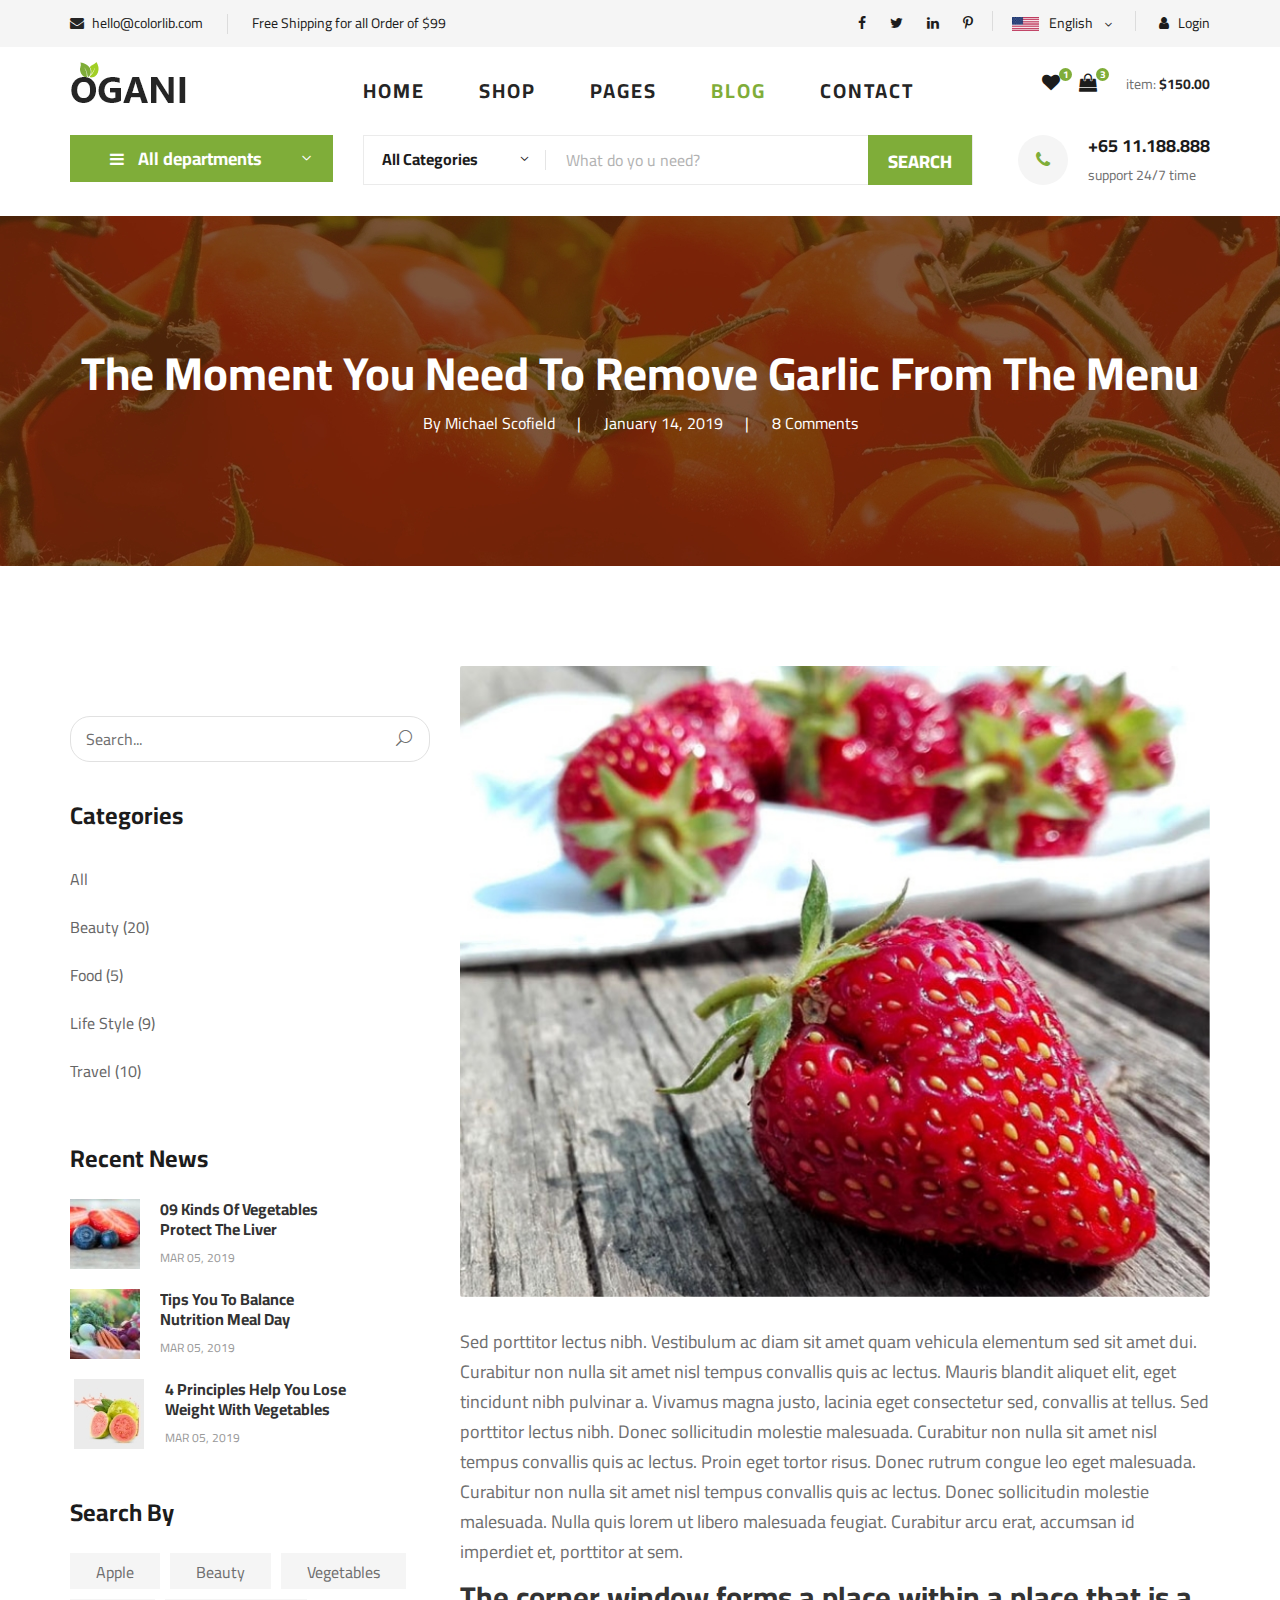
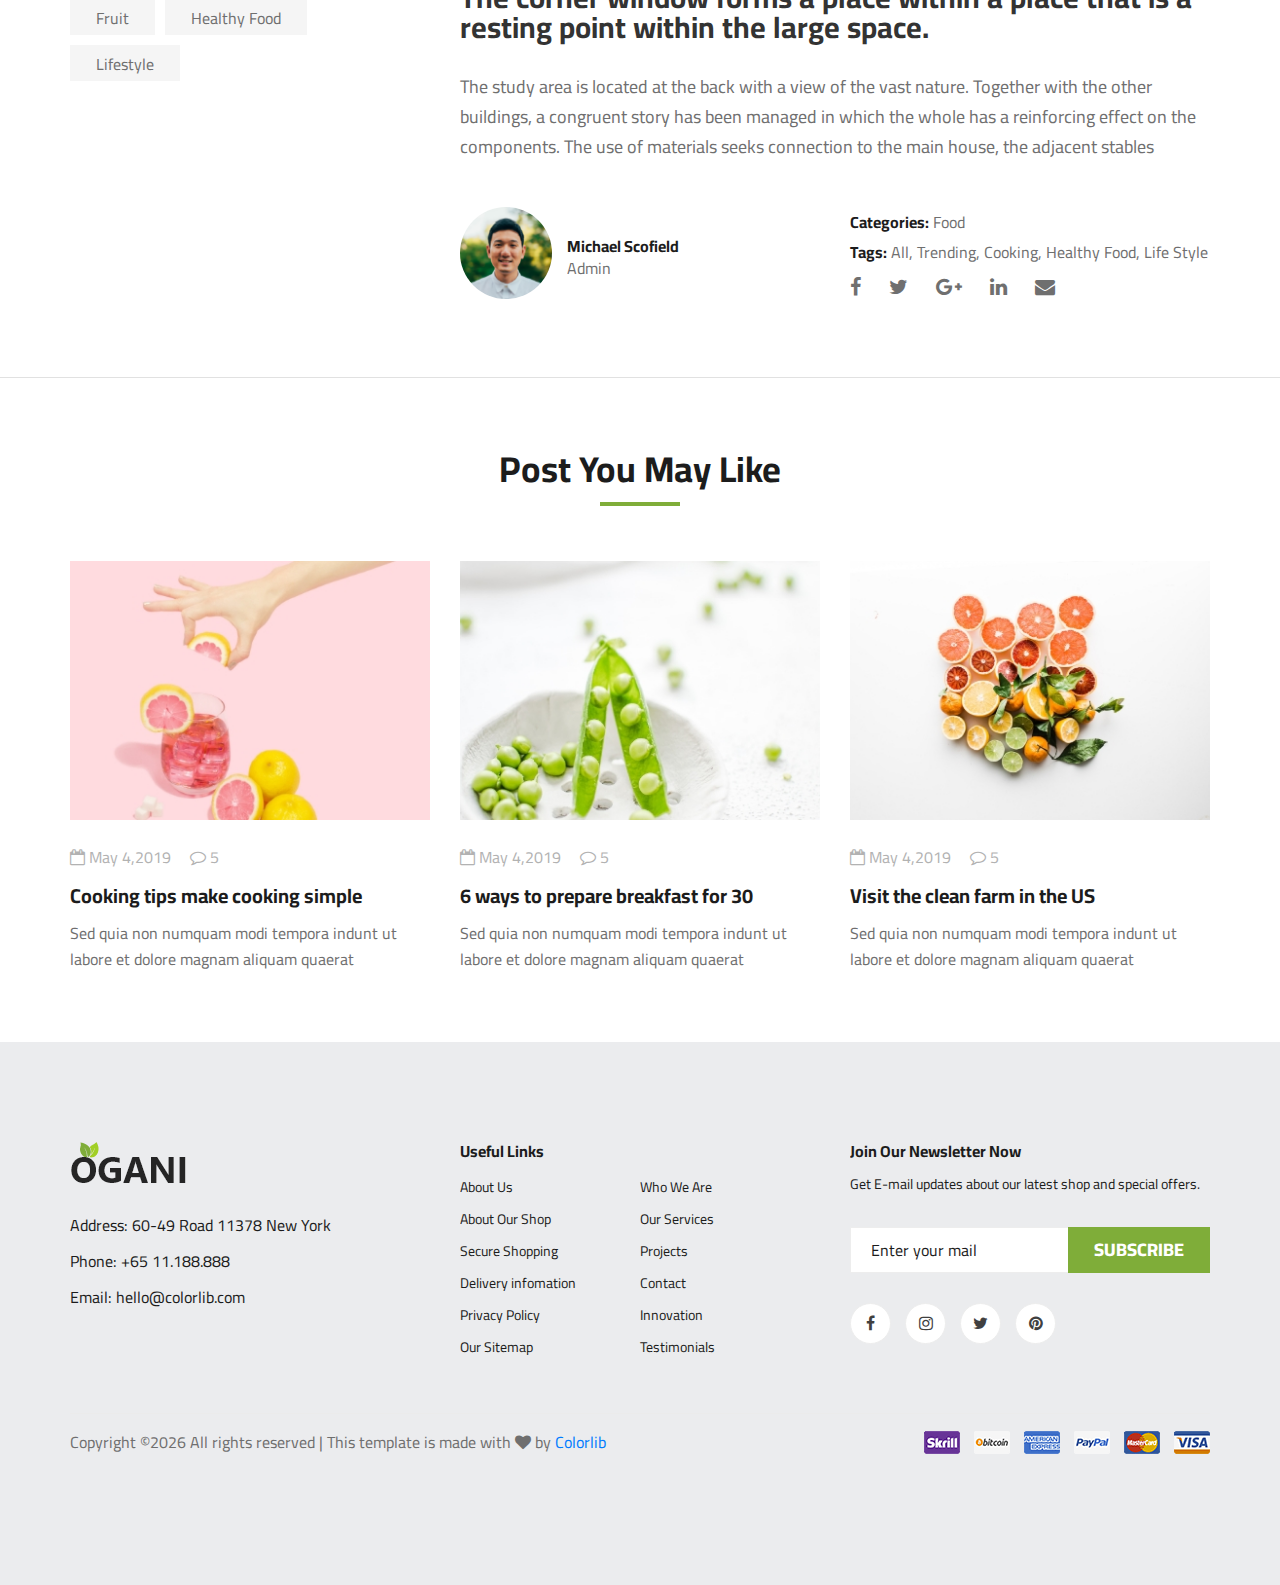
<file: blog-details.html>
<!DOCTYPE html>
<html lang="zxx">

<head>
    <meta charset="UTF-8">
    <meta name="description" content="Ogani Template">
    <meta name="keywords" content="Ogani, unica, creative, html">
    <meta name="viewport" content="width=device-width, initial-scale=1.0">
    <meta http-equiv="X-UA-Compatible" content="ie=edge">
    <title>Ogani | Template</title>

    <!-- Google Font -->
    <link href="https://fonts.googleapis.com/css2?family=Cairo:wght@200;300;400;600;900&display=swap" rel="stylesheet">

    <!-- Css Styles -->
    <link rel="stylesheet" href="css/bootstrap.min.css" type="text/css">
    <link rel="stylesheet" href="css/font-awesome.min.css" type="text/css">
    <link rel="stylesheet" href="css/elegant-icons.css" type="text/css">
    <link rel="stylesheet" href="css/nice-select.css" type="text/css">
    <link rel="stylesheet" href="css/jquery-ui.min.css" type="text/css">
    <link rel="stylesheet" href="css/owl.carousel.min.css" type="text/css">
    <link rel="stylesheet" href="css/slicknav.min.css" type="text/css">
    <link rel="stylesheet" href="css/style.css" type="text/css">
</head>

<body>
    <!-- Page Preloder -->
    <div id="preloder">
        <div class="loader"></div>
    </div>

    <!-- Humberger Begin -->
    <div class="humberger__menu__overlay"></div>
    <div class="humberger__menu__wrapper">
        <div class="humberger__menu__logo">
            <a href="#"><img src="img/logo.png" alt=""></a>
        </div>
        <div class="humberger__menu__cart">
            <ul>
                <li><a href="#"><i class="fa fa-heart"></i> <span>1</span></a></li>
                <li><a href="#"><i class="fa fa-shopping-bag"></i> <span>3</span></a></li>
            </ul>
            <div class="header__cart__price">item: <span>$150.00</span></div>
        </div>
        <div class="humberger__menu__widget">
            <div class="header__top__right__language">
                <img src="img/language.png" alt="">
                <div>English</div>
                <span class="arrow_carrot-down"></span>
                <ul>
                    <li><a href="#">Spanis</a></li>
                    <li><a href="#">English</a></li>
                </ul>
            </div>
            <div class="header__top__right__auth">
                <a href="#"><i class="fa fa-user"></i> Login</a>
            </div>
        </div>
        <nav class="humberger__menu__nav mobile-menu">
            <ul>
                <li class="active"><a href="./index.html">Home</a></li>
                <li><a href="./shop-grid.html">Shop</a></li>
                <li><a href="#">Pages</a>
                    <ul class="header__menu__dropdown">
                        <li><a href="./shop-details.html">Shop Details</a></li>
                        <li><a href="./shoping-cart.html">Shoping Cart</a></li>
                        <li><a href="./checkout.html">Check Out</a></li>
                        <li><a href="./blog-details.html">Blog Details</a></li>
                    </ul>
                </li>
                <li><a href="./blog.html">Blog</a></li>
                <li><a href="./contact.html">Contact</a></li>
            </ul>
        </nav>
        <div id="mobile-menu-wrap"></div>
        <div class="header__top__right__social">
            <a href="#"><i class="fa fa-facebook"></i></a>
            <a href="#"><i class="fa fa-twitter"></i></a>
            <a href="#"><i class="fa fa-linkedin"></i></a>
            <a href="#"><i class="fa fa-pinterest-p"></i></a>
        </div>
        <div class="humberger__menu__contact">
            <ul>
                <li><i class="fa fa-envelope"></i> hello@colorlib.com</li>
                <li>Free Shipping for all Order of $99</li>
            </ul>
        </div>
    </div>
    <!-- Humberger End -->

    <!-- Header Section Begin -->
    <header class="header">
        <div class="header__top">
            <div class="container">
                <div class="row">
                    <div class="col-lg-6">
                        <div class="header__top__left">
                            <ul>
                                <li><i class="fa fa-envelope"></i> hello@colorlib.com</li>
                                <li>Free Shipping for all Order of $99</li>
                            </ul>
                        </div>
                    </div>
                    <div class="col-lg-6">
                        <div class="header__top__right">
                            <div class="header__top__right__social">
                                <a href="#"><i class="fa fa-facebook"></i></a>
                                <a href="#"><i class="fa fa-twitter"></i></a>
                                <a href="#"><i class="fa fa-linkedin"></i></a>
                                <a href="#"><i class="fa fa-pinterest-p"></i></a>
                            </div>
                            <div class="header__top__right__language">
                                <img src="img/language.png" alt="">
                                <div>English</div>
                                <span class="arrow_carrot-down"></span>
                                <ul>
                                    <li><a href="#">Spanis</a></li>
                                    <li><a href="#">English</a></li>
                                </ul>
                            </div>
                            <div class="header__top__right__auth">
                                <a href="#"><i class="fa fa-user"></i> Login</a>
                            </div>
                        </div>
                    </div>
                </div>
            </div>
        </div>
        <div class="container">
            <div class="row">
                <div class="col-lg-3">
                    <div class="header__logo">
                        <a href="./index.html"><img src="img/logo.png" alt=""></a>
                    </div>
                </div>
                <div class="col-lg-6">
                    <nav class="header__menu">
                        <ul>
                            <li><a href="./index.html">Home</a></li>
                            <li><a href="./shop-grid.html">Shop</a></li>
                            <li><a href="#">Pages</a>
                                <ul class="header__menu__dropdown">
                                    <li><a href="./shop-details.html">Shop Details</a></li>
                                    <li><a href="./shoping-cart.html">Shoping Cart</a></li>
                                    <li><a href="./checkout.html">Check Out</a></li>
                                    <li><a href="./blog-details.html">Blog Details</a></li>
                                </ul>
                            </li>
                            <li class="active"><a href="./blog.html">Blog</a></li>
                            <li><a href="./contact.html">Contact</a></li>
                        </ul>
                    </nav>
                </div>
                <div class="col-lg-3">
                    <div class="header__cart">
                        <ul>
                            <li><a href="#"><i class="fa fa-heart"></i> <span>1</span></a></li>
                            <li><a href="#"><i class="fa fa-shopping-bag"></i> <span>3</span></a></li>
                        </ul>
                        <div class="header__cart__price">item: <span>$150.00</span></div>
                    </div>
                </div>
            </div>
            <div class="humberger__open">
                <i class="fa fa-bars"></i>
            </div>
        </div>
    </header>
    <!-- Header Section End -->

    <!-- Hero Section Begin -->
    <section class="hero hero-normal">
        <div class="container">
            <div class="row">
                <div class="col-lg-3">
                    <div class="hero__categories">
                        <div class="hero__categories__all">
                            <i class="fa fa-bars"></i>
                            <span>All departments</span>
                        </div>
                        <ul>
                            <li><a href="#">Fresh Meat</a></li>
                            <li><a href="#">Vegetables</a></li>
                            <li><a href="#">Fruit & Nut Gifts</a></li>
                            <li><a href="#">Fresh Berries</a></li>
                            <li><a href="#">Ocean Foods</a></li>
                            <li><a href="#">Butter & Eggs</a></li>
                            <li><a href="#">Fastfood</a></li>
                            <li><a href="#">Fresh Onion</a></li>
                            <li><a href="#">Papayaya & Crisps</a></li>
                            <li><a href="#">Oatmeal</a></li>
                            <li><a href="#">Fresh Bananas</a></li>
                        </ul>
                    </div>
                </div>
                <div class="col-lg-9">
                    <div class="hero__search">
                        <div class="hero__search__form">
                            <form action="#">
                                <div class="hero__search__categories">
                                    All Categories
                                    <span class="arrow_carrot-down"></span>
                                </div>
                                <input type="text" placeholder="What do yo u need?">
                                <button type="submit" class="site-btn">SEARCH</button>
                            </form>
                        </div>
                        <div class="hero__search__phone">
                            <div class="hero__search__phone__icon">
                                <i class="fa fa-phone"></i>
                            </div>
                            <div class="hero__search__phone__text">
                                <h5>+65 11.188.888</h5>
                                <span>support 24/7 time</span>
                            </div>
                        </div>
                    </div>
                </div>
            </div>
        </div>
    </section>
    <!-- Hero Section End -->

    <!-- Blog Details Hero Begin -->
    <section class="blog-details-hero set-bg" data-setbg="img/blog/details/details-hero.jpg">
        <div class="container">
            <div class="row">
                <div class="col-lg-12">
                    <div class="blog__details__hero__text">
                        <h2>The Moment You Need To Remove Garlic From The Menu</h2>
                        <ul>
                            <li>By Michael Scofield</li>
                            <li>January 14, 2019</li>
                            <li>8 Comments</li>
                        </ul>
                    </div>
                </div>
            </div>
        </div>
    </section>
    <!-- Blog Details Hero End -->

    <!-- Blog Details Section Begin -->
    <section class="blog-details spad">
        <div class="container">
            <div class="row">
                <div class="col-lg-4 col-md-5 order-md-1 order-2">
                    <div class="blog__sidebar">
                        <div class="blog__sidebar__search">
                            <form action="#">
                                <input type="text" placeholder="Search...">
                                <button type="submit"><span class="icon_search"></span></button>
                            </form>
                        </div>
                        <div class="blog__sidebar__item">
                            <h4>Categories</h4>
                            <ul>
                                <li><a href="#">All</a></li>
                                <li><a href="#">Beauty (20)</a></li>
                                <li><a href="#">Food (5)</a></li>
                                <li><a href="#">Life Style (9)</a></li>
                                <li><a href="#">Travel (10)</a></li>
                            </ul>
                        </div>
                        <div class="blog__sidebar__item">
                            <h4>Recent News</h4>
                            <div class="blog__sidebar__recent">
                                <a href="#" class="blog__sidebar__recent__item">
                                    <div class="blog__sidebar__recent__item__pic">
                                        <img src="img/blog/sidebar/sr-1.jpg" alt="">
                                    </div>
                                    <div class="blog__sidebar__recent__item__text">
                                        <h6>09 Kinds Of Vegetables<br /> Protect The Liver</h6>
                                        <span>MAR 05, 2019</span>
                                    </div>
                                </a>
                                <a href="#" class="blog__sidebar__recent__item">
                                    <div class="blog__sidebar__recent__item__pic">
                                        <img src="img/blog/sidebar/sr-2.jpg" alt="">
                                    </div>
                                    <div class="blog__sidebar__recent__item__text">
                                        <h6>Tips You To Balance<br /> Nutrition Meal Day</h6>
                                        <span>MAR 05, 2019</span>
                                    </div>
                                </a>
                                <a href="#" class="blog__sidebar__recent__item">
                                    <div class="blog__sidebar__recent__item__pic">
                                        <img src="img/blog/sidebar/sr-3.jpg" alt="">
                                    </div>
                                    <div class="blog__sidebar__recent__item__text">
                                        <h6>4 Principles Help You Lose <br />Weight With Vegetables</h6>
                                        <span>MAR 05, 2019</span>
                                    </div>
                                </a>
                            </div>
                        </div>
                        <div class="blog__sidebar__item">
                            <h4>Search By</h4>
                            <div class="blog__sidebar__item__tags">
                                <a href="#">Apple</a>
                                <a href="#">Beauty</a>
                                <a href="#">Vegetables</a>
                                <a href="#">Fruit</a>
                                <a href="#">Healthy Food</a>
                                <a href="#">Lifestyle</a>
                            </div>
                        </div>
                    </div>
                </div>
                <div class="col-lg-8 col-md-7 order-md-1 order-1">
                    <div class="blog__details__text">
                        <img src="img/blog/details/details-pic.jpg" alt="">
                        <p>Sed porttitor lectus nibh. Vestibulum ac diam sit amet quam vehicula elementum sed sit amet
                            dui. Curabitur non nulla sit amet nisl tempus convallis quis ac lectus. Mauris blandit
                            aliquet elit, eget tincidunt nibh pulvinar a. Vivamus magna justo, lacinia eget consectetur
                            sed, convallis at tellus. Sed porttitor lectus nibh. Donec sollicitudin molestie malesuada.
                            Curabitur non nulla sit amet nisl tempus convallis quis ac lectus. Proin eget tortor risus.
                            Donec rutrum congue leo eget malesuada. Curabitur non nulla sit amet nisl tempus convallis
                            quis ac lectus. Donec sollicitudin molestie malesuada. Nulla quis lorem ut libero malesuada
                            feugiat. Curabitur arcu erat, accumsan id imperdiet et, porttitor at sem.</p>
                        <h3>The corner window forms a place within a place that is a resting point within the large
                            space.</h3>
                        <p>The study area is located at the back with a view of the vast nature. Together with the other
                            buildings, a congruent story has been managed in which the whole has a reinforcing effect on
                            the components. The use of materials seeks connection to the main house, the adjacent
                            stables</p>
                    </div>
                    <div class="blog__details__content">
                        <div class="row">
                            <div class="col-lg-6">
                                <div class="blog__details__author">
                                    <div class="blog__details__author__pic">
                                        <img src="img/blog/details/details-author.jpg" alt="">
                                    </div>
                                    <div class="blog__details__author__text">
                                        <h6>Michael Scofield</h6>
                                        <span>Admin</span>
                                    </div>
                                </div>
                            </div>
                            <div class="col-lg-6">
                                <div class="blog__details__widget">
                                    <ul>
                                        <li><span>Categories:</span> Food</li>
                                        <li><span>Tags:</span> All, Trending, Cooking, Healthy Food, Life Style</li>
                                    </ul>
                                    <div class="blog__details__social">
                                        <a href="#"><i class="fa fa-facebook"></i></a>
                                        <a href="#"><i class="fa fa-twitter"></i></a>
                                        <a href="#"><i class="fa fa-google-plus"></i></a>
                                        <a href="#"><i class="fa fa-linkedin"></i></a>
                                        <a href="#"><i class="fa fa-envelope"></i></a>
                                    </div>
                                </div>
                            </div>
                        </div>
                    </div>
                </div>
            </div>
        </div>
    </section>
    <!-- Blog Details Section End -->

    <!-- Related Blog Section Begin -->
    <section class="related-blog spad">
        <div class="container">
            <div class="row">
                <div class="col-lg-12">
                    <div class="section-title related-blog-title">
                        <h2>Post You May Like</h2>
                    </div>
                </div>
            </div>
            <div class="row">
                <div class="col-lg-4 col-md-4 col-sm-6">
                    <div class="blog__item">
                        <div class="blog__item__pic">
                            <img src="img/blog/blog-1.jpg" alt="">
                        </div>
                        <div class="blog__item__text">
                            <ul>
                                <li><i class="fa fa-calendar-o"></i> May 4,2019</li>
                                <li><i class="fa fa-comment-o"></i> 5</li>
                            </ul>
                            <h5><a href="#">Cooking tips make cooking simple</a></h5>
                            <p>Sed quia non numquam modi tempora indunt ut labore et dolore magnam aliquam quaerat </p>
                        </div>
                    </div>
                </div>
                <div class="col-lg-4 col-md-4 col-sm-6">
                    <div class="blog__item">
                        <div class="blog__item__pic">
                            <img src="img/blog/blog-2.jpg" alt="">
                        </div>
                        <div class="blog__item__text">
                            <ul>
                                <li><i class="fa fa-calendar-o"></i> May 4,2019</li>
                                <li><i class="fa fa-comment-o"></i> 5</li>
                            </ul>
                            <h5><a href="#">6 ways to prepare breakfast for 30</a></h5>
                            <p>Sed quia non numquam modi tempora indunt ut labore et dolore magnam aliquam quaerat </p>
                        </div>
                    </div>
                </div>
                <div class="col-lg-4 col-md-4 col-sm-6">
                    <div class="blog__item">
                        <div class="blog__item__pic">
                            <img src="img/blog/blog-3.jpg" alt="">
                        </div>
                        <div class="blog__item__text">
                            <ul>
                                <li><i class="fa fa-calendar-o"></i> May 4,2019</li>
                                <li><i class="fa fa-comment-o"></i> 5</li>
                            </ul>
                            <h5><a href="#">Visit the clean farm in the US</a></h5>
                            <p>Sed quia non numquam modi tempora indunt ut labore et dolore magnam aliquam quaerat </p>
                        </div>
                    </div>
                </div>
            </div>
        </div>
    </section>
    <!-- Related Blog Section End -->

    <!-- Footer Section Begin -->
    <footer class="footer spad">
        <div class="container">
            <div class="row">
                <div class="col-lg-3 col-md-6 col-sm-6">
                    <div class="footer__about">
                        <div class="footer__about__logo">
                            <a href="./index.html"><img src="img/logo.png" alt=""></a>
                        </div>
                        <ul>
                            <li>Address: 60-49 Road 11378 New York</li>
                            <li>Phone: +65 11.188.888</li>
                            <li>Email: hello@colorlib.com</li>
                        </ul>
                    </div>
                </div>
                <div class="col-lg-4 col-md-6 col-sm-6 offset-lg-1">
                    <div class="footer__widget">
                        <h6>Useful Links</h6>
                        <ul>
                            <li><a href="#">About Us</a></li>
                            <li><a href="#">About Our Shop</a></li>
                            <li><a href="#">Secure Shopping</a></li>
                            <li><a href="#">Delivery infomation</a></li>
                            <li><a href="#">Privacy Policy</a></li>
                            <li><a href="#">Our Sitemap</a></li>
                        </ul>
                        <ul>
                            <li><a href="#">Who We Are</a></li>
                            <li><a href="#">Our Services</a></li>
                            <li><a href="#">Projects</a></li>
                            <li><a href="#">Contact</a></li>
                            <li><a href="#">Innovation</a></li>
                            <li><a href="#">Testimonials</a></li>
                        </ul>
                    </div>
                </div>
                <div class="col-lg-4 col-md-12">
                    <div class="footer__widget">
                        <h6>Join Our Newsletter Now</h6>
                        <p>Get E-mail updates about our latest shop and special offers.</p>
                        <form action="#">
                            <input type="text" placeholder="Enter your mail">
                            <button type="submit" class="site-btn">Subscribe</button>
                        </form>
                        <div class="footer__widget__social">
                            <a href="#"><i class="fa fa-facebook"></i></a>
                            <a href="#"><i class="fa fa-instagram"></i></a>
                            <a href="#"><i class="fa fa-twitter"></i></a>
                            <a href="#"><i class="fa fa-pinterest"></i></a>
                        </div>
                    </div>
                </div>
            </div>
            <div class="row">
                <div class="col-lg-12">
                    <div class="footer__copyright">
                        <div class="footer__copyright__text"><p><!-- Link back to Colorlib can't be removed. Template is licensed under CC BY 3.0. -->
  Copyright &copy;<script>document.write(new Date().getFullYear());</script> All rights reserved | This template is made with <i class="fa fa-heart" aria-hidden="true"></i> by <a href="https://colorlib.com" target="_blank">Colorlib</a>
  <!-- Link back to Colorlib can't be removed. Template is licensed under CC BY 3.0. --></p></div>
                        <div class="footer__copyright__payment"><img src="img/payment-item.png" alt=""></div>
                    </div>
                </div>
            </div>
        </div>
    </footer>
    <!-- Footer Section End -->

    <!-- Js Plugins -->
    <script src="js/jquery-3.3.1.min.js"></script>
    <script src="js/bootstrap.min.js"></script>
    <script src="js/jquery.nice-select.min.js"></script>
    <script src="js/jquery-ui.min.js"></script>
    <script src="js/jquery.slicknav.js"></script>
    <script src="js/mixitup.min.js"></script>
    <script src="js/owl.carousel.min.js"></script>
    <script src="js/main.js"></script>



</body>

</html>
</file>
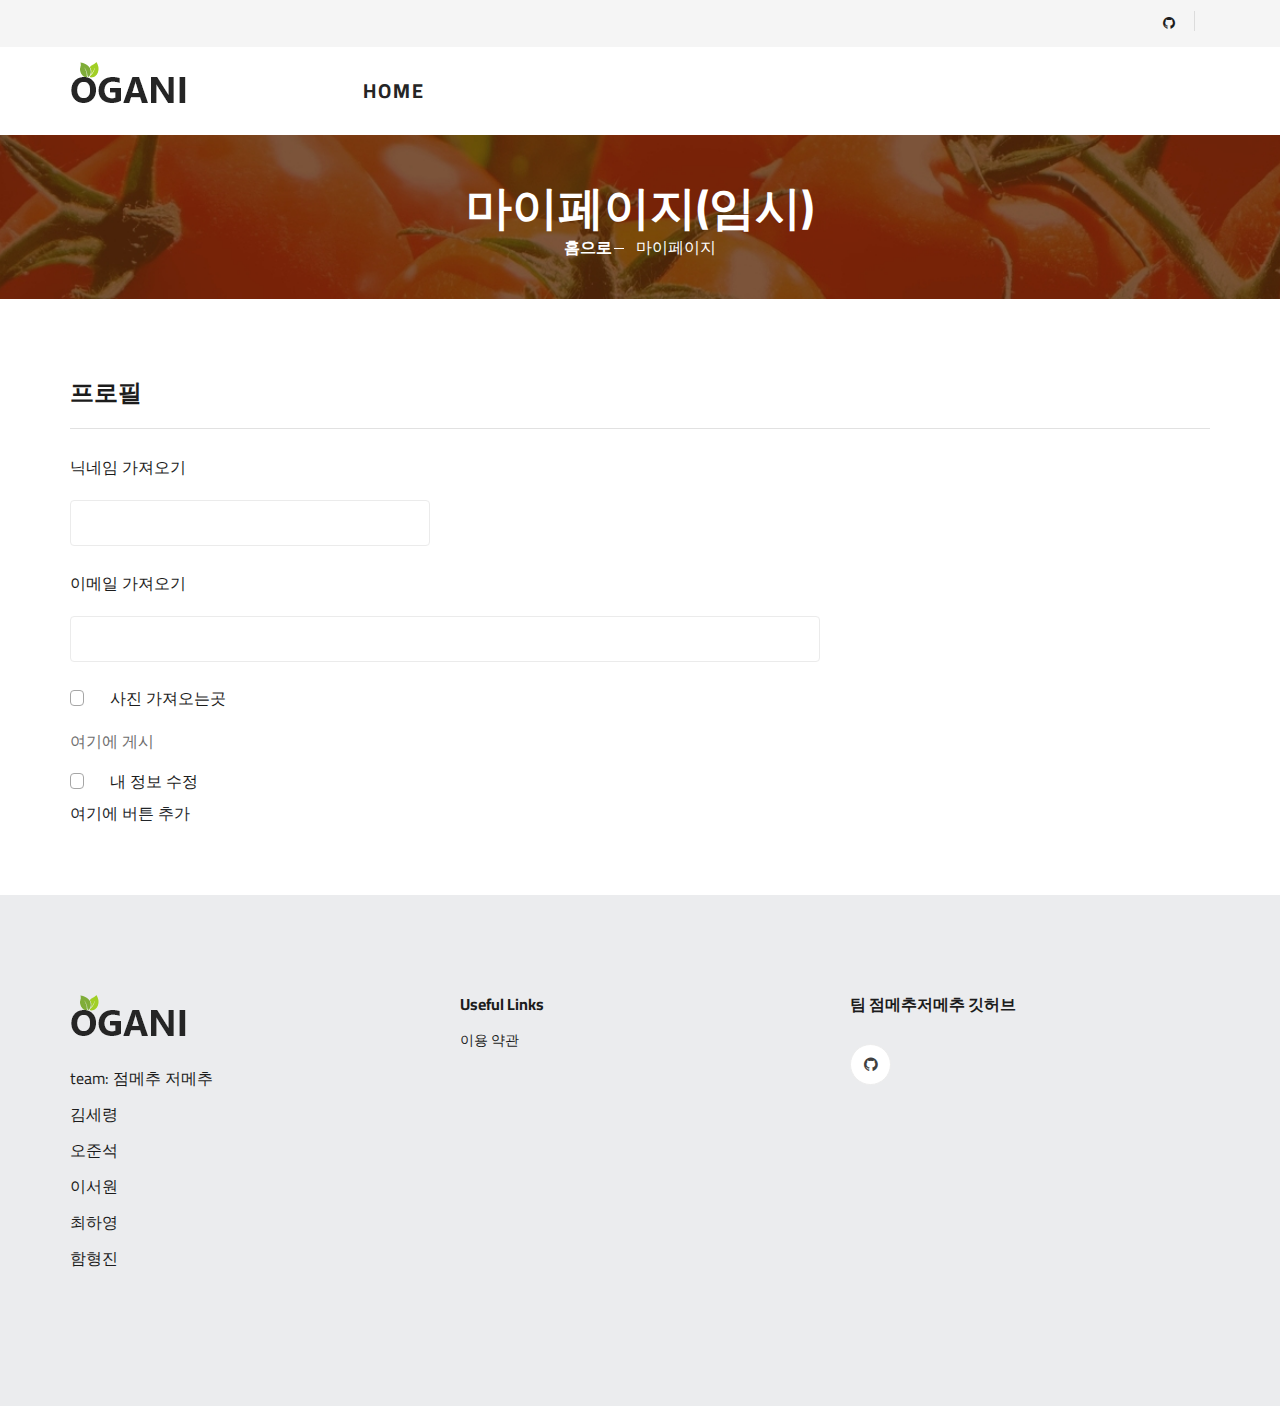
<file: checkout.html>
<!doctype html>
<html lang="zxx">
  <head>
    <meta charset="UTF-8" />
    <meta name="description" content="Ogani Template" />
    <meta name="keywords" content="Ogani, unica, creative, html" />
    <meta name="viewport" content="width=device-width, initial-scale=1.0" />
    <meta http-equiv="X-UA-Compatible" content="ie=edge" />
    <title>Ogani | Template</title>

    <!-- Google Font -->
    <link
      href="https://fonts.googleapis.com/css2?family=Cairo:wght@200;300;400;600;900&display=swap"
      rel="stylesheet"
    />

    <!-- Css Styles -->
    <link rel="stylesheet" href="css/bootstrap.min.css" type="text/css" />
    <link rel="stylesheet" href="css/font-awesome.min.css" type="text/css" />
    <link rel="stylesheet" href="css/elegant-icons.css" type="text/css" />
    <link rel="stylesheet" href="css/nice-select.css" type="text/css" />
    <link rel="stylesheet" href="css/jquery-ui.min.css" type="text/css" />
    <link rel="stylesheet" href="css/owl.carousel.min.css" type="text/css" />
    <link rel="stylesheet" href="css/slicknav.min.css" type="text/css" />
    <link rel="stylesheet" href="css/style.css" type="text/css" />
  </head>

  <body>
    <!-- Page Preloder -->
    <div id="preloder">
      <div class="loader"></div>
    </div>

    <!-- Humberger Begin -->
    <div class="humberger__menu__overlay"></div>
    <div class="humberger__menu__wrapper">
      <div class="humberger__menu__logo">
        <a href="#"><img src="img/logo.png" alt="" /></a>
      </div>
      <div class="humberger__menu__cart">
        <ul>
          <li>
            <a href="#"><i class="fa fa-heart"></i> <span>1</span></a>
          </li>
          <li>
            <a href="#"><i class="fa fa-shopping-bag"></i> <span>3</span></a>
          </li>
        </ul>
        <div class="header__cart__price">item: <span>$150.00</span></div>
      </div>
      <div class="humberger__menu__widget">
        <div class="header__top__right__language">
          <img src="img/language.png" alt="" />
          <div>English</div>
          <span class="arrow_carrot-down"></span>
          <ul>
            <li><a href="#">Spanis</a></li>
            <li><a href="#">English</a></li>
          </ul>
        </div>
        <div class="header__top__right__auth">
          <a href="#"><i class="fa fa-user"></i> Login</a>
        </div>
      </div>
      <nav class="humberger__menu__nav mobile-menu">
        <ul>
          <li class="active"><a href="./index.html">Home</a></li>
          <li><a href="./shop-grid.html">Shop</a></li>
          <li>
            <a href="#">Pages</a>
            <ul class="header__menu__dropdown">
              <li><a href="./shop-details.html">Shop Details</a></li>
              <li><a href="./shoping-cart.html">Shoping Cart</a></li>
              <li><a href="./checkout.html">Check Out</a></li>
              <li><a href="./blog-details.html">Blog Details</a></li>
            </ul>
          </li>
          <li><a href="./blog.html">Blog</a></li>
          <li><a href="./contact.html">Contact</a></li>
        </ul>
      </nav>
      <div id="mobile-menu-wrap"></div>
      <div class="header__top__right__social">
        <a href="#"><i class="fa fa-facebook"></i></a>
        <a href="#"><i class="fa fa-twitter"></i></a>
        <a href="#"><i class="fa fa-linkedin"></i></a>
        <a href="#"><i class="fa fa-pinterest-p"></i></a>
      </div>
      <div class="humberger__menu__contact">
        <ul>
         
        </ul>
      </div>
    </div>
    <!-- Humberger End -->

    <!-- Header Section Begin -->
    <header class="header">
      <div class="header__top">
        <div class="container">
          <div class="row">
            <div class="col-lg-6">
              <div class="header__top__left">
                <ul></ul>
              </div>
            </div>
            <div class="col-lg-6">
              <div class="header__top__right">
                <div class="header__top__right__social">
                  <a href="#"><i class="fa fa-github"></i></a>
               
                </div>

               
                </div>
              </div>
            </div>
          </div>
        </div>
      </div>
      <div class="container">
        <div class="row">
          <div class="col-lg-3">
            <div class="header__logo">
              <a href="./index.html"><img src="img/logo.png" alt="" /></a>
            </div>
          </div>
          <div class="col-lg-6">
            <nav class="header__menu">
              <ul>
                <li><a href="./index.html">Home</a></li>
              </ul>
            </nav>
          </div>
        
          </div>
        </div>
        <div class="humberger__open">
          <i class="fa fa-bars"></i>
        </div>
      </div>
    </header>
    <!-- Header Section End -->

    <!-- Breadcrumb Section Begin -->
    <section class="breadcrumb-section set-bg" data-setbg="img/breadcrumb.jpg">
      <div class="container">
        <div class="row">
          <div class="col-lg-12 text-center">
            <div class="breadcrumb__text">
              <h2>마이페이지(임시)</h2>
              <div class="breadcrumb__option">
                <a href="./index.html">홈으로</a>
                <span>마이페이지</span>
              </div>
            </div>
          </div>
        </div>
      </div>
    </section>
    <!-- Breadcrumb Section End -->

    <!-- Checkout Section Begin -->
    <section class="checkout spad">
      <div class="container">
        <div class="row"></div>
        <div class="checkout__form">
          <h4>프로필</h4>
          <form action="#">
            <div class="row">
              <div class="col-lg-8 col-md-6">
                <div class="row">
                  <div class="col-lg-6">
                    <div class="checkout__input">
                      <p>닉네임 가져오기</p>
                      <input type="text" />
                    </div>
                  </div>
                </div>
                <div class="checkout__input">
                  <p>이메일 가져오기</p>
                  <input type="text" />
                </div>
                <div class="checkout__input__checkbox">
                  <label for="acc">
                    사진 가져오는곳
                    <input type="checkbox" id="acc" />
                    <span class="checkmark"></span>
                  </label>
                </div>
                <div>
                  <p>여기에 게시</p>
                </div>
                <div class="checkout__input__checkbox">
                  <label for="diff-acc">
                    내 정보 수정
                    <input type="checkbox" id="diff-acc" />
                    <span class="checkmark"></span>
                  </label>
                  <div>여기에 버튼 추가</div>
                </div>
              </div>
              <!-- <div class="col-lg-4 col-md-6">
                <div class="checkout__order">
                  <h4>Your Order</h4>
                  <div class="checkout__order__products">
                    Products <span>Total</span>
                  </div>
                  <ul>
                    <li>Vegetable’s Package <span>$75.99</span></li>
                    <li>Fresh Vegetable <span>$151.99</span></li>
                    <li>Organic Bananas <span>$53.99</span></li>
                  </ul>
                  <div class="checkout__order__subtotal">
                    Subtotal <span>$750.99</span>
                  </div>
                  <div class="checkout__order__total">
                    Total <span>$750.99</span>
                  </div>
                  <div class="checkout__input__checkbox">
                    <label for="acc-or">
                      Create an account?
                      <input type="checkbox" id="acc-or" />
                      <span class="checkmark"></span>
                    </label>
                  </div>
                  <p>
                    Lorem ipsum dolor sit amet, consectetur adip elit, sed do
                    eiusmod tempor incididunt ut labore et dolore magna aliqua.
                  </p>
                  <div class="checkout__input__checkbox">
                    <label for="payment">
                      Check Payment
                      <input type="checkbox" id="payment" />
                      <span class="checkmark"></span>
                    </label>
                  </div>
                  <div class="checkout__input__checkbox">
                    <label for="paypal">
                      Paypal
                      <input type="checkbox" id="paypal" />
                      <span class="checkmark"></span>
                    </label>
                  </div>
                  <button type="submit" class="site-btn">PLACE ORDER</button>
                </div>
              </div> -->
            </div>
          </form>
        </div>
      </div>
    </section>
    <!-- Checkout Section End -->

   <!-- Footer Section Begin -->
   <footer class="footer spad">
    <div class="container">
      <div class="row">
        <div class="col-lg-3 col-md-6 col-sm-6">
          <div class="footer__about">
            <div class="footer__about__logo">
              <a href="./index.html"><img src="img/logo.png" alt="" /></a>
            </div>
            <ul>
              <li>team: 점메추 저메추</li>
              <li>김세령</li>
              <li>오준석</li>
              <li>이서원</li>
              <li>최하영</li>
              <li>함형진</li>
            </ul>
          </div>
        </div>
        <div class="col-lg-4 col-md-6 col-sm-6 offset-lg-1">
          <div class="footer__widget">
            <h6>Useful Links</h6>
            <ul>
              <li><a href="#">이용 약관</a></li>
              <!-- <li><a href="#">About Our Shop</a></li>
            <li><a href="#">Secure Shopping</a></li>
            <li><a href="#">Delivery infomation</a></li>
            <li><a href="#">Privacy Policy</a></li>
            <li><a href="#">Our Sitemap</a></li> -->
            </ul>
          </div>
        </div>
        <div class="col-lg-4 col-md-12">
          <div class="footer__widget">
            <h6>팀 점메추저메추 깃허브</h6>
            <p></p>
            <!-- <form action="#">
            <input type="text" placeholder="Enter your mail" />
            <button type="submit" class="site-btn">Subscribe</button>
          </form> -->
            <div class="footer__widget__social">
              <a href="https://github.com/Final-Project-mechu"
                ><i class="fa fa-github"></i
              ></a>
              <!-- <a href="#"><i class="fa fa-instagram"></i></a>
            <a href="#"><i class="fa fa-twitter"></i></a>
            <a href="#"><i class="fa fa-pinterest"></i></a> -->
            </div>
          </div>
        </div>
      </div>
      <div class="row">
        <!-- <div class="col-lg-12">
        <div class="footer__copyright">
          <div class="footer__copyright__text">
            <p>
              Copyright &copy;
              <script>
                document.write(new Date().getFullYear());
              </script>
              All rights reserved | This template is made with
              <i class="fa fa-heart" aria-hidden="true"></i> by
              <a href="https://colorlib.com" target="_blank">Colorlib</a>

            </p>
          </div>
          <div class="footer__copyright__payment">
            <img src="img/payment-item.png" alt="" />
          </div>
        </div>
      </div> -->
      </div>
    </div>
  </footer>
  <!-- Footer Section End -->


    <!-- Js Plugins -->
    <script src="js/jquery-3.3.1.min.js"></script>
    <script src="js/bootstrap.min.js"></script>
    <script src="js/jquery.nice-select.min.js"></script>
    <script src="js/jquery-ui.min.js"></script>
    <script src="js/jquery.slicknav.js"></script>
    <script src="js/mixitup.min.js"></script>
    <script src="js/owl.carousel.min.js"></script>
    <script src="js/main.js"></script>
  </body>
</html>
</file>
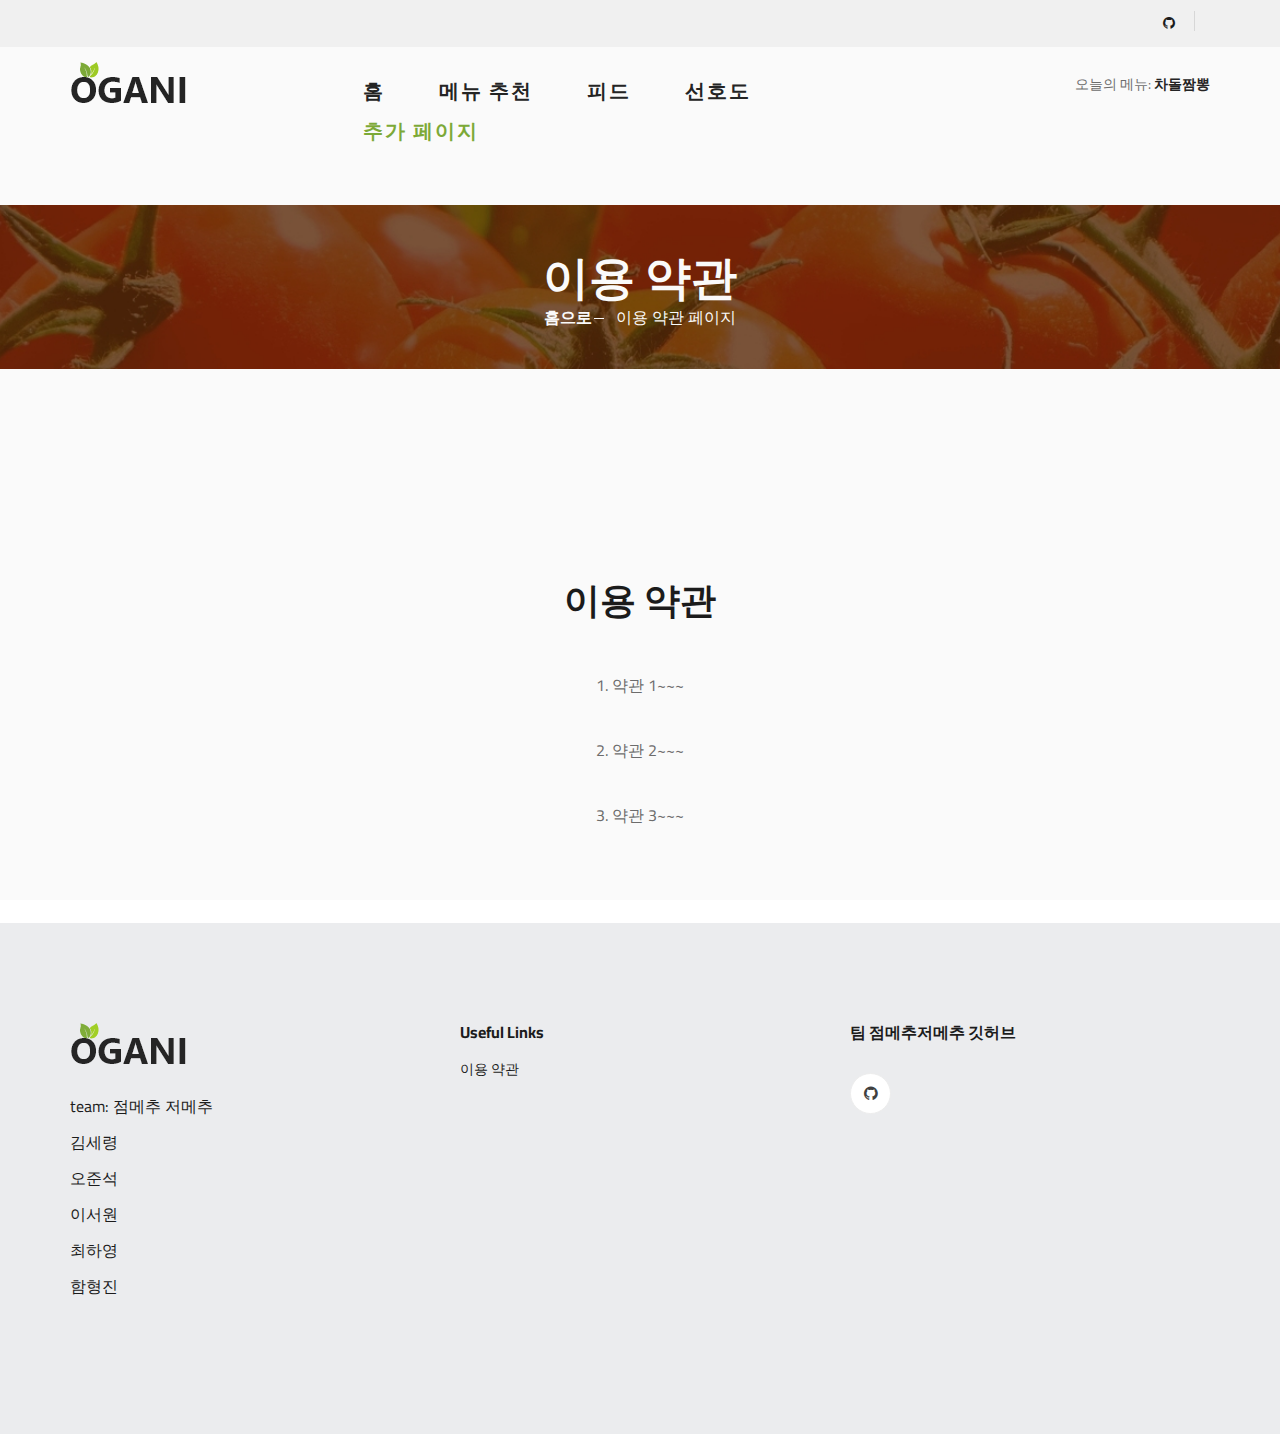
<file: contact.html>
<!DOCTYPE html>
<html lang="zxx">
  <head>
    <meta charset="UTF-8" />
    <meta name="description" content="Ogani Template" />
    <meta name="keywords" content="Ogani, unica, creative, html" />
    <meta name="viewport" content="width=device-width, initial-scale=1.0" />
    <meta http-equiv="X-UA-Compatible" content="ie=edge" />
    <title>점메추저메추</title>

    <!-- Google Font -->
    <link
      href="https://fonts.googleapis.com/css2?family=Cairo:wght@200;300;400;600;900&display=swap"
      rel="stylesheet"
    />

    <!-- Css Styles -->
    <link rel="stylesheet" href="css/bootstrap.min.css" type="text/css" />
    <link rel="stylesheet" href="css/font-awesome.min.css" type="text/css" />
    <link rel="stylesheet" href="css/elegant-icons.css" type="text/css" />
    <link rel="stylesheet" href="css/nice-select.css" type="text/css" />
    <link rel="stylesheet" href="css/jquery-ui.min.css" type="text/css" />
    <link rel="stylesheet" href="css/owl.carousel.min.css" type="text/css" />
    <link rel="stylesheet" href="css/slicknav.min.css" type="text/css" />
    <link rel="stylesheet" href="css/style.css" type="text/css" />
  </head>

  <body>
    <!-- Page Preloder -->
    <div id="preloder">
      <div class="loader"></div>
    </div>

    <!-- Humberger Begin -->
    <div class="humberger__menu__overlay"></div>
    <div class="humberger__menu__wrapper">
      <div class="humberger__menu__logo">
        <a href="#"><img src="img/logo.png" alt="" /></a>
      </div>
      <div class="humberger__menu__cart">
        <ul>
          <li>
            <a href="#"><i class="fa fa-heart"></i> <span>1</span></a>
          </li>
          <li>
            <a href="#"><i class="fa fa-shopping-bag"></i> <span>3</span></a>
          </li>
        </ul>
        <div class="header__cart__price">item: <span>$150.00</span></div>
      </div>
      <div class="humberger__menu__widget">
        <div class="header__top__right__language">
          <img src="img/language.png" alt="" />
          <div>English</div>
          <span class="arrow_carrot-down"></span>
          <ul>
            <li><a href="#">Spanis</a></li>
            <li><a href="#">English</a></li>
          </ul>
        </div>
        <div class="header__top__right__auth">
          <a href="#"><i class="fa fa-user"></i> Login</a>
        </div>
      </div>
      <nav class="humberger__menu__nav mobile-menu">
        <ul>
          <li class="active"><a href="./index.html">Home</a></li>
          <li><a href="./shop-grid.html">Shop</a></li>
          <li>
            <a href="#">Pages</a>
            <ul class="header__menu__dropdown">
              <li><a href="./shop-details.html">Shop Details</a></li>
              <li><a href="./shoping-cart.html">Shoping Cart</a></li>
              <li><a href="./checkout.html">Check Out</a></li>
              <li><a href="./blog-details.html">Blog Details</a></li>
            </ul>
          </li>
          <li><a href="./blog.html">Blog</a></li>
          <li><a href="./contact.html">Contact</a></li>
        </ul>
      </nav>
      <div id="mobile-menu-wrap"></div>
      <div class="header__top__right__social">
        <a href="#"><i class="fa fa-facebook"></i></a>
        <a href="#"><i class="fa fa-twitter"></i></a>
        <a href="#"><i class="fa fa-linkedin"></i></a>
        <a href="#"><i class="fa fa-pinterest-p"></i></a>
      </div>
      <div class="humberger__menu__contact">
        <ul>
          <li><i class="fa fa-envelope"></i> hello@colorlib.com</li>
          <li>Free Shipping for all Order of $99</li>
        </ul>
      </div>
    </div>
    <!-- Humberger End -->

    <!--여기부터-->
    <!--주석 처리한 부분은 필요 없다고 생각될 경우 제거 예정입니다.-->
    <!-- Header Section Begin -->
    <header class="header">
      <div class="header__top">
        <div class="container">
          <div class="row">
            <div class="col-lg-6">
              <div class="header__top__left">
                <ul></ul>
              </div>
            </div>
            <div class="col-lg-6">
              <div class="header__top__right">
                <div class="header__top__right__social">
                  <a href="#"><i class="fa fa-github"></i></a>
                </div>
              </div>
            </div>
          </div>
        </div>
      </div>
      <div class="container">
        <div class="row">
          <div class="col-lg-3">
            <div class="header__logo">
              <a href="./index.html"><img src="img/logo.png" alt="" /></a>
            </div>
          </div>
          <nav class="humberger__menu__nav mobile-menu"></nav>
          <div class="col-lg-6">
            <nav class="header__menu">
              <ul>
                <li><a href="./index.html">홈</a></li>
                <li><a href="./menu-subscribe.html">메뉴 추천</a></li>
                <li><a href="./feed.html">피드</a></li>
                <li><a href="./shoping-cart.html">선호도</a></li>
                <li class="active">
                  <a href="#">추가 페이지</a>
                  <ul class="header__menu__dropdown">
                    <li><a href="./contact.html">이용 약관</a></li>
                    <!-- <li><a href="./shop-details.html">Shoping Cart</a></li>
                    <li><a href="./checkout.html">Check Out</a></li> -->
              </ul>
            </nav>
          </div>
          <!--모든 페이지에 적용하려면 컨테이너 col-lg-6의 </div> 라인 밑에 242번라인~247번라인을 복붙하면 됩니다.-->
          <div class="col-lg-3">
            <div class="header__cart">
              <div class="header__cart__price">오늘의 메뉴: <span>차돌짬뽕</span></div>
            </div>
          </div>
          </div>
        </div>
    </header>
    <!-- Header Section End -->

    <!-- Hero Section Begin -->
    <section class="hero hero-normal">
      <div class="container">
        <!-- <div class="row">
          <div class="col-lg-3">
            <div class="hero__categories">
              <div class="hero__categories__all">
                <i class="fa fa-bars"></i>
                <span>All departments</span>
              </div>
              <ul>
                <li><a href="#">Fresh Meat</a></li>
                <li><a href="#">Vegetables</a></li>
                <li><a href="#">Fruit & Nut Gifts</a></li>
                <li><a href="#">Fresh Berries</a></li>
                <li><a href="#">Ocean Foods</a></li>
                <li><a href="#">Butter & Eggs</a></li>
                <li><a href="#">Fastfood</a></li>
                <li><a href="#">Fresh Onion</a></li>
                <li><a href="#">Papayaya & Crisps</a></li>
                <li><a href="#">Oatmeal</a></li>
                <li><a href="#">Fresh Bananas</a></li>
              </ul>
            </div>
          </div>
          <div class="col-lg-9">
            <div class="hero__search">
              <div class="hero__search__form">
                <form action="#">
                  <div class="hero__search__categories">
                    All Categories
                    <span class="arrow_carrot-down"></span>
                  </div>
                  <input type="text" placeholder="What do yo u need?" />
                  <button type="submit" class="site-btn">SEARCH</button>
                </form>
              </div>
              <div class="hero__search__phone">
                <div class="hero__search__phone__icon">
                  <i class="fa fa-phone"></i>
                </div>
                <div class="hero__search__phone__text">
                  <h5>+65 11.188.888</h5>
                  <span>support 24/7 time</span>
                </div>
              </div>
            </div>
          </div>
        </div> -->
      </div>
    </section>
    <!-- Hero Section End -->

    <!-- Breadcrumb Section Begin -->
    <section class="breadcrumb-section set-bg" data-setbg="img/breadcrumb.jpg">
      <div class="container">
        <div class="row">
          <div class="col-lg-12 text-center">
            <div class="breadcrumb__text">
              <h2>이용 약관</h2>
              <div class="breadcrumb__option">
                <a href="./index.html">홈으로</a>
                <span>이용 약관 페이지</span>
              </div>
            </div>
          </div>
        </div>
      </div>
    </section>
    <!-- Breadcrumb Section End -->

    <!-- Contact Section Begin -->
    <section class="contact spad">
      <div class="container">
        <div class="row">
          <div class="col-lg-3 col-md-3 col-sm-6 text-center">
            <!-- <div class="contact__widget">
              <span class="icon_phone"></span>
              <h4>Phone</h4>
              <p>+01-3-8888-6868</p>
            </div> -->
          </div>
          <div class="col-lg-3 col-md-3 col-sm-6 text-center">
            <!-- <div class="contact__widget">
              <span class="icon_pin_alt"></span>
              <h4>Address</h4>
              <p>60-49 Road 11378 New York</p>
            </div> -->
          </div>
          <div class="col-lg-3 col-md-3 col-sm-6 text-center">
            <!-- <div class="contact__widget">
              <span class="icon_clock_alt"></span>
              <h4>Open time</h4>
              <p>10:00 am to 23:00 pm</p>
            </div> -->
          </div>
          <div class="col-lg-3 col-md-3 col-sm-6 text-center">
            <!-- <div class="contact__widget">
              <span class="icon_mail_alt"></span>
              <h4>Email</h4>
              <p>hello@colorlib.com</p>
            </div> -->
          </div>
        </div>
      </div>
    </section>
    <!-- Contact Section End -->

    <!-- Map Begin -->
    <!-- <div class="map">
      <iframe
        src="https://www.google.com/maps/embed?pb=!1m18!1m12!1m3!1d49116.39176087041!2d-86.41867791216099!3d39.69977417971648!2m3!1f0!2f0!3f0!3m2!1i1024!2i768!4f13.1!3m3!1m2!1s0x886ca48c841038a1%3A0x70cfba96bf847f0!2sPlainfield%2C%20IN%2C%20USA!5e0!3m2!1sen!2sbd!4v1586106673811!5m2!1sen!2sbd"
        height="500"
        style="border: 0"
        allowfullscreen=""
        aria-hidden="false"
        tabindex="0"
      ></iframe>
      <div class="map-inside">
        <i class="icon_pin"></i>
        <div class="inside-widget">
          <h4>New York</h4>
          <ul>
            <li>Phone: +12-345-6789</li>
            <li>Add: 16 Creek Ave. Farmingdale, NY</li>
          </ul>
        </div>
      </div>
    </div> -->
    <!-- Map End -->

    <!-- Contact Form Begin -->
    <div class="contact-form spad">
      <div class="container">
        <div class="row">
          <div class="col-lg-12">
            <div class="contact__form__title">
              <h2>이용 약관</h2>
            </div>
          </div>
        </div>
        <form action="#">
          <div class="row">
            <div class="col-lg-12 text-center">
              <p>1. 약관 1~~~</p> <br>
              <p>2. 약관 2~~~</p> <br>
              <p>3. 약관 3~~~</p>
            </div>
          </div>
        </form>
      </div>
    </div>
    <!-- Contact Form End -->

    <!-- Footer Section Begin -->
    <footer class="footer spad">
      <div class="container">
        <div class="row">
          <div class="col-lg-3 col-md-6 col-sm-6">
            <div class="footer__about">
              <div class="footer__about__logo">
                <a href="./index.html"><img src="img/logo.png" alt="" /></a>
              </div>
              <ul>
                <li>team: 점메추 저메추</li>
                <li>김세령</li>
                <li>오준석</li>
                <li>이서원</li>
                <li>최하영</li>
                <li>함형진</li>
              </ul>
            </div>
          </div>
          <div class="col-lg-4 col-md-6 col-sm-6 offset-lg-1">
            <div class="footer__widget">
              <h6>Useful Links</h6>
              <ul>
                <li><a href="#">이용 약관</a></li>
                <!-- <li><a href="#">About Our Shop</a></li>
              <li><a href="#">Secure Shopping</a></li>
              <li><a href="#">Delivery infomation</a></li>
              <li><a href="#">Privacy Policy</a></li>
              <li><a href="#">Our Sitemap</a></li> -->
              </ul>
            </div>
          </div>
          <div class="col-lg-4 col-md-12">
            <div class="footer__widget">
              <h6>팀 점메추저메추 깃허브</h6>
              <p></p>
              <!-- <form action="#">
              <input type="text" placeholder="Enter your mail" />
              <button type="submit" class="site-btn">Subscribe</button>
            </form> -->
              <div class="footer__widget__social">
                <a href="https://github.com/Final-Project-mechu"
                  ><i class="fa fa-github"></i
                ></a>
                <!-- <a href="#"><i class="fa fa-instagram"></i></a>
              <a href="#"><i class="fa fa-twitter"></i></a>
              <a href="#"><i class="fa fa-pinterest"></i></a> -->
              </div>
            </div>
          </div>
        </div>
        <div class="row">
          <!-- <div class="col-lg-12">
          <div class="footer__copyright">
            <div class="footer__copyright__text">
              <p>
                Copyright &copy;
                <script>
                  document.write(new Date().getFullYear());
                </script>
                All rights reserved | This template is made with
                <i class="fa fa-heart" aria-hidden="true"></i> by
                <a href="https://colorlib.com" target="_blank">Colorlib</a>

              </p>
            </div>
            <div class="footer__copyright__payment">
              <img src="img/payment-item.png" alt="" />
            </div>
          </div>
        </div> -->
        </div>
      </div>
    </footer>
    <!-- Footer Section End -->

    <!-- Js Plugins -->
    <script src="js/jquery-3.3.1.min.js"></script>
    <script src="js/bootstrap.min.js"></script>
    <script src="js/jquery.nice-select.min.js"></script>
    <script src="js/jquery-ui.min.js"></script>
    <script src="js/jquery.slicknav.js"></script>
    <script src="js/mixitup.min.js"></script>
    <script src="js/owl.carousel.min.js"></script>
    <script src="js/main.js"></script>
  </body>
</html>
</file>
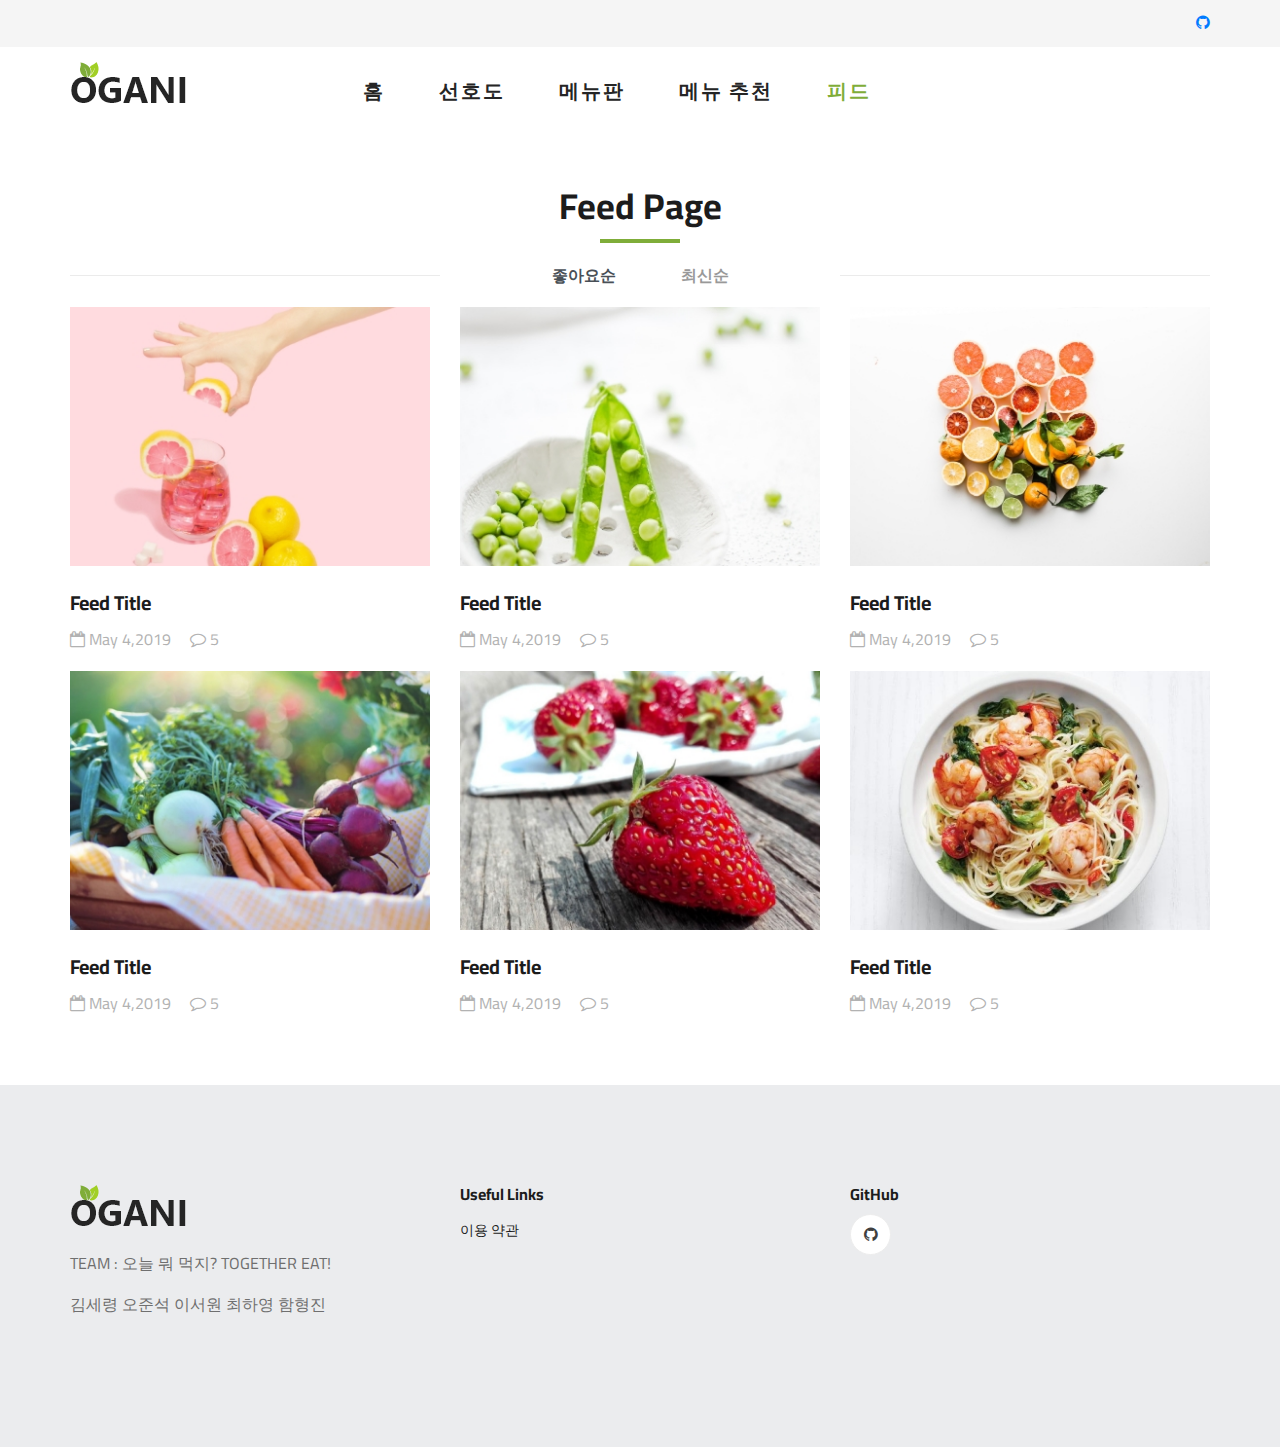
<file: feed.html>
<!DOCTYPE html>
<html lang="zxx">
  <head>
    <meta charset="UTF-8" />
    <meta name="description" content="Ogani Template" />
    <meta name="keywords" content="Ogani, unica, creative, html" />
    <meta name="viewport" content="width=device-width, initial-scale=1.0" />
    <meta http-equiv="X-UA-Compatible" content="ie=edge" />
    <title>점메추저메추</title>

    <!-- Google Font -->
    <link
      href="https://fonts.googleapis.com/css2?family=Cairo:wght@200;300;400;600;900&display=swap"
      rel="stylesheet"
    />

    <!-- Css Styles -->
    <link rel="stylesheet" href="css/bootstrap.min.css" type="text/css" />
    <link rel="stylesheet" href="css/font-awesome.min.css" type="text/css" />
    <link rel="stylesheet" href="css/elegant-icons.css" type="text/css" />
    <link rel="stylesheet" href="css/nice-select.css" type="text/css" />
    <link rel="stylesheet" href="css/jquery-ui.min.css" type="text/css" />
    <link rel="stylesheet" href="css/owl.carousel.min.css" type="text/css" />
    <link rel="stylesheet" href="css/slicknav.min.css" type="text/css" />
    <link rel="stylesheet" href="css/style.css" type="text/css" />
  </head>

  <body>
    <!-- Page Preloder -->
    <div id="preloder">
      <div class="loader"></div>
    </div>

    <!-- Humberger Begin -->
    <div class="humberger__menu__overlay"></div>
    <div class="humberger__menu__wrapper">
      <div class="humberger__menu__logo">
        <a href="#"><img src="img/logo.png" alt="" /></a>
      </div>
      <div class="humberger__menu__cart">
        <ul>
          <li>
            <a href="#"><i class="fa fa-heart"></i> <span>1</span></a>
          </li>
          <li>
            <a href="#"><i class="fa fa-shopping-bag"></i> <span>3</span></a>
          </li>
        </ul>
        <div class="header__cart__price">item: <span>$150.00</span></div>
      </div>
      <div class="humberger__menu__widget">
        <div class="header__top__right__language">
          <img src="img/language.png" alt="" />
          <div>English</div>
          <span class="arrow_carrot-down"></span>
          <ul>
            <li><a href="#">Spanis</a></li>
            <li><a href="#">English</a></li>
          </ul>
        </div>
        <div class="header__top__right__auth">
          <a href="#"><i class="fa fa-user"></i> Login</a>
        </div>
      </div>
      <nav class="humberger__menu__nav mobile-menu">
        <ul>
          <li class="active"><a href="./index.html">Home</a></li>
          <li><a href="./shop-grid.html">Shop</a></li>
          <li>
            <a href="#">Pages</a>
            <ul class="header__menu__dropdown">
              <li><a href="./shop-details.html">Shop Details</a></li>
              <li><a href="./shoping-cart.html">Shoping Cart</a></li>
              <li><a href="./checkout.html">Check Out</a></li>
              <li><a href="./blog-details.html">Blog Details</a></li>
            </ul>
          </li>
          <li><a href="./feed.html">Blog</a></li>
          <li><a href="./contact.html">Contact</a></li>
        </ul>
      </nav>
      <div id="mobile-menu-wrap"></div>
      <div class="header__top__right__social">
        <a href="#"><i class="fa fa-facebook"></i></a>
        <a href="#"><i class="fa fa-twitter"></i></a>
        <a href="#"><i class="fa fa-linkedin"></i></a>
        <a href="#"><i class="fa fa-pinterest-p"></i></a>
      </div>
      <div class="humberger__menu__contact">
        <ul>
          <li><i class="fa fa-envelope"></i> hello@colorlib.com</li>
          <li>Free Shipping for all Order of $99</li>
        </ul>
      </div>
    </div>
    <!-- Humberger End -->

    <!--여기부터-->
    <!--주석 처리한 부분은 필요 없다고 생각될 경우 제거 예정입니다.-->
    <!-- Header Section Begin -->
    <header class="header">
      <div class="header__top">
        <div class="container">
          <div class="row">
            <div class="col-lg-6">
              <div class="header__top__left"></div>
            </div>
            <div class="col-lg-6">
              <div class="header__top__right">
                  <a href="#"><i class="fa fa-github"></i></a>
                </div>
              </div>
            </div>
          </div>
        </div>
      </div>
       <!--216라인부터 245라인까지 모든 html에 복붙-->
      <!--다른 html에서는 div class container의 div부터 해당 div가 끝나는 라인까지 복붙하면 됩니다. -->
      <div class="container">
        <div class="row">
          <div class="col-lg-3">
            <div class="header__logo">
              <a href="./index.html"><img src="img/logo.png" alt="" /></a>
            </div>
          </div>
          <nav class="humberger__menu__nav mobile-menu"></nav>
          <div class="col-lg-6">
            <nav class="header__menu">
              <ul>
                <li><a href="./index.html">홈</a></li>
                <li><a href="./preference.html">선호도</a></li>
                <li><a href="./foodlist.html">메뉴판</a></li>
                <li><a href="./menu-subscribe.html">메뉴 추천</a></li>
                <li class="active"><a href="./feed.html">피드</a></li>
              </ul>
            </nav>
          </div>
          <div class="col-lg-3">
            </div>
          </div>
        </div>
    </header>
    <!-- Header Section End -->
   

    <!-- Feed Section Begin -->
    <section class="from-blog spad">
      <div class="container">
        <div class="row">
          <div class="col-lg-12">
            <div class="section-title from-blog__title">
              <h2>Feed Page</h2>
            </div>
            <div class="product__details__tab">
              <ul class="nav nav-tabs" role="tablist">
                <li class="nav-item">
                  <a
                    class="nav-link active"
                    data-toggle="tab"
                    href="#tabs-1"
                    role="tab"
                    aria-selected="true"
                    >좋아요순</a
                  >
                </li>
                <li class="nav-item">
                  <a
                    class="nav-link"
                    data-toggle="tab"
                    href="#tabs-2"
                    role="tab"
                    aria-selected="false"
                    >최신순</a
                  >
                </li>
              </ul>
            </div>
          </div>
        </div>
        <div class="row">
          <!-- 피드 나누기 시작: 이 부분을 복사하면 피드가 여러 개 복사됨 -->
          <div class="col-lg-4 col-md-4 col-sm-6">
            <div class="blog__item">
              <div class="blog__item__pic">
                <img src="img/blog/blog-1.jpg" alt="" />
              </div>
              <div class="blog__item__text">
                <h5><a href="#">Feed Title</a></h5>
                <ul>
                  <li><i class="fa fa-calendar-o"></i> May 4,2019</li>
                  <!-- 댓글 갯수 start 붙이면 좋을듯 -->
                  <li><i class="fa fa-comment-o"></i> 5</li>
                  <!-- 댓글 갯수 end -->
                </ul>
              </div>
            </div>
          </div>
          <!-- 피드 나누기 끝: 이 부분을 복사하면 피드가 여러 개 복사됨 -->
          <div class="col-lg-4 col-md-4 col-sm-6">
            <div class="blog__item">
              <div class="blog__item__pic">
                <img src="img/blog/blog-2.jpg" alt="" />
              </div>
              <div class="blog__item__text">
                <h5><a href="#">Feed Title</a></h5>
                <ul>
                  <li><i class="fa fa-calendar-o"></i> May 4,2019</li>
                  <li><i class="fa fa-comment-o"></i> 5</li>
                </ul>
              </div>
            </div>
          </div>
          <div class="col-lg-4 col-md-4 col-sm-6">
            <div class="blog__item">
              <div class="blog__item__pic">
                <img src="img/blog/blog-3.jpg" alt="" />
              </div>
              <div class="blog__item__text">
                <h5><a href="#">Feed Title</a></h5>
                <ul>
                  <li><i class="fa fa-calendar-o"></i> May 4,2019</li>
                  <li><i class="fa fa-comment-o"></i> 5</li>
                </ul>
              </div>
            </div>
          </div>
          <div class="col-lg-4 col-md-4 col-sm-6">
            <div class="blog__item">
              <div class="blog__item__pic">
                <img src="img/blog/blog-4.jpg" alt="" />
              </div>
              <div class="blog__item__text">
                <h5><a href="#">Feed Title</a></h5>
                <ul>
                  <li><i class="fa fa-calendar-o"></i> May 4,2019</li>
                  <li><i class="fa fa-comment-o"></i> 5</li>
                </ul>
              </div>
            </div>
          </div>
          <div class="col-lg-4 col-md-4 col-sm-6">
            <div class="blog__item">
              <div class="blog__item__pic">
                <img src="img/blog/blog-5.jpg" alt="" />
              </div>
              <div class="blog__item__text">
                <h5><a href="#">Feed Title</a></h5>
                <ul>
                  <li><i class="fa fa-calendar-o"></i> May 4,2019</li>
                  <li><i class="fa fa-comment-o"></i> 5</li>
                </ul>
              </div>
            </div>
          </div>
          <div class="col-lg-4 col-md-4 col-sm-6">
            <div class="blog__item">
              <div class="blog__item__pic">
                <img src="img/blog/blog-6.jpg" alt="" />
              </div>
              <div class="blog__item__text">
                <h5><a href="#">Feed Title</a></h5>
                <ul>
                  <li><i class="fa fa-calendar-o"></i> May 4,2019</li>
                  <li><i class="fa fa-comment-o"></i> 5</li>
                </ul>
              </div>
            </div>
          </div>
        </div>
      </div>
    </section>
    <!-- Feed Section End -->

    <!-- Footer Section Begin -->
    <footer class="footer spad">
      <div class="container">
        <div class="row">
          <div class="col-lg-3 col-md-6 col-sm-6">
            <div class="footer__about">
              <div class="footer__about__logo">
                <a href="./index.html"><img src="img/logo.png" alt="" /></a>
              </div>
              <ul>
                <p>TEAM : 오늘 뭐 먹지? TOGETHER EAT!</p>
                <p>김세령 오준석 이서원 최하영 함형진</p>
              </ul>
            </div>
          </div>
          <div class="col-lg-4 col-md-6 col-sm-5 offset-lg-1">
            <div class="footer__widget">
              <h6>Useful Links</h6>
              <ul>
                <li><a href="./terms.html">이용 약관</a></li>
              </ul>
            </div>
          </div>
          <div class="col-lg-4 col-md-12">
            <div class="footer__widget">
              <h6>GitHub</h6>
              <div class="footer__widget__social">
                <a href="https://github.com/Final-Project-mechu"
                  ><i class="fa fa-github"></i
                ></a>
              </div>
            </div>
          </div>
        </div>
        <div class="row">
        </div>
      </div>
    </footer>
  <!-- Footer Section End -->

    <!-- Js Plugins -->
    <script src="js/jquery-3.3.1.min.js"></script>
    <script src="js/bootstrap.min.js"></script>
    <script src="js/jquery.nice-select.min.js"></script>
    <script src="js/jquery-ui.min.js"></script>
    <script src="js/jquery.slicknav.js"></script>
    <script src="js/mixitup.min.js"></script>
    <script src="js/owl.carousel.min.js"></script>
    <script src="js/main.js"></script>
  </body>
</html>
</file>
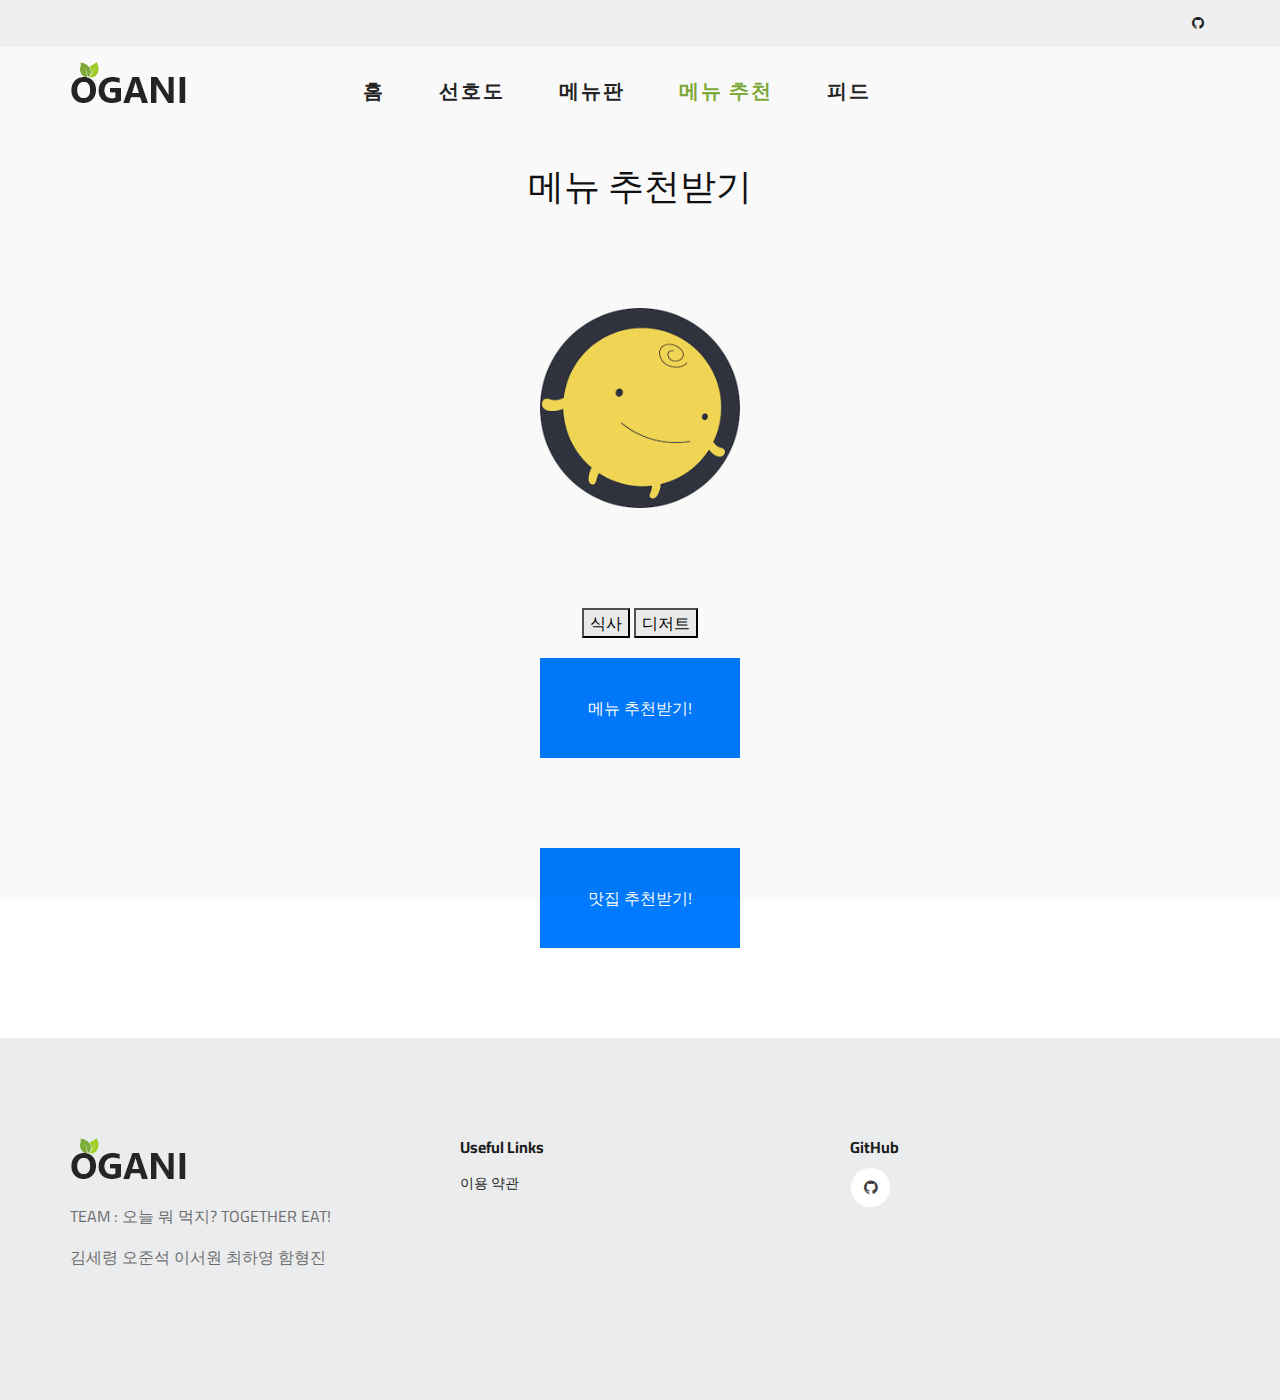
<file: menu-subscribe.html>
<!doctype html>
<html lang="zxx">
  <head>
    <meta charset="UTF-8" />
    <meta name="description" content="Ogani Template" />
    <meta name="keywords" content="Ogani, unica, creative, html" />
    <meta name="viewport" content="width=device-width, initial-scale=1.0" />
    <meta http-equiv="X-UA-Compatible" content="ie=edge" />
    <title>점메추저메추</title>

    <!-- Google Font -->
    <link
      href="https://fonts.googleapis.com/css2?family=Cairo:wght@200;300;400;600;900&display=swap"
      rel="stylesheet"
    />

    <!-- Css Styles -->
    <link rel="stylesheet" href="css/bootstrap.min.css" type="text/css" />
    <link rel="stylesheet" href="css/font-awesome.min.css" type="text/css" />
    <link rel="stylesheet" href="css/elegant-icons.css" type="text/css" />
    <link rel="stylesheet" href="css/nice-select.css" type="text/css" />
    <link rel="stylesheet" href="css/jquery-ui.min.css" type="text/css" />
    <link rel="stylesheet" href="css/owl.carousel.min.css" type="text/css" />
    <link rel="stylesheet" href="css/slicknav.min.css" type="text/css" />
    <link rel="stylesheet" href="css/style.css" type="text/css" />
  </head>

  <body>
    <!-- Page Preloder -->
    <div id="preloder">
      <div class="loader"></div>
    </div>

    <!-- Humberger Begin -->
    <div class="humberger__menu__overlay"></div>
    <div class="humberger__menu__wrapper">
      <div class="humberger__menu__logo">
        <a href="#"><img src="img/logo.png" alt="" /></a>
      </div>
      <div class="humberger__menu__cart">
        <ul>
          <li>
            <a href="#"><i class="fa fa-heart"></i> <span>1</span></a>
          </li>
          <li>
            <a href="#"><i class="fa fa-shopping-bag"></i> <span>3</span></a>
          </li>
        </ul>
        <div class="header__cart__price">item: <span>$150.00</span></div>
      </div>
      <div class="humberger__menu__widget">
        <div class="header__top__right__language">
          <img src="img/language.png" alt="" />
          <div>English</div>
          <span class="arrow_carrot-down"></span>
          <ul>
            <li><a href="#">Spanis</a></li>
            <li><a href="#">English</a></li>
          </ul>
        </div>
        <div class="header__top__right__auth">
          <a href="#"><i class="fa fa-user"></i> Login</a>
        </div>
      </div>
      <nav class="humberger__menu__nav mobile-menu">
        <ul>
          <li class="active"><a href="./index.html">Home</a></li>
          <li><a href="./menu-subscribe.html">Shop</a></li>
          <li>
            <a href="#">Pages</a>
            <ul class="header__menu__dropdown">
              <li><a href="./shop-details.html">Shop Details</a></li>
              <li><a href="./shoping-cart.html">Shoping Cart</a></li>
              <li><a href="./checkout.html">Check Out</a></li>
              <li><a href="./blog-details.html">Blog Details</a></li>
            </ul>
          </li>
          <li><a href="./blog.html">Blog</a></li>
          <li><a href="./contact.html">Contact</a></li>
        </ul>
      </nav>
      <div id="mobile-menu-wrap"></div>
      <div class="header__top__right__social">
        <a href="#"><i class="fa fa-facebook"></i></a>
        <a href="#"><i class="fa fa-twitter"></i></a>
        <a href="#"><i class="fa fa-linkedin"></i></a>
        <a href="#"><i class="fa fa-pinterest-p"></i></a>
      </div>
      <div class="humberger__menu__contact">
        <ul>
          <li><i class="fa fa-envelope"></i> hello@colorlib.com</li>
          <li>Free Shipping for all Order of $99</li>
        </ul>
      </div>
    </div>
    <!-- Humberger End -->

    <!--여기부터-->
    <!--주석 처리한 부분은 필요 없다고 생각될 경우 제거 예정입니다.-->
    <!-- Header Section Begin -->
    <header class="header">
      <div class="header__top">
        <div class="container">
          <div class="row">
            <div class="col-lg-6">
              <div class="header__top__left"></div>
            </div>
            <div class="col-lg-6">
              <div class="header__top__right">
                <div class="header__top__right__auth">
                  <a href="#"><i class="fa fa-github"></i></a>
                </div>
              </div>
            </div>
          </div>
        </div>
      </div>
      <!--216라인부터 245라인까지 모든 html에 복붙-->
      <!--다른 html에서는 div class container의 div부터 해당 div가 끝나는 라인까지 복붙하면 됩니다. -->
      <div class="container">
        <div class="row">
          <div class="col-lg-3">
            <div class="header__logo">
              <a href="./index.html"><img src="img/logo.png" alt="" /></a>
            </div>
          </div>
          <nav class="humberger__menu__nav mobile-menu"></nav>
          <div class="col-lg-6">
            <nav class="header__menu">
              <ul>
                <li><a href="./index.html">홈</a></li>
                <li><a href="./preference.html">선호도</a></li>
                <li><a href="./foodlist.html">메뉴판</a></li>
                <li class="active"><a href="./menu-subscribe.html">메뉴 추천</a></li>
                <li><a href="./feed.html">피드</a></li>
              </ul>
            </nav>
          </div>
          <div class="col-lg-3">
            </div>
          </div>
        </div>
    </header>
    <!-- Header Section End -->

    <!-- Hero Section Begin -->
    <section class="hero hero-normal">
      <div class="container">
        <!-- <div class="row">
          <div class="col-lg-3">
            <div class="hero__categories">
              <div class="hero__categories__all">
                <i class="fa fa-bars"></i>
                <span>All departments</span>
              </div>
              <ul>
                <li><a href="#">Fresh Meat</a></li>
                <li><a href="#">Vegetables</a></li>
                <li><a href="#">Fruit & Nut Gifts</a></li>
                <li><a href="#">Fresh Berries</a></li>
                <li><a href="#">Ocean Foods</a></li>
                <li><a href="#">Butter & Eggs</a></li>
                <li><a href="#">Fastfood</a></li>
                <li><a href="#">Fresh Onion</a></li>
                <li><a href="#">Papayaya & Crisps</a></li>
                <li><a href="#">Oatmeal</a></li>
                <li><a href="#">Fresh Bananas</a></li>
              </ul>
            </div>
          </div>
          <div class="col-lg-9">
            <div class="hero__search">
              <div class="hero__search__form">
                <form action="#">
                  <div class="hero__search__categories">
                    All Categories
                    <span class="arrow_carrot-down"></span>
                  </div>
                  <input type="text" placeholder="What do yo u need?" />
                  <button type="submit" class="site-btn">SEARCH</button>
                </form>
              </div>
              <div class="hero__search__phone">
                <div class="hero__search__phone__icon">
                  <i class="fa fa-phone"></i>
                </div>
                <div class="hero__search__phone__text">
                  <h5>+65 11.188.888</h5>
                  <span>support 24/7 time</span>
                </div>
              </div>
            </div>
          </div>
        </div> -->
      </div>
    </section>
    <!-- Hero Section End -->


    <!-- Product Section Begin -->

    <div class="meal-all">
      <h2>메뉴 추천받기</h2>

            <div class="image-container" >
              <img src="/img/simsimi.png" alt="" class="center-image" >
           </div>

      <div class="filter-buttons">
          <button class="filter-button" data-category="meal">식사</button>
          <button class="filter-button" data-category="dessert">디저트</button>
      </div>
      <div class="sub-filter-buttons">
          <button class="sub-filter-button" data-category="all-meal">전체</button>
          <button class="sub-filter-button" data-category="korean">한식</button>
          <button class="sub-filter-button" data-category="chinese">중식</button>
          <button class="sub-filter-button" data-category="japanese">일식</button>
          <button class="sub-filter-button" data-category="western">양식</button>
          <button class="sub-filter-button" data-category="indian">인도식</button>
      </div>
      <div class="sub-filter-buttons">
          <button class="sub-filter-button" data-category="all">전체</button>
          <button class="sub-filter-button" data-category="coffee">커피</button>
          <button class="sub-filter-button" data-category="cake">케이크</button>
          <button class="sub-filter-button" data-category="bread">빵</button>
          <button class="sub-filter-button" data-category="tanghulu">탕후루</button>
          <button class="sub-filter-button" data-category="icecream">아이스크림</button>
      </div>
     <main>
      <div class="food-item meal korean">한식 1</div>
      <div class="food-item meal chinese">중식 1</div>
      <div class="food-item meal japanese">일식 1</div>
      <div class="food-item meal western">양식 1</div>
      <div class="food-item meal indian">인도식 1</div>
      <div class="food-item dessert coffee">커피 1</div>
      <div class="food-item dessert cake">케이크 1</div>
      <div class="food-item dessert bread">빵 1</div>
      <div class="food-item dessert tanghulu">탕후루 1</div>
      <div class="food-item dessert icecream">아이스크림 1</div>
      </main>
</div>

<div class="button-container2">
  <button class="button">메뉴 추천받기!</button>
</div>

<div class="button-container3">
  <button class="button">맛집 추천받기!</button>
</div>



      <!-- <div class="product__details__tab">
        <ul class="nav nav-tabs" role="tablist">
          <li class="nav-item">
            <a
              class="nav-link active"
              data-toggle="tab"
              href="#tabs-1"
              role="tab"
              aria-selected="true"
              >Description</a
            >
          </li>
          <li class="nav-item">
            <a
              class="nav-link"
              data-toggle="tab"
              href="#tabs-2"
              role="tab"
              aria-selected="false"
              >Information</a
            >
          </li>
          <li class="nav-item">
            <a
              class="nav-link"
              data-toggle="tab"
              href="#tabs-3"
              role="tab"
              aria-selected="false"
              >Reviews <span>(1)</span></a
            >
          </li>
        </ul>
        <div class="tab-content">
          <div class="tab-pane active" id="tabs-1" role="tabpanel">
            <div class="product__details__tab__desc">
              <h6>Products Infomation</h6>
              <p>
                Vestibulum ac diam sit amet quam vehicula elementum sed
                sit amet dui. Pellentesque in ipsum id orci porta dapibus.
                Proin eget tortor risus. Vivamus suscipit tortor eget
                felis porttitor volutpat. Vestibulum ac diam sit amet quam
                vehicula elementum sed sit amet dui. Donec rutrum congue
                leo eget malesuada. Vivamus suscipit tortor eget felis
                porttitor volutpat. Curabitur arcu erat, accumsan id
                imperdiet et, porttitor at sem. Praesent sapien massa,
                convallis a pellentesque nec, egestas non nisi. Vestibulum
                ac diam sit amet quam vehicula elementum sed sit amet dui.
                Vestibulum ante ipsum primis in faucibus orci luctus et
                ultrices posuere cubilia Curae; Donec velit neque, auctor
                sit amet aliquam vel, ullamcorper sit amet ligula. Proin
                eget tortor risus.
              </p>
              <p>
                Praesent sapien massa, convallis a pellentesque nec,
                egestas non nisi. Lorem ipsum dolor sit amet, consectetur
                adipiscing elit. Mauris blandit aliquet elit, eget
                tincidunt nibh pulvinar a. Cras ultricies ligula sed magna
                dictum porta. Cras ultricies ligula sed magna dictum
                porta. Sed porttitor lectus nibh. Mauris blandit aliquet
                elit, eget tincidunt nibh pulvinar a. Vestibulum ac diam
                sit amet quam vehicula elementum sed sit amet dui. Sed
                porttitor lectus nibh. Vestibulum ac diam sit amet quam
                vehicula elementum sed sit amet dui. Proin eget tortor
                risus.
              </p>
            </div>
          </div>
          <div class="tab-pane" id="tabs-2" role="tabpanel">
            <div class="product__details__tab__desc">
              <h6>Products Infomation</h6>
              <p>
                Vestibulum ac diam sit amet quam vehicula elementum sed
                sit amet dui. Pellentesque in ipsum id orci porta dapibus.
                Proin eget tortor risus. Vivamus suscipit tortor eget
                felis porttitor volutpat. Vestibulum ac diam sit amet quam
                vehicula elementum sed sit amet dui. Donec rutrum congue
                leo eget malesuada. Vivamus suscipit tortor eget felis
                porttitor volutpat. Curabitur arcu erat, accumsan id
                imperdiet et, porttitor at sem. Praesent sapien massa,
                convallis a pellentesque nec, egestas non nisi. Vestibulum
                ac diam sit amet quam vehicula elementum sed sit amet dui.
                Vestibulum ante ipsum primis in faucibus orci luctus et
                ultrices posuere cubilia Curae; Donec velit neque, auctor
                sit amet aliquam vel, ullamcorper sit amet ligula. Proin
                eget tortor risus.
              </p>
              <p>
                Praesent sapien massa, convallis a pellentesque nec,
                egestas non nisi. Lorem ipsum dolor sit amet, consectetur
                adipiscing elit. Mauris blandit aliquet elit, eget
                tincidunt nibh pulvinar a. Cras ultricies ligula sed magna
                dictum porta. Cras ultricies ligula sed magna dictum
                porta. Sed porttitor lectus nibh. Mauris blandit aliquet
                elit, eget tincidunt nibh pulvinar a.
              </p>
            </div>
          </div>
          <div class="tab-pane" id="tabs-3" role="tabpanel">
            <div class="product__details__tab__desc">
              <h6>Products Infomation</h6>
              <p>
                Vestibulum ac diam sit amet quam vehicula elementum sed
                sit amet dui. Pellentesque in ipsum id orci porta dapibus.
                Proin eget tortor risus. Vivamus suscipit tortor eget
                felis porttitor volutpat. Vestibulum ac diam sit amet quam
                vehicula elementum sed sit amet dui. Donec rutrum congue
                leo eget malesuada. Vivamus suscipit tortor eget felis
                porttitor volutpat. Curabitur arcu erat, accumsan id
                imperdiet et, porttitor at sem. Praesent sapien massa,
                convallis a pellentesque nec, egestas non nisi. Vestibulum
                ac diam sit amet quam vehicula elementum sed sit amet dui.
                Vestibulum ante ipsum primis in faucibus orci luctus et
                ultrices posuere cubilia Curae; Donec velit neque, auctor
                sit amet aliquam vel, ullamcorper sit amet ligula. Proin
                eget tortor risus.
              </p>
            </div>
          </div>
        </div>
      </div>
    </div> -->

        <!-- <div class="container">
        <div class="row">
          <div class="col-lg-3 col-md-5">
            <div class="sidebar">
              <div class="sidebar__item">
                <h4>Department</h4>
                <ul>
                  <li><a href="#">Fresh Meat</a></li>
                  <li><a href="#">Vegetables</a></li>
                  <li><a href="#">Fruit & Nut Gifts</a></li>
                  <li><a href="#">Fresh Berries</a></li>
                  <li><a href="#">Ocean Foods</a></li>
                  <li><a href="#">Butter & Eggs</a></li>
                  <li><a href="#">Fastfood</a></li>
                  <li><a href="#">Fresh Onion</a></li>
                  <li><a href="#">Papayaya & Crisps</a></li>
                  <li><a href="#">Oatmeal</a></li>
                </ul>
              </div>
              <div class="sidebar__item">
                <h4>Price</h4>
                <div class="price-range-wrap">
                  <div
                    class="price-range ui-slider ui-corner-all ui-slider-horizontal ui-widget ui-widget-content"
                    data-min="10"
                    data-max="540"
                  >
                    <div
                      class="ui-slider-range ui-corner-all ui-widget-header"
                    ></div>
                    <span
                      tabindex="0"
                      class="ui-slider-handle ui-corner-all ui-state-default"
                    ></span>
                    <span
                      tabindex="0"
                      class="ui-slider-handle ui-corner-all ui-state-default"
                    ></span>
                  </div>
                  <div class="range-slider">
                    <div class="price-input">
                      <input type="text" id="minamount" />
                      <input type="text" id="maxamount" />
                    </div>
                  </div>
                </div>
              </div>
              <div class="sidebar__item sidebar__item__color--option">
                <h4>Colors</h4>
                <div class="sidebar__item__color sidebar__item__color--white">
                  <label for="white">
                    White
                    <input type="radio" id="white" />
                  </label>
                </div>
                <div class="sidebar__item__color sidebar__item__color--gray">
                  <label for="gray">
                    Gray
                    <input type="radio" id="gray" />
                  </label>
                </div>
                <div class="sidebar__item__color sidebar__item__color--red">
                  <label for="red">
                    Red
                    <input type="radio" id="red" />
                  </label>
                </div>
                <div class="sidebar__item__color sidebar__item__color--black">
                  <label for="black">
                    Black
                    <input type="radio" id="black" />
                  </label>
                </div>
                <div class="sidebar__item__color sidebar__item__color--blue">
                  <label for="blue">
                    Blue
                    <input type="radio" id="blue" />
                  </label>
                </div>
                <div class="sidebar__item__color sidebar__item__color--green">
                  <label for="green">
                    Green
                    <input type="radio" id="green" />
                  </label>
                </div>
              </div>
              <div class="sidebar__item">
                <h4>Popular Size</h4>
                <div class="sidebar__item__size">
                  <label for="large">
                    Large
                    <input type="radio" id="large" />
                  </label>
                </div>
                <div class="sidebar__item__size">
                  <label for="medium">
                    Medium
                    <input type="radio" id="medium" />
                  </label>
                </div>
                <div class="sidebar__item__size">
                  <label for="small">
                    Small
                    <input type="radio" id="small" />
                  </label>
                </div>
                <div class="sidebar__item__size">
                  <label for="tiny">
                    Tiny
                    <input type="radio" id="tiny" />
                  </label>
                </div>
              </div>
              <div class="sidebar__item">
                <div class="latest-product__text">
                  <h4>Latest Products</h4>
                  <div class="latest-product__slider owl-carousel">
                    <div class="latest-prdouct__slider__item">
                      <a href="#" class="latest-product__item">
                        <div class="latest-product__item__pic">
                          <img src="img/latest-product/lp-1.jpg" alt="" />
                        </div>
                        <div class="latest-product__item__text">
                          <h6>Crab Pool Security</h6>
                          <span>$30.00</span>
                        </div>
                      </a>
                      <a href="#" class="latest-product__item">
                        <div class="latest-product__item__pic">
                          <img src="img/latest-product/lp-2.jpg" alt="" />
                        </div>
                        <div class="latest-product__item__text">
                          <h6>Crab Pool Security</h6>
                          <span>$30.00</span>
                        </div>
                      </a>
                      <a href="#" class="latest-product__item">
                        <div class="latest-product__item__pic">
                          <img src="img/latest-product/lp-3.jpg" alt="" />
                        </div>
                        <div class="latest-product__item__text">
                          <h6>Crab Pool Security</h6>
                          <span>$30.00</span>
                        </div>
                      </a>
                    </div>
                    <div class="latest-prdouct__slider__item">
                      <a href="#" class="latest-product__item">
                        <div class="latest-product__item__pic">
                          <img src="img/latest-product/lp-1.jpg" alt="" />
                        </div>
                        <div class="latest-product__item__text">
                          <h6>Crab Pool Security</h6>
                          <span>$30.00</span>
                        </div>
                      </a>
                      <a href="#" class="latest-product__item">
                        <div class="latest-product__item__pic">
                          <img src="img/latest-product/lp-2.jpg" alt="" />
                        </div>
                        <div class="latest-product__item__text">
                          <h6>Crab Pool Security</h6>
                          <span>$30.00</span>
                        </div>
                      </a>
                      <a href="#" class="latest-product__item">
                        <div class="latest-product__item__pic">
                          <img src="img/latest-product/lp-3.jpg" alt="" />
                        </div>
                        <div class="latest-product__item__text">
                          <h6>Crab Pool Security</h6>
                          <span>$30.00</span>
                        </div>
                      </a>
                    </div>
                  </div>
                </div>
              </div>
            </div>
          </div>
          <div class="col-lg-9 col-md-7">
            <div class="product__discount">
              <div class="section-title product__discount__title">
                <h2>Sale Off</h2>
              </div>
              <div class="row">
                <div class="product__discount__slider owl-carousel">
                  <div class="col-lg-4">
                    <div class="product__discount__item">
                      <div
                        class="product__discount__item__pic set-bg"
                        data-setbg="img/product/discount/pd-1.jpg"
                      >
                        <div class="product__discount__percent">-20%</div>
                        <ul class="product__item__pic__hover">
                          <li>
                            <a href="#"><i class="fa fa-heart"></i></a>
                          </li>
                          <li>
                            <a href="#"><i class="fa fa-retweet"></i></a>
                          </li>
                          <li>
                            <a href="#"><i class="fa fa-shopping-cart"></i></a>
                          </li>
                        </ul>
                      </div>
                      <div class="product__discount__item__text">
                        <span>Dried Fruit</span>
                        <h5><a href="#">Raisin’n’nuts</a></h5>
                        <div class="product__item__price">
                          $30.00 <span>$36.00</span>
                        </div>
                      </div>
                    </div>
                  </div>
                  <div class="col-lg-4">
                    <div class="product__discount__item">
                      <div
                        class="product__discount__item__pic set-bg"
                        data-setbg="img/product/discount/pd-2.jpg"
                      >
                        <div class="product__discount__percent">-20%</div>
                        <ul class="product__item__pic__hover">
                          <li>
                            <a href="#"><i class="fa fa-heart"></i></a>
                          </li>
                          <li>
                            <a href="#"><i class="fa fa-retweet"></i></a>
                          </li>
                          <li>
                            <a href="#"><i class="fa fa-shopping-cart"></i></a>
                          </li>
                        </ul>
                      </div>
                      <div class="product__discount__item__text">
                        <span>Vegetables</span>
                        <h5><a href="#">Vegetables’package</a></h5>
                        <div class="product__item__price">
                          $30.00 <span>$36.00</span>
                        </div>
                      </div>
                    </div>
                  </div>
                  <div class="col-lg-4">
                    <div class="product__discount__item">
                      <div
                        class="product__discount__item__pic set-bg"
                        data-setbg="img/product/discount/pd-3.jpg"
                      >
                        <div class="product__discount__percent">-20%</div>
                        <ul class="product__item__pic__hover">
                          <li>
                            <a href="#"><i class="fa fa-heart"></i></a>
                          </li>
                          <li>
                            <a href="#"><i class="fa fa-retweet"></i></a>
                          </li>
                          <li>
                            <a href="#"><i class="fa fa-shopping-cart"></i></a>
                          </li>
                        </ul>
                      </div>
                      <div class="product__discount__item__text">
                        <span>Dried Fruit</span>
                        <h5><a href="#">Mixed Fruitss</a></h5>
                        <div class="product__item__price">
                          $30.00 <span>$36.00</span>
                        </div>
                      </div>
                    </div>
                  </div>
                  <div class="col-lg-4">
                    <div class="product__discount__item">
                      <div
                        class="product__discount__item__pic set-bg"
                        data-setbg="img/product/discount/pd-4.jpg"
                      >
                        <div class="product__discount__percent">-20%</div>
                        <ul class="product__item__pic__hover">
                          <li>
                            <a href="#"><i class="fa fa-heart"></i></a>
                          </li>
                          <li>
                            <a href="#"><i class="fa fa-retweet"></i></a>
                          </li>
                          <li>
                            <a href="#"><i class="fa fa-shopping-cart"></i></a>
                          </li>
                        </ul>
                      </div>
                      <div class="product__discount__item__text">
                        <span>Dried Fruit</span>
                        <h5><a href="#">Raisin’n’nuts</a></h5>
                        <div class="product__item__price">
                          $30.00 <span>$36.00</span>
                        </div>
                      </div>
                    </div>
                  </div>
                  <div class="col-lg-4">
                    <div class="product__discount__item">
                      <div
                        class="product__discount__item__pic set-bg"
                        data-setbg="img/product/discount/pd-5.jpg"
                      >
                        <div class="product__discount__percent">-20%</div>
                        <ul class="product__item__pic__hover">
                          <li>
                            <a href="#"><i class="fa fa-heart"></i></a>
                          </li>
                          <li>
                            <a href="#"><i class="fa fa-retweet"></i></a>
                          </li>
                          <li>
                            <a href="#"><i class="fa fa-shopping-cart"></i></a>
                          </li>
                        </ul>
                      </div>
                      <div class="product__discount__item__text">
                        <span>Dried Fruit</span>
                        <h5><a href="#">Raisin’n’nuts</a></h5>
                        <div class="product__item__price">
                          $30.00 <span>$36.00</span>
                        </div>
                      </div>
                    </div>
                  </div>
                  <div class="col-lg-4">
                    <div class="product__discount__item">
                      <div
                        class="product__discount__item__pic set-bg"
                        data-setbg="img/product/discount/pd-6.jpg"
                      >
                        <div class="product__discount__percent">-20%</div>
                        <ul class="product__item__pic__hover">
                          <li>
                            <a href="#"><i class="fa fa-heart"></i></a>
                          </li>
                          <li>
                            <a href="#"><i class="fa fa-retweet"></i></a>
                          </li>
                          <li>
                            <a href="#"><i class="fa fa-shopping-cart"></i></a>
                          </li>
                        </ul>
                      </div>
                      <div class="product__discount__item__text">
                        <span>Dried Fruit</span>
                        <h5><a href="#">Raisin’n’nuts</a></h5>
                        <div class="product__item__price">
                          $30.00 <span>$36.00</span>
                        </div>
                      </div>
                    </div>
                  </div>
                </div>
              </div>
            </div>
            <div class="filter__item">
              <div class="row">
                <div class="col-lg-4 col-md-5">
                  <div class="filter__sort">
                    <span>Sort By</span>
                    <select>
                      <option value="0">Default</option>
                      <option value="0">Default</option>
                    </select>
                  </div>
                </div>
                <div class="col-lg-4 col-md-4">
                  <div class="filter__found">
                    <h6><span>16</span> Products found</h6>
                  </div>
                </div>
                <div class="col-lg-4 col-md-3">
                  <div class="filter__option">
                    <span class="icon_grid-2x2"></span>
                    <span class="icon_ul"></span>
                  </div>
                </div>
              </div>
            </div>
            <div class="row">
              <div class="col-lg-4 col-md-6 col-sm-6">
                <div class="product__item">
                  <div
                    class="product__item__pic set-bg"
                    data-setbg="img/product/product-1.jpg"
                  >
                    <ul class="product__item__pic__hover">
                      <li>
                        <a href="#"><i class="fa fa-heart"></i></a>
                      </li>
                      <li>
                        <a href="#"><i class="fa fa-retweet"></i></a>
                      </li>
                      <li>
                        <a href="#"><i class="fa fa-shopping-cart"></i></a>
                      </li>
                    </ul>
                  </div>
                  <div class="product__item__text">
                    <h6><a href="#">Crab Pool Security</a></h6>
                    <h5>$30.00</h5>
                  </div>
                </div>
              </div>
              <div class="col-lg-4 col-md-6 col-sm-6">
                <div class="product__item">
                  <div
                    class="product__item__pic set-bg"
                    data-setbg="img/product/product-2.jpg"
                  >
                    <ul class="product__item__pic__hover">
                      <li>
                        <a href="#"><i class="fa fa-heart"></i></a>
                      </li>
                      <li>
                        <a href="#"><i class="fa fa-retweet"></i></a>
                      </li>
                      <li>
                        <a href="#"><i class="fa fa-shopping-cart"></i></a>
                      </li>
                    </ul>
                  </div>
                  <div class="product__item__text">
                    <h6><a href="#">Crab Pool Security</a></h6>
                    <h5>$30.00</h5>
                  </div>
                </div>
              </div>
              <div class="col-lg-4 col-md-6 col-sm-6">
                <div class="product__item">
                  <div
                    class="product__item__pic set-bg"
                    data-setbg="img/product/product-3.jpg"
                  >
                    <ul class="product__item__pic__hover">
                      <li>
                        <a href="#"><i class="fa fa-heart"></i></a>
                      </li>
                      <li>
                        <a href="#"><i class="fa fa-retweet"></i></a>
                      </li>
                      <li>
                        <a href="#"><i class="fa fa-shopping-cart"></i></a>
                      </li>
                    </ul>
                  </div>
                  <div class="product__item__text">
                    <h6><a href="#">Crab Pool Security</a></h6>
                    <h5>$30.00</h5>
                  </div>
                </div>
              </div>
              <div class="col-lg-4 col-md-6 col-sm-6">
                <div class="product__item">
                  <div
                    class="product__item__pic set-bg"
                    data-setbg="img/product/product-4.jpg"
                  >
                    <ul class="product__item__pic__hover">
                      <li>
                        <a href="#"><i class="fa fa-heart"></i></a>
                      </li>
                      <li>
                        <a href="#"><i class="fa fa-retweet"></i></a>
                      </li>
                      <li>
                        <a href="#"><i class="fa fa-shopping-cart"></i></a>
                      </li>
                    </ul>
                  </div>
                  <div class="product__item__text">
                    <h6><a href="#">Crab Pool Security</a></h6>
                    <h5>$30.00</h5>
                  </div>
                </div>
              </div>
              <div class="col-lg-4 col-md-6 col-sm-6">
                <div class="product__item">
                  <div
                    class="product__item__pic set-bg"
                    data-setbg="img/product/product-5.jpg"
                  >
                    <ul class="product__item__pic__hover">
                      <li>
                        <a href="#"><i class="fa fa-heart"></i></a>
                      </li>
                      <li>
                        <a href="#"><i class="fa fa-retweet"></i></a>
                      </li>
                      <li>
                        <a href="#"><i class="fa fa-shopping-cart"></i></a>
                      </li>
                    </ul>
                  </div>
                  <div class="product__item__text">
                    <h6><a href="#">Crab Pool Security</a></h6>
                    <h5>$30.00</h5>
                  </div>
                </div>
              </div>
              <div class="col-lg-4 col-md-6 col-sm-6">
                <div class="product__item">
                  <div
                    class="product__item__pic set-bg"
                    data-setbg="img/product/product-6.jpg"
                  >
                    <ul class="product__item__pic__hover">
                      <li>
                        <a href="#"><i class="fa fa-heart"></i></a>
                      </li>
                      <li>
                        <a href="#"><i class="fa fa-retweet"></i></a>
                      </li>
                      <li>
                        <a href="#"><i class="fa fa-shopping-cart"></i></a>
                      </li>
                    </ul>
                  </div>
                  <div class="product__item__text">
                    <h6><a href="#">Crab Pool Security</a></h6>
                    <h5>$30.00</h5>
                  </div>
                </div>
              </div>
              <div class="col-lg-4 col-md-6 col-sm-6">
                <div class="product__item">
                  <div
                    class="product__item__pic set-bg"
                    data-setbg="img/product/product-7.jpg"
                  >
                    <ul class="product__item__pic__hover">
                      <li>
                        <a href="#"><i class="fa fa-heart"></i></a>
                      </li>
                      <li>
                        <a href="#"><i class="fa fa-retweet"></i></a>
                      </li>
                      <li>
                        <a href="#"><i class="fa fa-shopping-cart"></i></a>
                      </li>
                    </ul>
                  </div>
                  <div class="product__item__text">
                    <h6><a href="#">Crab Pool Security</a></h6>
                    <h5>$30.00</h5>
                  </div>
                </div>
              </div>
              <div class="col-lg-4 col-md-6 col-sm-6">
                <div class="product__item">
                  <div
                    class="product__item__pic set-bg"
                    data-setbg="img/product/product-8.jpg"
                  >
                    <ul class="product__item__pic__hover">
                      <li>
                        <a href="#"><i class="fa fa-heart"></i></a>
                      </li>
                      <li>
                        <a href="#"><i class="fa fa-retweet"></i></a>
                      </li>
                      <li>
                        <a href="#"><i class="fa fa-shopping-cart"></i></a>
                      </li>
                    </ul>
                  </div>
                  <div class="product__item__text">
                    <h6><a href="#">Crab Pool Security</a></h6>
                    <h5>$30.00</h5>
                  </div>
                </div>
              </div>
              <div class="col-lg-4 col-md-6 col-sm-6">
                <div class="product__item">
                  <div
                    class="product__item__pic set-bg"
                    data-setbg="img/product/product-9.jpg"
                  >
                    <ul class="product__item__pic__hover">
                      <li>
                        <a href="#"><i class="fa fa-heart"></i></a>
                      </li>
                      <li>
                        <a href="#"><i class="fa fa-retweet"></i></a>
                      </li>
                      <li>
                        <a href="#"><i class="fa fa-shopping-cart"></i></a>
                      </li>
                    </ul>
                  </div>
                  <div class="product__item__text">
                    <h6><a href="#">Crab Pool Security</a></h6>
                    <h5>$30.00</h5>
                  </div>
                </div>
              </div>
              <div class="col-lg-4 col-md-6 col-sm-6">
                <div class="product__item">
                  <div
                    class="product__item__pic set-bg"
                    data-setbg="img/product/product-10.jpg"
                  >
                    <ul class="product__item__pic__hover">
                      <li>
                        <a href="#"><i class="fa fa-heart"></i></a>
                      </li>
                      <li>
                        <a href="#"><i class="fa fa-retweet"></i></a>
                      </li>
                      <li>
                        <a href="#"><i class="fa fa-shopping-cart"></i></a>
                      </li>
                    </ul>
                  </div>
                  <div class="product__item__text">
                    <h6><a href="#">Crab Pool Security</a></h6>
                    <h5>$30.00</h5>
                  </div>
                </div>
              </div>
              <div class="col-lg-4 col-md-6 col-sm-6">
                <div class="product__item">
                  <div
                    class="product__item__pic set-bg"
                    data-setbg="img/product/product-11.jpg"
                  >
                    <ul class="product__item__pic__hover">
                      <li>
                        <a href="#"><i class="fa fa-heart"></i></a>
                      </li>
                      <li>
                        <a href="#"><i class="fa fa-retweet"></i></a>
                      </li>
                      <li>
                        <a href="#"><i class="fa fa-shopping-cart"></i></a>
                      </li>
                    </ul>
                  </div>
                  <div class="product__item__text">
                    <h6><a href="#">Crab Pool Security</a></h6>
                    <h5>$30.00</h5>
                  </div>
                </div>
              </div>
              <div class="col-lg-4 col-md-6 col-sm-6">
                <div class="product__item">
                  <div
                    class="product__item__pic set-bg"
                    data-setbg="img/product/product-12.jpg"
                  >
                    <ul class="product__item__pic__hover">
                      <li>
                        <a href="#"><i class="fa fa-heart"></i></a>
                      </li>
                      <li>
                        <a href="#"><i class="fa fa-retweet"></i></a>
                      </li>
                      <li>
                        <a href="#"><i class="fa fa-shopping-cart"></i></a>
                      </li>
                    </ul>
                  </div>
                  <div class="product__item__text">
                    <h6><a href="#">Crab Pool Security</a></h6>
                    <h5>$30.00</h5>
                  </div>
                </div>
              </div>
            </div>
            <div class="product__pagination">
              <a href="#">1</a>
              <a href="#">2</a>
              <a href="#">3</a>
              <a href="#"><i class="fa fa-long-arrow-right"></i></a>
            </div>
          </div>
        </div> -->
      </div>
    </section>
    <!-- Product Section End -->

    <!-- Footer Section Begin -->
    <footer class="footer spad">
      <div class="container">
        <div class="row">
          <div class="col-lg-3 col-md-6 col-sm-6">
            <div class="footer__about">
              <div class="footer__about__logo">
                <a href="./index.html"><img src="img/logo.png" alt="" /></a>
              </div>
              <ul>
                <p>TEAM : 오늘 뭐 먹지? TOGETHER EAT!</p>
                <p>김세령 오준석 이서원 최하영 함형진</p>
              </ul>
            </div>
          </div>
          <div class="col-lg-4 col-md-6 col-sm-5 offset-lg-1">
            <div class="footer__widget">
              <h6>Useful Links</h6>
              <ul>
                <li><a href="./terms.html">이용 약관</a></li>
              </ul>
            </div>
          </div>
          <div class="col-lg-4 col-md-12">
            <div class="footer__widget">
              <h6>GitHub</h6>
              <div class="footer__widget__social">
                <a href="https://github.com/Final-Project-mechu"
                  ><i class="fa fa-github"></i
                ></a>
              </div>
            </div>
          </div>
        </div>
        <div class="row">
        </div>
      </div>
    </footer>
    <!-- Footer Section End -->
    <script src="./src/mechu.js" defer></script>
    <!-- Js Plugins -->
    <script src="js/jquery-3.3.1.min.js"></script>
    <script src="js/bootstrap.min.js"></script>
    <script src="js/jquery.nice-select.min.js"></script>
    <script src="js/jquery-ui.min.js"></script>
    <script src="js/jquery.slicknav.js"></script>
    <script src="js/mixitup.min.js"></script>
    <script src="js/owl.carousel.min.js"></script>
    <script src="js/main.js"></script>
  </body>
</html>
</file>
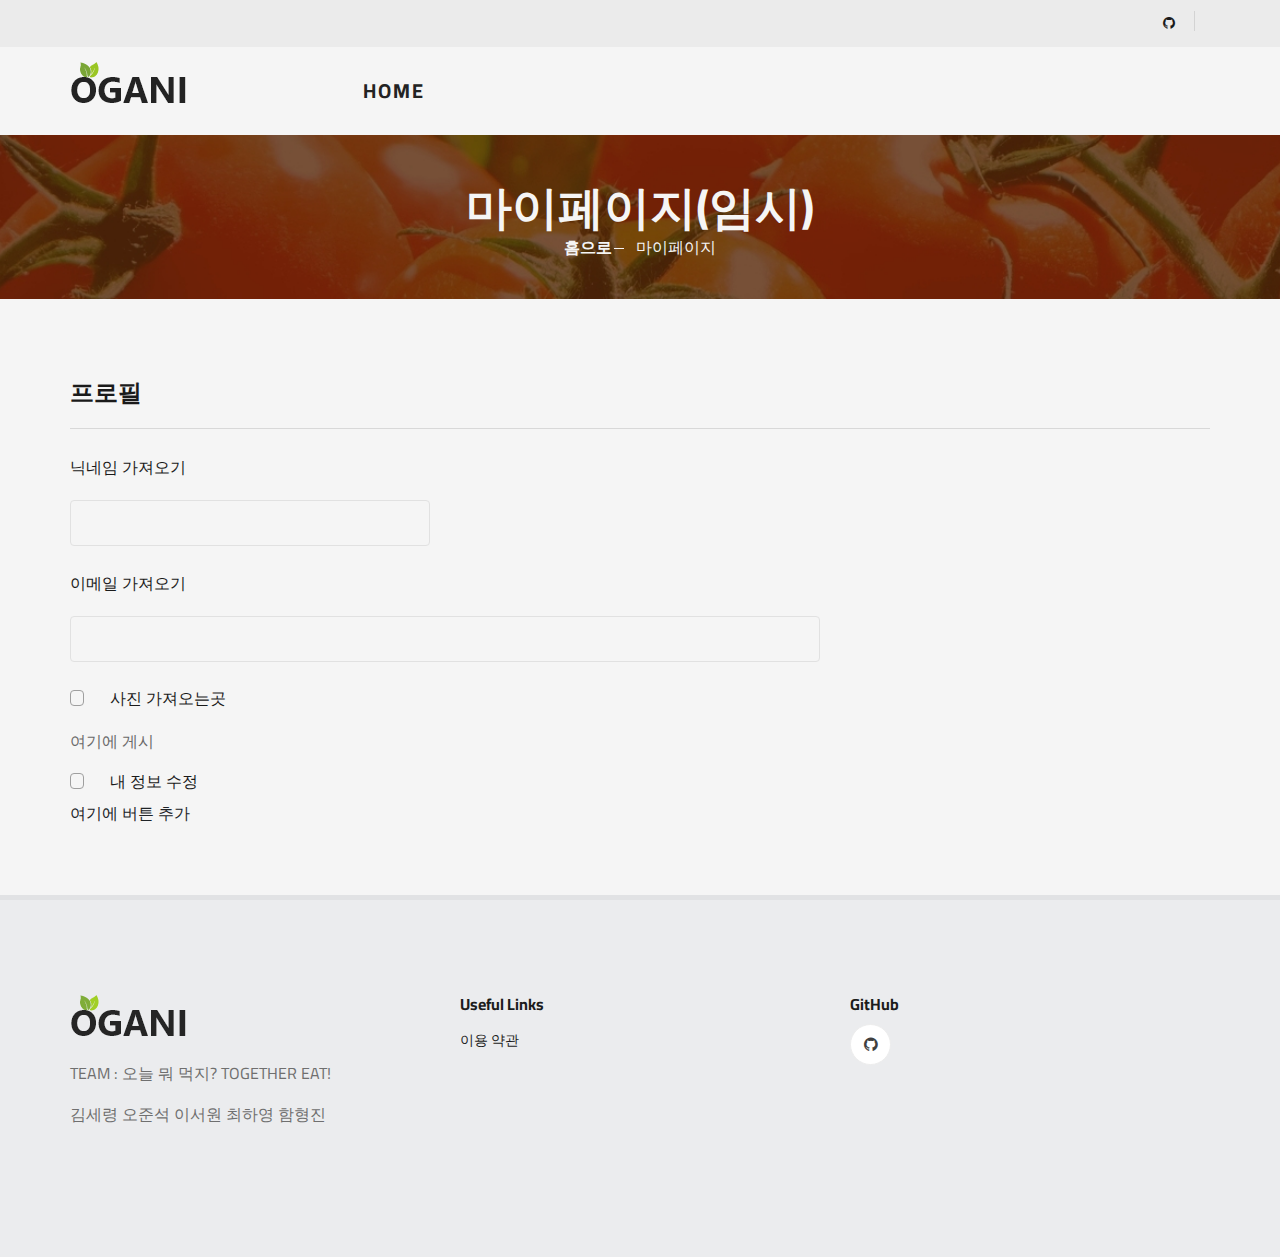
<file: mypage.html>
<!doctype html>
<html lang="zxx">
  <head>
    <meta charset="UTF-8" />
    <meta name="description" content="Ogani Template" />
    <meta name="keywords" content="Ogani, unica, creative, html" />
    <meta name="viewport" content="width=device-width, initial-scale=1.0" />
    <meta http-equiv="X-UA-Compatible" content="ie=edge" />
    <title>Ogani | Template</title>

    <!-- Google Font -->
    <link
      href="https://fonts.googleapis.com/css2?family=Cairo:wght@200;300;400;600;900&display=swap"
      rel="stylesheet"
    />

    <!-- Css Styles -->
    <link rel="stylesheet" href="css/bootstrap.min.css" type="text/css" />
    <link rel="stylesheet" href="css/font-awesome.min.css" type="text/css" />
    <link rel="stylesheet" href="css/elegant-icons.css" type="text/css" />
    <link rel="stylesheet" href="css/nice-select.css" type="text/css" />
    <link rel="stylesheet" href="css/jquery-ui.min.css" type="text/css" />
    <link rel="stylesheet" href="css/owl.carousel.min.css" type="text/css" />
    <link rel="stylesheet" href="css/slicknav.min.css" type="text/css" />
    <link rel="stylesheet" href="css/style.css" type="text/css" />
  </head>

  <body>
    <!-- Page Preloder -->
    <div id="preloder">
      <div class="loader"></div>
    </div>

    <!-- Humberger Begin -->
    <div class="humberger__menu__overlay"></div>
    <div class="humberger__menu__wrapper">
      <div class="humberger__menu__logo">
        <a href="#"><img src="img/logo.png" alt="" /></a>
      </div>
      <div class="humberger__menu__cart">
        <ul>
          <li>
            <a href="#"><i class="fa fa-heart"></i> <span>1</span></a>
          </li>
          <li>
            <a href="#"><i class="fa fa-shopping-bag"></i> <span>3</span></a>
          </li>
        </ul>
        <div class="header__cart__price">item: <span>$150.00</span></div>
      </div>
      <div class="humberger__menu__widget">
        <div class="header__top__right__language">
          <img src="img/language.png" alt="" />
          <div>English</div>
          <span class="arrow_carrot-down"></span>
          <ul>
            <li><a href="#">Spanis</a></li>
            <li><a href="#">English</a></li>
          </ul>
        </div>
        <div class="header__top__right__auth">
          <a href="#"><i class="fa fa-user"></i> Login</a>
        </div>
      </div>
      <nav class="humberger__menu__nav mobile-menu">
        <ul>
          <li class="active"><a href="./index.html">Home</a></li>
          <li><a href="./shop-grid.html">Shop</a></li>
          <li>
            <a href="#">Pages</a>
            <ul class="header__menu__dropdown">
              <li><a href="./shop-details.html">Shop Details</a></li>
              <li><a href="./shoping-cart.html">Shoping Cart</a></li>
              <li><a href="./checkout.html">Check Out</a></li>
              <li><a href="./blog-details.html">Blog Details</a></li>
            </ul>
          </li>
          <li><a href="./blog.html">Blog</a></li>
          <li><a href="./contact.html">Contact</a></li>
        </ul>
      </nav>
      <div id="mobile-menu-wrap"></div>
      <div class="header__top__right__social">
        <a href="#"><i class="fa fa-facebook"></i></a>
        <a href="#"><i class="fa fa-twitter"></i></a>
        <a href="#"><i class="fa fa-linkedin"></i></a>
        <a href="#"><i class="fa fa-pinterest-p"></i></a>
      </div>
      <div class="humberger__menu__contact">
        <ul>
         
        </ul>
      </div>
    </div>
    <!-- Humberger End -->

    <!-- Header Section Begin -->
    <header class="header">
      <div class="header__top">
        <div class="container">
          <div class="row">
            <div class="col-lg-6">
              <div class="header__top__left">
                <ul></ul>
              </div>
            </div>
            <div class="col-lg-6">
              <div class="header__top__right">
                <div class="header__top__right__social">
                  <a href="#"><i class="fa fa-github"></i></a>
               
                </div>

               
                </div>
              </div>
            </div>
          </div>
        </div>
      </div>
      <div class="container">
        <div class="row">
          <div class="col-lg-3">
            <div class="header__logo">
              <a href="./index.html"><img src="img/logo.png" alt="" /></a>
            </div>
          </div>
          <div class="col-lg-6">
            <nav class="header__menu">
              <ul>
                <li><a href="./index.html">Home</a></li>
              </ul>
            </nav>
          </div>
        
          </div>
        </div>
        <div class="humberger__open">
          <i class="fa fa-bars"></i>
        </div>
      </div>
    </header>
    <!-- Header Section End -->

    <!-- Breadcrumb Section Begin -->
    <section class="breadcrumb-section set-bg" data-setbg="img/breadcrumb.jpg">
      <div class="container">
        <div class="row">
          <div class="col-lg-12 text-center">
            <div class="breadcrumb__text">
              <h2>마이페이지(임시)</h2>
              <div class="breadcrumb__option">
                <a href="./index.html">홈으로</a>
                <span>마이페이지</span>
              </div>
            </div>
          </div>
        </div>
      </div>
    </section>
    <!-- Breadcrumb Section End -->

    <!-- Checkout Section Begin -->
    <section class="checkout spad">
      <div class="container">
        <div class="row"></div>
        <div class="checkout__form">
          <h4>프로필</h4>
          <form action="#">
            <div class="row">
              <div class="col-lg-8 col-md-6">
                <div class="row">
                  <div class="col-lg-6">
                    <div class="checkout__input">
                      <p>닉네임 가져오기</p>
                      <input type="text" />
                    </div>
                  </div>
                </div>
                <div class="checkout__input">
                  <p>이메일 가져오기</p>
                  <input type="text" />
                </div>
                <div class="checkout__input__checkbox">
                  <label for="acc">
                    사진 가져오는곳
                    <input type="checkbox" id="acc" />
                    <span class="checkmark"></span>
                  </label>
                </div>
                <div>
                  <p>여기에 게시</p>
                </div>
                <div class="checkout__input__checkbox">
                  <label for="diff-acc">
                    내 정보 수정
                    <input type="checkbox" id="diff-acc" />
                    <span class="checkmark"></span>
                  </label>
                  <div>여기에 버튼 추가</div>
                </div>
              </div>
              <!-- <div class="col-lg-4 col-md-6">
                <div class="checkout__order">
                  <h4>Your Order</h4>
                  <div class="checkout__order__products">
                    Products <span>Total</span>
                  </div>
                  <ul>
                    <li>Vegetable’s Package <span>$75.99</span></li>
                    <li>Fresh Vegetable <span>$151.99</span></li>
                    <li>Organic Bananas <span>$53.99</span></li>
                  </ul>
                  <div class="checkout__order__subtotal">
                    Subtotal <span>$750.99</span>
                  </div>
                  <div class="checkout__order__total">
                    Total <span>$750.99</span>
                  </div>
                  <div class="checkout__input__checkbox">
                    <label for="acc-or">
                      Create an account?
                      <input type="checkbox" id="acc-or" />
                      <span class="checkmark"></span>
                    </label>
                  </div>
                  <p>
                    Lorem ipsum dolor sit amet, consectetur adip elit, sed do
                    eiusmod tempor incididunt ut labore et dolore magna aliqua.
                  </p>
                  <div class="checkout__input__checkbox">
                    <label for="payment">
                      Check Payment
                      <input type="checkbox" id="payment" />
                      <span class="checkmark"></span>
                    </label>
                  </div>
                  <div class="checkout__input__checkbox">
                    <label for="paypal">
                      Paypal
                      <input type="checkbox" id="paypal" />
                      <span class="checkmark"></span>
                    </label>
                  </div>
                  <button type="submit" class="site-btn">PLACE ORDER</button>
                </div>
              </div> -->
            </div>
          </form>
        </div>
      </div>
    </section>
    <!-- Checkout Section End -->

   <!-- Footer Section Begin -->
   <footer class="footer spad">
    <div class="container">
      <div class="row">
        <div class="col-lg-3 col-md-6 col-sm-6">
          <div class="footer__about">
            <div class="footer__about__logo">
              <a href="./index.html"><img src="img/logo.png" alt="" /></a>
            </div>
            <ul>
              <p>TEAM : 오늘 뭐 먹지? TOGETHER EAT!</p>
              <p>김세령 오준석 이서원 최하영 함형진</p>
            </ul>
          </div>
        </div>
        <div class="col-lg-4 col-md-6 col-sm-5 offset-lg-1">
          <div class="footer__widget">
            <h6>Useful Links</h6>
            <ul>
              <li><a href="./terms.html">이용 약관</a></li>
            </ul>
          </div>
        </div>
        <div class="col-lg-4 col-md-12">
          <div class="footer__widget">
            <h6>GitHub</h6>
            <div class="footer__widget__social">
              <a href="https://github.com/Final-Project-mechu"
                ><i class="fa fa-github"></i
              ></a>
            </div>
          </div>
        </div>
      </div>
      <div class="row">
      </div>
    </div>
  </footer>
  <!-- Footer Section End -->


    <!-- Js Plugins -->
    <script src="js/jquery-3.3.1.min.js"></script>
    <script src="js/bootstrap.min.js"></script>
    <script src="js/jquery.nice-select.min.js"></script>
    <script src="js/jquery-ui.min.js"></script>
    <script src="js/jquery.slicknav.js"></script>
    <script src="js/mixitup.min.js"></script>
    <script src="js/owl.carousel.min.js"></script>
    <script src="js/main.js"></script>
  </body>
</html>
</file>
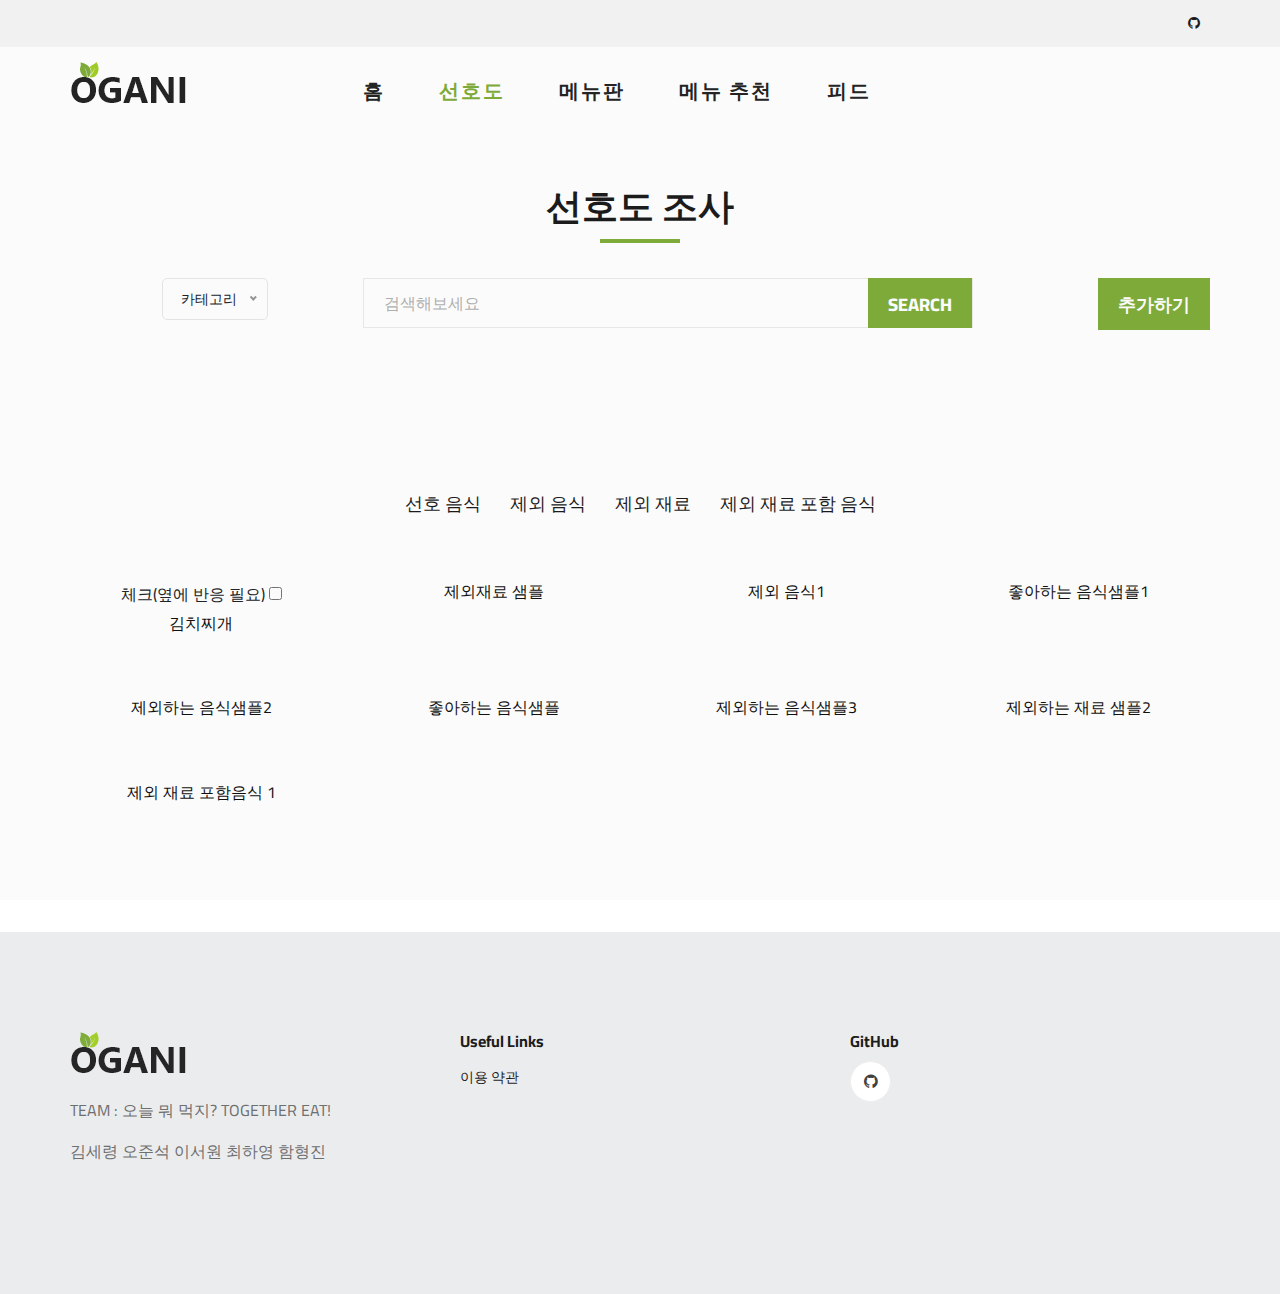
<file: preference.html>
<!DOCTYPE html>
<html lang="zxx">
  <head>
    <meta charset="UTF-8" />
    <meta name="description" content="Ogani Template" />
    <meta name="keywords" content="Ogani, unica, creative, html" />
    <meta name="viewport" content="width=device-width, initial-scale=1.0" />
    <meta http-equiv="X-UA-Compatible" content="ie=edge" />
    <title>점메추저메추</title>

    <!-- Google Font -->
    <link
      href="https://fonts.googleapis.com/css2?family=Cairo:wght@200;300;400;600;900&display=swap"
      rel="stylesheet"
    />

    <!-- Css Styles -->
    <link rel="stylesheet" href="css/bootstrap.min.css" type="text/css" />
    <link rel="stylesheet" href="css/font-awesome.min.css" type="text/css" />
    <link rel="stylesheet" href="css/elegant-icons.css" type="text/css" />
    <link rel="stylesheet" href="css/nice-select.css" type="text/css" />
    <link rel="stylesheet" href="css/jquery-ui.min.css" type="text/css" />
    <link rel="stylesheet" href="css/owl.carousel.min.css" type="text/css" />
    <link rel="stylesheet" href="css/slicknav.min.css" type="text/css" />
    <link rel="stylesheet" href="css/style.css" type="text/css" />
  </head>

  <body>
    <!-- Page Preloder -->
    <div id="preloder">
      <div class="loader"></div>
    </div>

    <!-- Humberger Begin -->
    <div class="humberger__menu__overlay"></div>
    <div class="humberger__menu__wrapper">
      <div class="humberger__menu__logo">
        <a href="#"><img src="img/logo.png" alt="" /></a>
      </div>
      <div class="humberger__menu__cart">
        <ul>
          <li>
            <a href="#"><i class="fa fa-heart"></i> <span>1</span></a>
          </li>
          <li>
            <a href="#"><i class="fa fa-shopping-bag"></i> <span>3</span></a>
          </li>
        </ul>
        <div class="header__cart__price">item: <span>$150.00</span></div>
      </div>
      <div class="humberger__menu__widget">
        <div class="header__top__right__language">
          <img src="img/language.png" alt="" />
          <div>English</div>
          <span class="arrow_carrot-down"></span>
          <ul>
            <li><a href="#">Spanis</a></li>
            <li><a href="#">English</a></li>
          </ul>
        </div>
        <div class="header__top__right__auth">
          <a href="#"><i class="fa fa-user"></i> Login</a>
        </div>
      </div>
      <nav class="humberger__menu__nav mobile-menu">
        <ul>
          <li class="active"><a href="./index.html">Home</a></li>
          <li><a href="./shop-grid.html">Shop</a></li>
          <li>
            <a href="#">Pages</a>
            <ul class="header__menu__dropdown">
              <li><a href="./shop-details.html">Shop Details</a></li>
              <li><a href="./shoping-cart.html">Shoping Cart</a></li>
              <li><a href="./checkout.html">Check Out</a></li>
              <li><a href="./blog-details.html">Blog Details</a></li>
            </ul>
          </li>
          <li><a href="./blog.html">Blog</a></li>
          <li><a href="./contact.html">Contact</a></li>
        </ul>
      </nav>
      <div id="mobile-menu-wrap"></div>
      <div class="header__top__right__social">
        <a href="#"><i class="fa fa-facebook"></i></a>
        <a href="#"><i class="fa fa-twitter"></i></a>
        <a href="#"><i class="fa fa-linkedin"></i></a>
        <a href="#"><i class="fa fa-pinterest-p"></i></a>
      </div>
      <div class="humberger__menu__contact">
        <ul>
          <li><i class="fa fa-envelope"></i> hello@colorlib.com</li>
          <li>Free Shipping for all Order of $99</li>
        </ul>
      </div>
    </div>
    <!-- Humberger End -->

    <!--여기부터-->
    <!--주석 처리한 부분은 필요 없다고 생각될 경우 제거 예정입니다.-->
    <!-- Header Section Begin -->
    <header class="header">
      <div class="header__top">
        <div class="container">
          <div class="row">
            <div class="col-lg-6">
              <div class="header__top__left">
                <ul></ul>
              </div>
            </div>
            <div class="col-lg-6">
              <div class="header__top__right">
                <div class="header__top__right__auth">
                  <a href="#"><i class="fa fa-github"></i></a>
                </div>
                <div class="header__top__right__auth"></div>
              </div>
            </div>
          </div>
        </div>
      </div>
      <!--index.html의 216라인부터 246라인까지 모든 html에 복붙하고 복붙한 리스트 클래스에 class=action을 적용시켜줍니다.-->
      <!--html주소는 다를 수있으니 본인의 hmtl링크 주소를 확인해주세요-->
      <!--다른 html에서는 div class=container의 div부터 해당 div가 끝나는 라인까지 복붙하면 됩니다. 잘 모르겠으면 메뉴를 검색해서 나오는 컨테이너를 찾아 복붙-->
      <div class="container">
        <div class="row">
          <div class="col-lg-3">
            <div class="header__logo">
              <a href="./index.html"><img src="img/logo.png" alt="" /></a>
            </div>
          </div>
          <nav class="humberger__menu__nav mobile-menu"></nav>
          <div class="col-lg-6">
            <nav class="header__menu">
              <ul>
                <li><a href="./index.html">홈</a></li>
                <li class="active"><a href="./preference.html">선호도</a></li>
                <li><a href="./foodlist.html">메뉴판</a></li>
                <li><a href="./menu-subscribe.html">메뉴 추천</a></li>
                <li><a href="./feed.html">피드</a></li>
              </ul>
            </nav>
          </div>
          <div class="col-lg-3">
            </div>
          </div>
        </div>
    </header>
    <section class="from-blog spad">
      <div class="section-title">
        <h2>선호도 조사</h2>
      </div>
      <div class="container">
        <div class="row">
          <div class="col-lg-3">
            <div class="dropdown">
              <select>
                <option value="카테고리">카테고리</option>
                <option value="선호 메뉴">선호 메뉴</option>
                <option value="제외 메뉴">제외 메뉴</option>
                <option value="제외 재료">제외 재료</option>
                <option value="제외 재료 포함 음식">제외 재료<br> 포함 음식</option>
              </select>
            </div>
          </div>
          <div class="col-lg-9">
            <div class="hero__search">
              <div class="hero__search__form">
                <form action="#">
                  <input type="text" placeholder="검색해보세요" />
                  <button type="submit" class="site-btn">SEARCH</button>
                </form>
              </div>
              <div class="hero__search__phone">
                <a href="#" class="site-btn">추가하기</a>
              </div>
            </div>
          </div>
        </div>
      </div>
    </section>
    <!-- Header Section End --> 
    <section class="product spad">
      <div class="container">
        <div class="row">
          <div class="col-lg-12">
            <div class="featured__controls">
              <ul>
                <li data-filter=".likes">선호 음식</li>
                <li data-filter=".excluded-foods">제외 음식</li>
                <li data-filter=".excluede-ingredient">제외 재료</li>
                <li data-filter=".excluded-ing-foods">제외 재료 포함 음식</li>
              </ul>
            </div>
          </div>
        </div>
        <div class="row featured__filter">
          <div class="col-lg-3 col-md-4 col-sm-6 mix likes">
            <div class="featured__item">
              <div class="featured__item__text">
                <label for="acc">
                  체크(옆에 반응 필요)
                  <input type="checkbox" id="acc" />
                  <span class="checkmark"></span>
                </label>
                <h6>김치찌개</a></h6>
              </div>
            </div>
          </div>
          <div class="col-lg-3 col-md-4 col-sm-6 mix excluede-ingredient">
            <div class="featured__item">
              <div class="featured__item__text">
                <h6>제외재료 샘플</a></h6>
              </div>
            </div>
          </div>
          <div class="col-lg-3 col-md-4 col-sm-6 mix excluded-foods">
            <div class="featured__item">
              <div class="featured__item__text">
                <h6>제외 음식1</a></h6>
              </div>
            </div>
          </div>
          <div class="col-lg-3 col-md-4 col-sm-6 mix fastfood likes">
            <div class="featured__item">
              <div class="featured__item__text">
                <h6>좋아하는 음식샘플1</a></h6>
              </div>
            </div>
          </div>
          <div class="col-lg-3 col-md-4 col-sm-6 mix excluded-foods">
            <div class="featured__item">
              <div class="featured__item__text">
                <h6>제외하는 음식샘플2</a></h6>
              </div>
            </div>
          </div>
          <div class="col-lg-3 col-md-4 col-sm-6 mix likes fastfood">
            <div class="featured__item">
              <div class="featured__item__text">
                <h6>좋아하는 음식샘플</a></h6>
              </div>
            </div>
          </div>
          <div class="col-lg-3 col-md-4 col-sm-6 mix excluded-foods">
            <div class="featured__item">
              <div class="featured__item__text">
                <h6>제외하는 음식샘플3</a></h6>
              </div>
            </div>
          </div>
          <div class="col-lg-3 col-md-4 col-sm-6 mix excluede-ingredient">
            <div class="featured__item">
              <div class="featured__item__text">
                <h6>제외하는 재료 샘플2</a></h6>
                <h5></h5>
              </div>
            </div>
          </div>
          <div class="col-lg-3 col-md-4 col-sm-6 mix excluded-ing-foods">
            <div class="featured__item">
              <div class="featured__item__text">
                <h6>제외 재료 포함음식 1</a></h6>
              </div>
            </div>
          </div>
        </div>
      </div>
    </section>
    <!-- Footer Section Begin -->
    <footer class="footer spad">
      <div class="container">
        <div class="row">
          <div class="col-lg-3 col-md-6 col-sm-6">
            <div class="footer__about">
              <div class="footer__about__logo">
                <a href="./index.html"><img src="img/logo.png" alt="" /></a>
              </div>
              <ul>
                <p>TEAM : 오늘 뭐 먹지? TOGETHER EAT!</p>
                <p>김세령 오준석 이서원 최하영 함형진</p>
              </ul>
            </div>
          </div>
          <div class="col-lg-4 col-md-6 col-sm-5 offset-lg-1">
            <div class="footer__widget">
              <h6>Useful Links</h6>
              <ul>
                <li><a href="./terms.html">이용 약관</a></li>
              </ul>
            </div>
          </div>
          <div class="col-lg-4 col-md-12">
            <div class="footer__widget">
              <h6>GitHub</h6>
              <div class="footer__widget__social">
                <a href="https://github.com/Final-Project-mechu"
                  ><i class="fa fa-github"></i
                ></a>
              </div>
            </div>
          </div>
        </div>
        <div class="row">
        </div>
      </div>
    </footer>
    <!-- Footer Section End -->
    <script src="./src/prefer.js" defer></script>
    <!-- Js Plugins -->
    <script src="js/jquery-3.3.1.min.js"></script>
    <script src="js/bootstrap.min.js"></script>
    <script src="js/jquery.nice-select.min.js"></script>
    <script src="js/jquery-ui.min.js"></script>
    <script src="js/jquery.slicknav.js"></script>
    <script src="js/mixitup.min.js"></script>
    <script src="js/owl.carousel.min.js"></script>
    <script src="js/main.js"></script>
  </body>
</html>
</file>
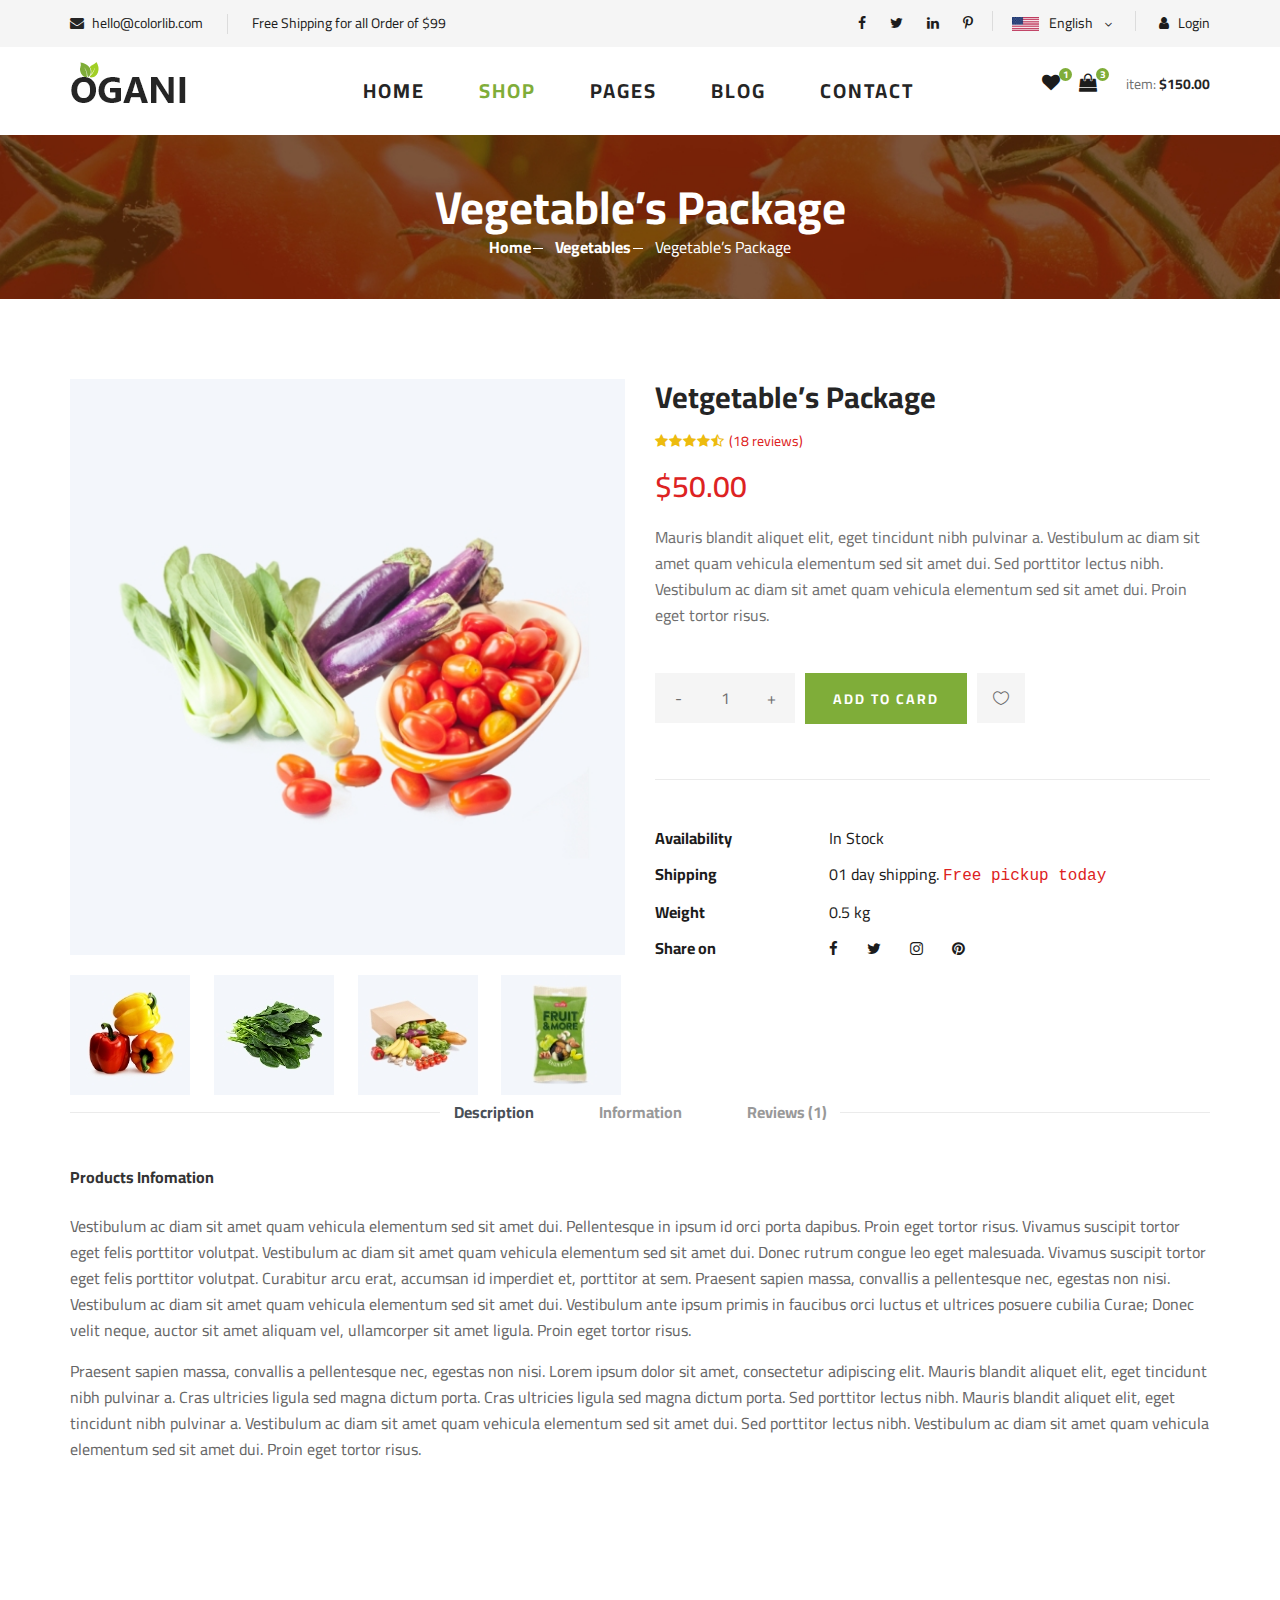
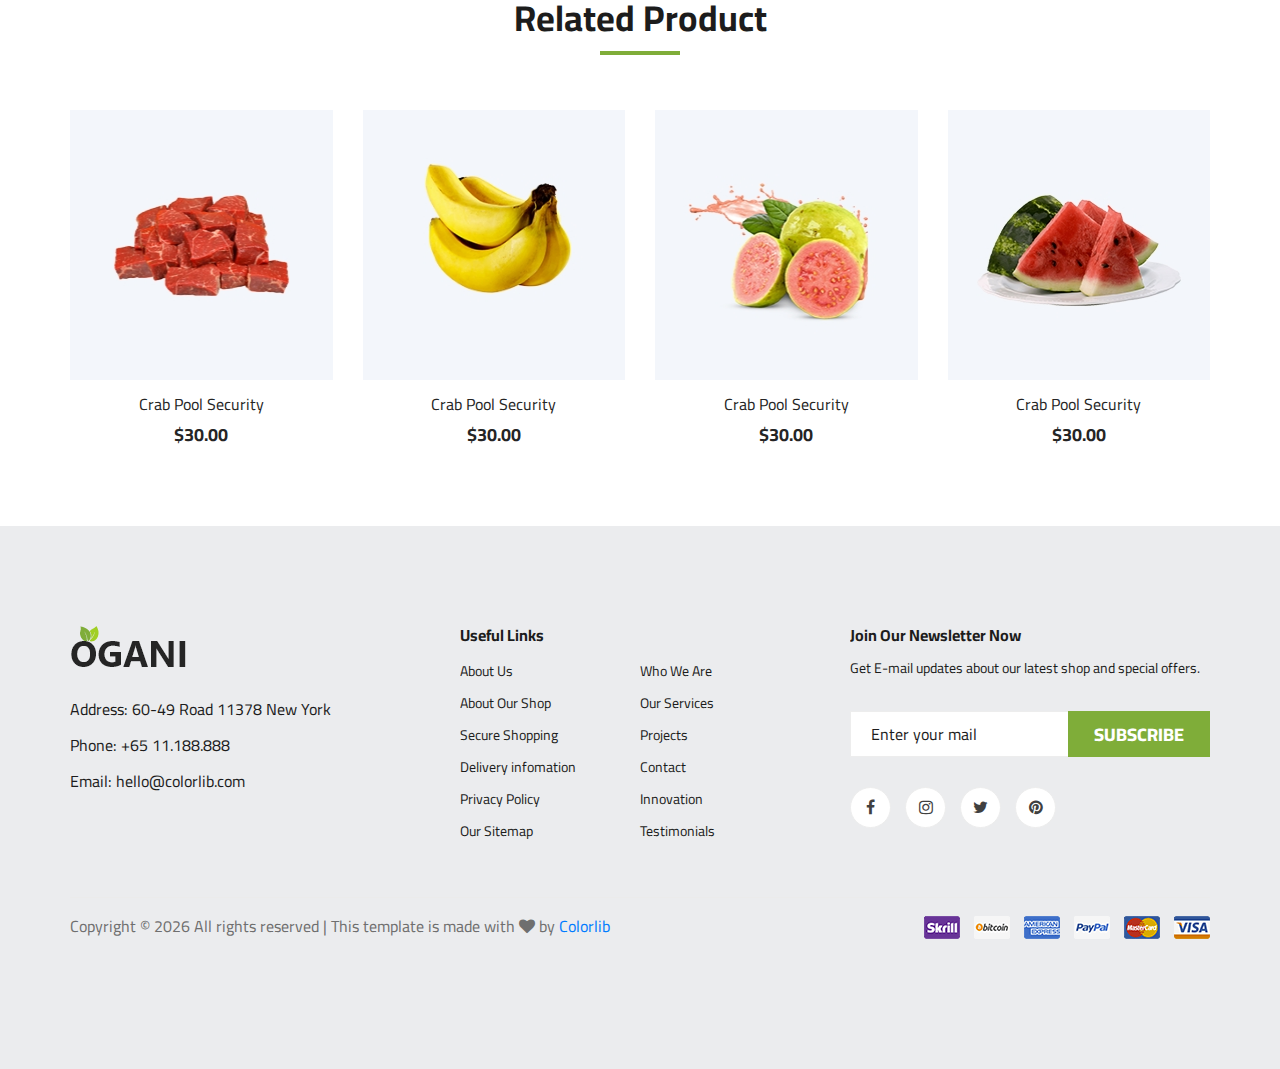
<file: shop-details.html>
<!doctype html>
<html lang="zxx">
  <head>
    <meta charset="UTF-8" />
    <meta name="description" content="Ogani Template" />
    <meta name="keywords" content="Ogani, unica, creative, html" />
    <meta name="viewport" content="width=device-width, initial-scale=1.0" />
    <meta http-equiv="X-UA-Compatible" content="ie=edge" />
    <title>점메추저메추</title>

    <!-- Google Font -->
    <link
      href="https://fonts.googleapis.com/css2?family=Cairo:wght@200;300;400;600;900&display=swap"
      rel="stylesheet"
    />

    <!-- Css Styles -->
    <link rel="stylesheet" href="css/bootstrap.min.css" type="text/css" />
    <link rel="stylesheet" href="css/font-awesome.min.css" type="text/css" />
    <link rel="stylesheet" href="css/elegant-icons.css" type="text/css" />
    <link rel="stylesheet" href="css/nice-select.css" type="text/css" />
    <link rel="stylesheet" href="css/jquery-ui.min.css" type="text/css" />
    <link rel="stylesheet" href="css/owl.carousel.min.css" type="text/css" />
    <link rel="stylesheet" href="css/slicknav.min.css" type="text/css" />
    <link rel="stylesheet" href="css/style.css" type="text/css" />
  </head>

  <body>
    <!-- Page Preloder -->
    <div id="preloder">
      <div class="loader"></div>
    </div>

    <!-- Humberger Begin -->
    <div class="humberger__menu__overlay"></div>
    <div class="humberger__menu__wrapper">
      <div class="humberger__menu__logo">
        <a href="#"><img src="img/logo.png" alt="" /></a>
      </div>
      <div class="humberger__menu__cart">
        <ul>
          <li>
            <a href="#"><i class="fa fa-heart"></i> <span>1</span></a>
          </li>
          <li>
            <a href="#"><i class="fa fa-shopping-bag"></i> <span>3</span></a>
          </li>
        </ul>
        <div class="header__cart__price">item: <span>$150.00</span></div>
      </div>
      <div class="humberger__menu__widget">
        <div class="header__top__right__language">
          <img src="img/language.png" alt="" />
          <div>English</div>
          <span class="arrow_carrot-down"></span>
          <ul>
            <li><a href="#">Spanis</a></li>
            <li><a href="#">English</a></li>
          </ul>
        </div>
        <div class="header__top__right__auth">
          <a href="#"><i class="fa fa-user"></i> Login</a>
        </div>
      </div>
      <nav class="humberger__menu__nav mobile-menu">
        <ul>
          <li class="active"><a href="./index.html">Home</a></li>
          <li><a href="./shop-grid.html">Shop</a></li>
          <li>
            <a href="#">Pages</a>
            <ul class="header__menu__dropdown">
              <li><a href="./shop-details.html">Shop Details</a></li>
              <li><a href="./shoping-cart.html">Shoping Cart</a></li>
              <li><a href="./checkout.html">Check Out</a></li>
              <li><a href="./blog-details.html">Blog Details</a></li>
            </ul>
          </li>
          <li><a href="./blog.html">Blog</a></li>
          <li><a href="./contact.html">Contact</a></li>
        </ul>
      </nav>
      <div id="mobile-menu-wrap"></div>
      <div class="header__top__right__social">
        <a href="#"><i class="fa fa-facebook"></i></a>
        <a href="#"><i class="fa fa-twitter"></i></a>
        <a href="#"><i class="fa fa-linkedin"></i></a>
        <a href="#"><i class="fa fa-pinterest-p"></i></a>
      </div>
      <div class="humberger__menu__contact">
        <ul>
          <li><i class="fa fa-envelope"></i> hello@colorlib.com</li>
          <li>Free Shipping for all Order of $99</li>
        </ul>
      </div>
    </div>
    <!-- Humberger End -->

    <!-- Header Section Begin -->
    <header class="header">
      <div class="header__top">
        <div class="container">
          <div class="row">
            <div class="col-lg-6">
              <div class="header__top__left">
                <ul>
                  <li><i class="fa fa-envelope"></i> hello@colorlib.com</li>
                  <li>Free Shipping for all Order of $99</li>
                </ul>
              </div>
            </div>
            <div class="col-lg-6">
              <div class="header__top__right">
                <div class="header__top__right__social">
                  <a href="#"><i class="fa fa-facebook"></i></a>
                  <a href="#"><i class="fa fa-twitter"></i></a>
                  <a href="#"><i class="fa fa-linkedin"></i></a>
                  <a href="#"><i class="fa fa-pinterest-p"></i></a>
                </div>
                <div class="header__top__right__language">
                  <img src="img/language.png" alt="" />
                  <div>English</div>
                  <span class="arrow_carrot-down"></span>
                  <ul>
                    <li><a href="#">Spanis</a></li>
                    <li><a href="#">English</a></li>
                  </ul>
                </div>
                <div class="header__top__right__auth">
                  <a href="#"><i class="fa fa-user"></i> Login</a>
                </div>
              </div>
            </div>
          </div>
        </div>
      </div>
      <div class="container">
        <div class="row">
          <div class="col-lg-3">
            <div class="header__logo">
              <a href="./index.html"><img src="img/logo.png" alt="" /></a>
            </div>
          </div>
          <div class="col-lg-6">
            <nav class="header__menu">
              <ul>
                <li><a href="./index.html">Home</a></li>
                <li class="active"><a href="./shop-grid.html">Shop</a></li>
                <li>
                  <a href="#">Pages</a>
                  <ul class="header__menu__dropdown">
                    <li><a href="./shop-details.html">Shop Details</a></li>
                    <li><a href="./shoping-cart.html">Shoping Cart</a></li>
                    <li><a href="./checkout.html">Check Out</a></li>
                    <li><a href="./blog-details.html">Blog Details</a></li>
                  </ul>
                </li>
                <li><a href="./blog.html">Blog</a></li>
                <li><a href="./contact.html">Contact</a></li>
              </ul>
            </nav>
          </div>
          <div class="col-lg-3">
            <div class="header__cart">
              <ul>
                <li>
                  <a href="#"><i class="fa fa-heart"></i> <span>1</span></a>
                </li>
                <li>
                  <a href="#"
                    ><i class="fa fa-shopping-bag"></i> <span>3</span></a
                  >
                </li>
              </ul>
              <div class="header__cart__price">item: <span>$150.00</span></div>
            </div>
          </div>
        </div>
        <div class="humberger__open">
          <i class="fa fa-bars"></i>
        </div>
      </div>
    </header>
    <!-- Header Section End -->

    <!--여기부터-->
    <!-- Hero Section Begin -->
    
    <!-- Hero Section End -->

    <!-- Breadcrumb Section Begin -->
    <section class="breadcrumb-section set-bg" data-setbg="img/breadcrumb.jpg">
      <div class="container">
        <div class="row">
          <div class="col-lg-12 text-center">
            <div class="breadcrumb__text">
              <h2>Vegetable’s Package</h2>
              <div class="breadcrumb__option">
                <a href="./index.html">Home</a>
                <a href="./index.html">Vegetables</a>
                <span>Vegetable’s Package</span>
              </div>
            </div>
          </div>
        </div>
      </div>
    </section>
    <!-- Breadcrumb Section End -->

    <!-- Product Details Section Begin -->
    <section class="product-details spad">
      <div class="container">
        <div class="row">
          <div class="col-lg-6 col-md-6">
            <div class="product__details__pic">
              <div class="product__details__pic__item">
                <img
                  class="product__details__pic__item--large"
                  src="img/product/details/product-details-1.jpg"
                  alt=""
                />
              </div>
              <div class="product__details__pic__slider owl-carousel">
                <img
                  data-imgbigurl="img/product/details/product-details-2.jpg"
                  src="img/product/details/thumb-1.jpg"
                  alt=""
                />
                <img
                  data-imgbigurl="img/product/details/product-details-3.jpg"
                  src="img/product/details/thumb-2.jpg"
                  alt=""
                />
                <img
                  data-imgbigurl="img/product/details/product-details-5.jpg"
                  src="img/product/details/thumb-3.jpg"
                  alt=""
                />
                <img
                  data-imgbigurl="img/product/details/product-details-4.jpg"
                  src="img/product/details/thumb-4.jpg"
                  alt=""
                />
              </div>
            </div>
          </div>
          <div class="col-lg-6 col-md-6">
            <div class="product__details__text">
              <h3>Vetgetable’s Package</h3>
              <div class="product__details__rating">
                <i class="fa fa-star"></i>
                <i class="fa fa-star"></i>
                <i class="fa fa-star"></i>
                <i class="fa fa-star"></i>
                <i class="fa fa-star-half-o"></i>
                <span>(18 reviews)</span>
              </div>
              <div class="product__details__price">$50.00</div>
              <p>
                Mauris blandit aliquet elit, eget tincidunt nibh pulvinar a.
                Vestibulum ac diam sit amet quam vehicula elementum sed sit amet
                dui. Sed porttitor lectus nibh. Vestibulum ac diam sit amet quam
                vehicula elementum sed sit amet dui. Proin eget tortor risus.
              </p>
              <div class="product__details__quantity">
                <div class="quantity">
                  <div class="pro-qty">
                    <input type="text" value="1" />
                  </div>
                </div>
              </div>
              <a href="#" class="primary-btn">ADD TO CARD</a>
              <a href="#" class="heart-icon"
                ><span class="icon_heart_alt"></span
              ></a>
              <ul>
                <li><b>Availability</b> <span>In Stock</span></li>
                <li>
                  <b>Shipping</b>
                  <span>01 day shipping. <samp>Free pickup today</samp></span>
                </li>
                <li><b>Weight</b> <span>0.5 kg</span></li>
                <li>
                  <b>Share on</b>
                  <div class="share">
                    <a href="#"><i class="fa fa-facebook"></i></a>
                    <a href="#"><i class="fa fa-twitter"></i></a>
                    <a href="#"><i class="fa fa-instagram"></i></a>
                    <a href="#"><i class="fa fa-pinterest"></i></a>
                  </div>
                </li>
              </ul>
            </div>
          </div>
          <div class="col-lg-12">
            <div class="product__details__tab">
              <ul class="nav nav-tabs" role="tablist">
                <li class="nav-item">
                  <a
                    class="nav-link active"
                    data-toggle="tab"
                    href="#tabs-1"
                    role="tab"
                    aria-selected="true"
                    >Description</a
                  >
                </li>
                <li class="nav-item">
                  <a
                    class="nav-link"
                    data-toggle="tab"
                    href="#tabs-2"
                    role="tab"
                    aria-selected="false"
                    >Information</a
                  >
                </li>
                <li class="nav-item">
                  <a
                    class="nav-link"
                    data-toggle="tab"
                    href="#tabs-3"
                    role="tab"
                    aria-selected="false"
                    >Reviews <span>(1)</span></a
                  >
                </li>
              </ul>
              <div class="tab-content">
                <div class="tab-pane active" id="tabs-1" role="tabpanel">
                  <div class="product__details__tab__desc">
                    <h6>Products Infomation</h6>
                    <p>
                      Vestibulum ac diam sit amet quam vehicula elementum sed
                      sit amet dui. Pellentesque in ipsum id orci porta dapibus.
                      Proin eget tortor risus. Vivamus suscipit tortor eget
                      felis porttitor volutpat. Vestibulum ac diam sit amet quam
                      vehicula elementum sed sit amet dui. Donec rutrum congue
                      leo eget malesuada. Vivamus suscipit tortor eget felis
                      porttitor volutpat. Curabitur arcu erat, accumsan id
                      imperdiet et, porttitor at sem. Praesent sapien massa,
                      convallis a pellentesque nec, egestas non nisi. Vestibulum
                      ac diam sit amet quam vehicula elementum sed sit amet dui.
                      Vestibulum ante ipsum primis in faucibus orci luctus et
                      ultrices posuere cubilia Curae; Donec velit neque, auctor
                      sit amet aliquam vel, ullamcorper sit amet ligula. Proin
                      eget tortor risus.
                    </p>
                    <p>
                      Praesent sapien massa, convallis a pellentesque nec,
                      egestas non nisi. Lorem ipsum dolor sit amet, consectetur
                      adipiscing elit. Mauris blandit aliquet elit, eget
                      tincidunt nibh pulvinar a. Cras ultricies ligula sed magna
                      dictum porta. Cras ultricies ligula sed magna dictum
                      porta. Sed porttitor lectus nibh. Mauris blandit aliquet
                      elit, eget tincidunt nibh pulvinar a. Vestibulum ac diam
                      sit amet quam vehicula elementum sed sit amet dui. Sed
                      porttitor lectus nibh. Vestibulum ac diam sit amet quam
                      vehicula elementum sed sit amet dui. Proin eget tortor
                      risus.
                    </p>
                  </div>
                </div>
                <div class="tab-pane" id="tabs-2" role="tabpanel">
                  <div class="product__details__tab__desc">
                    <h6>Products Infomation</h6>
                    <p>
                      Vestibulum ac diam sit amet quam vehicula elementum sed
                      sit amet dui. Pellentesque in ipsum id orci porta dapibus.
                      Proin eget tortor risus. Vivamus suscipit tortor eget
                      felis porttitor volutpat. Vestibulum ac diam sit amet quam
                      vehicula elementum sed sit amet dui. Donec rutrum congue
                      leo eget malesuada. Vivamus suscipit tortor eget felis
                      porttitor volutpat. Curabitur arcu erat, accumsan id
                      imperdiet et, porttitor at sem. Praesent sapien massa,
                      convallis a pellentesque nec, egestas non nisi. Vestibulum
                      ac diam sit amet quam vehicula elementum sed sit amet dui.
                      Vestibulum ante ipsum primis in faucibus orci luctus et
                      ultrices posuere cubilia Curae; Donec velit neque, auctor
                      sit amet aliquam vel, ullamcorper sit amet ligula. Proin
                      eget tortor risus.
                    </p>
                    <p>
                      Praesent sapien massa, convallis a pellentesque nec,
                      egestas non nisi. Lorem ipsum dolor sit amet, consectetur
                      adipiscing elit. Mauris blandit aliquet elit, eget
                      tincidunt nibh pulvinar a. Cras ultricies ligula sed magna
                      dictum porta. Cras ultricies ligula sed magna dictum
                      porta. Sed porttitor lectus nibh. Mauris blandit aliquet
                      elit, eget tincidunt nibh pulvinar a.
                    </p>
                  </div>
                </div>
                <div class="tab-pane" id="tabs-3" role="tabpanel">
                  <div class="product__details__tab__desc">
                    <h6>Products Infomation</h6>
                    <p>
                      Vestibulum ac diam sit amet quam vehicula elementum sed
                      sit amet dui. Pellentesque in ipsum id orci porta dapibus.
                      Proin eget tortor risus. Vivamus suscipit tortor eget
                      felis porttitor volutpat. Vestibulum ac diam sit amet quam
                      vehicula elementum sed sit amet dui. Donec rutrum congue
                      leo eget malesuada. Vivamus suscipit tortor eget felis
                      porttitor volutpat. Curabitur arcu erat, accumsan id
                      imperdiet et, porttitor at sem. Praesent sapien massa,
                      convallis a pellentesque nec, egestas non nisi. Vestibulum
                      ac diam sit amet quam vehicula elementum sed sit amet dui.
                      Vestibulum ante ipsum primis in faucibus orci luctus et
                      ultrices posuere cubilia Curae; Donec velit neque, auctor
                      sit amet aliquam vel, ullamcorper sit amet ligula. Proin
                      eget tortor risus.
                    </p>
                  </div>
                </div>
              </div>
            </div>
          </div>
        </div>
      </div>
    </section>
    <!-- Product Details Section End -->

    <!-- Related Product Section Begin -->
    <section class="related-product">
      <div class="container">
        <div class="row">
          <div class="col-lg-12">
            <div class="section-title related__product__title">
              <h2>Related Product</h2>
            </div>
          </div>
        </div>
        <div class="row">
          <div class="col-lg-3 col-md-4 col-sm-6">
            <div class="product__item">
              <div
                class="product__item__pic set-bg"
                data-setbg="img/product/product-1.jpg"
              >
                <ul class="product__item__pic__hover">
                  <li>
                    <a href="#"><i class="fa fa-heart"></i></a>
                  </li>
                  <li>
                    <a href="#"><i class="fa fa-retweet"></i></a>
                  </li>
                  <li>
                    <a href="#"><i class="fa fa-shopping-cart"></i></a>
                  </li>
                </ul>
              </div>
              <div class="product__item__text">
                <h6><a href="#">Crab Pool Security</a></h6>
                <h5>$30.00</h5>
              </div>
            </div>
          </div>
          <div class="col-lg-3 col-md-4 col-sm-6">
            <div class="product__item">
              <div
                class="product__item__pic set-bg"
                data-setbg="img/product/product-2.jpg"
              >
                <ul class="product__item__pic__hover">
                  <li>
                    <a href="#"><i class="fa fa-heart"></i></a>
                  </li>
                  <li>
                    <a href="#"><i class="fa fa-retweet"></i></a>
                  </li>
                  <li>
                    <a href="#"><i class="fa fa-shopping-cart"></i></a>
                  </li>
                </ul>
              </div>
              <div class="product__item__text">
                <h6><a href="#">Crab Pool Security</a></h6>
                <h5>$30.00</h5>
              </div>
            </div>
          </div>
          <div class="col-lg-3 col-md-4 col-sm-6">
            <div class="product__item">
              <div
                class="product__item__pic set-bg"
                data-setbg="img/product/product-3.jpg"
              >
                <ul class="product__item__pic__hover">
                  <li>
                    <a href="#"><i class="fa fa-heart"></i></a>
                  </li>
                  <li>
                    <a href="#"><i class="fa fa-retweet"></i></a>
                  </li>
                  <li>
                    <a href="#"><i class="fa fa-shopping-cart"></i></a>
                  </li>
                </ul>
              </div>
              <div class="product__item__text">
                <h6><a href="#">Crab Pool Security</a></h6>
                <h5>$30.00</h5>
              </div>
            </div>
          </div>
          <div class="col-lg-3 col-md-4 col-sm-6">
            <div class="product__item">
              <div
                class="product__item__pic set-bg"
                data-setbg="img/product/product-7.jpg"
              >
                <ul class="product__item__pic__hover">
                  <li>
                    <a href="#"><i class="fa fa-heart"></i></a>
                  </li>
                  <li>
                    <a href="#"><i class="fa fa-retweet"></i></a>
                  </li>
                  <li>
                    <a href="#"><i class="fa fa-shopping-cart"></i></a>
                  </li>
                </ul>
              </div>
              <div class="product__item__text">
                <h6><a href="#">Crab Pool Security</a></h6>
                <h5>$30.00</h5>
              </div>
            </div>
          </div>
        </div>
      </div>
    </section>
    <!-- Related Product Section End -->

    <!-- Footer Section Begin -->
    <footer class="footer spad">
      <div class="container">
        <div class="row">
          <div class="col-lg-3 col-md-6 col-sm-6">
            <div class="footer__about">
              <div class="footer__about__logo">
                <a href="./index.html"><img src="img/logo.png" alt="" /></a>
              </div>
              <ul>
                <li>Address: 60-49 Road 11378 New York</li>
                <li>Phone: +65 11.188.888</li>
                <li>Email: hello@colorlib.com</li>
              </ul>
            </div>
          </div>
          <div class="col-lg-4 col-md-6 col-sm-6 offset-lg-1">
            <div class="footer__widget">
              <h6>Useful Links</h6>
              <ul>
                <li><a href="#">About Us</a></li>
                <li><a href="#">About Our Shop</a></li>
                <li><a href="#">Secure Shopping</a></li>
                <li><a href="#">Delivery infomation</a></li>
                <li><a href="#">Privacy Policy</a></li>
                <li><a href="#">Our Sitemap</a></li>
              </ul>
              <ul>
                <li><a href="#">Who We Are</a></li>
                <li><a href="#">Our Services</a></li>
                <li><a href="#">Projects</a></li>
                <li><a href="#">Contact</a></li>
                <li><a href="#">Innovation</a></li>
                <li><a href="#">Testimonials</a></li>
              </ul>
            </div>
          </div>
          <div class="col-lg-4 col-md-12">
            <div class="footer__widget">
              <h6>Join Our Newsletter Now</h6>
              <p>
                Get E-mail updates about our latest shop and special offers.
              </p>
              <form action="#">
                <input type="text" placeholder="Enter your mail" />
                <button type="submit" class="site-btn">Subscribe</button>
              </form>
              <div class="footer__widget__social">
                <a href="#"><i class="fa fa-facebook"></i></a>
                <a href="#"><i class="fa fa-instagram"></i></a>
                <a href="#"><i class="fa fa-twitter"></i></a>
                <a href="#"><i class="fa fa-pinterest"></i></a>
              </div>
            </div>
          </div>
        </div>
        <div class="row">
          <div class="col-lg-12">
            <div class="footer__copyright">
              <div class="footer__copyright__text">
                <p>
                  <!-- Link back to Colorlib can't be removed. Template is licensed under CC BY 3.0. -->
                  Copyright &copy;
                  <script>
                    document.write(new Date().getFullYear());
                  </script>
                  All rights reserved | This template is made with
                  <i class="fa fa-heart" aria-hidden="true"></i> by
                  <a href="https://colorlib.com" target="_blank">Colorlib</a>
                  <!-- Link back to Colorlib can't be removed. Template is licensed under CC BY 3.0. -->
                </p>
              </div>
              <div class="footer__copyright__payment">
                <img src="img/payment-item.png" alt="" />
              </div>
            </div>
          </div>
        </div>
      </div>
    </footer>
    <!-- Footer Section End -->

    <!-- Js Plugins -->
    <script src="js/jquery-3.3.1.min.js"></script>
    <script src="js/bootstrap.min.js"></script>
    <script src="js/jquery.nice-select.min.js"></script>
    <script src="js/jquery-ui.min.js"></script>
    <script src="js/jquery.slicknav.js"></script>
    <script src="js/mixitup.min.js"></script>
    <script src="js/owl.carousel.min.js"></script>
    <script src="js/main.js"></script>
  </body>
</html>
</file>
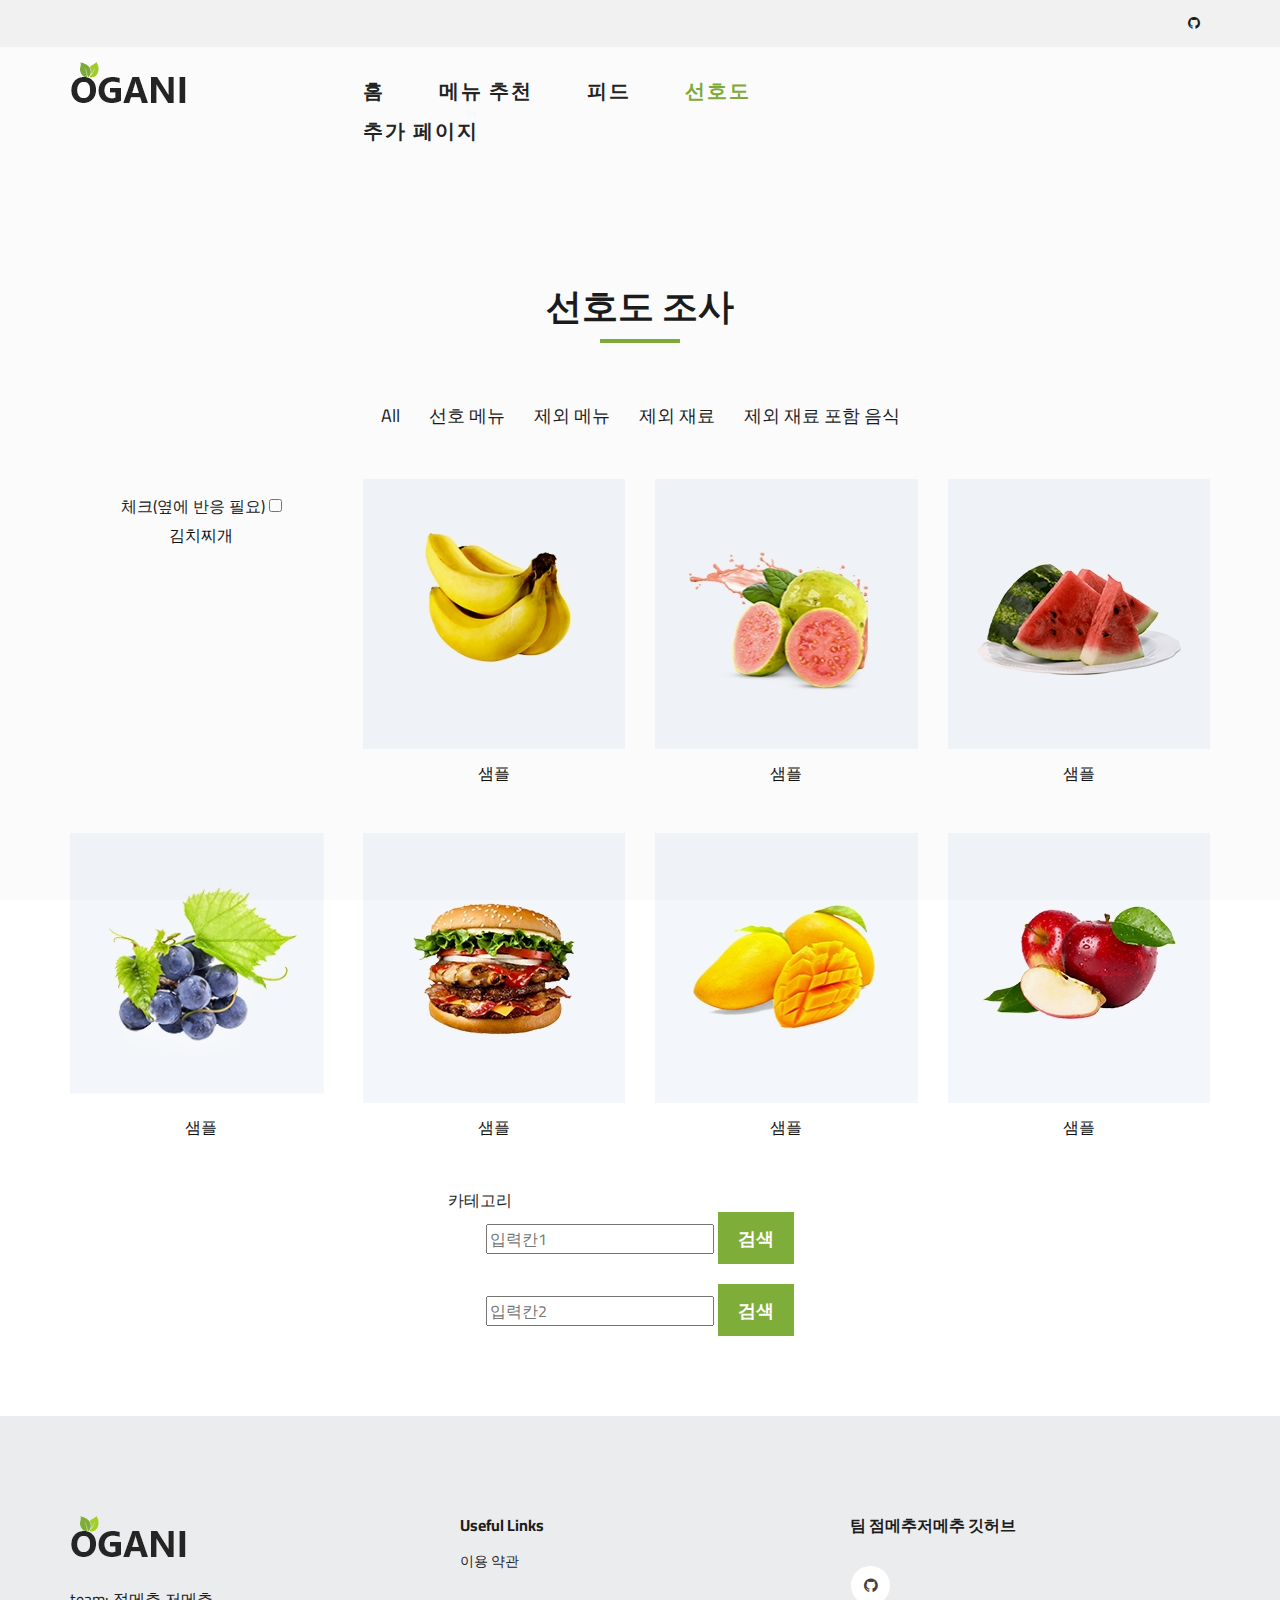
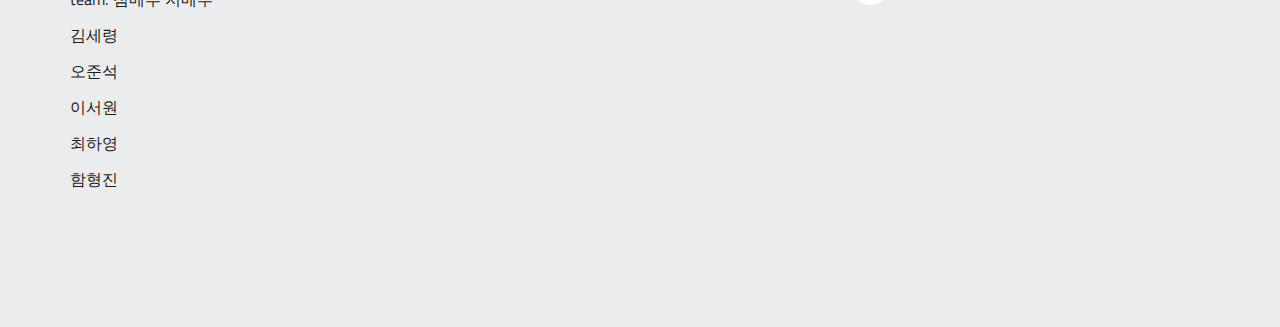
<file: shoping-cart.html>
<!DOCTYPE html>
<html lang="zxx">
  <head>
    <meta charset="UTF-8" />
    <meta name="description" content="Ogani Template" />
    <meta name="keywords" content="Ogani, unica, creative, html" />
    <meta name="viewport" content="width=device-width, initial-scale=1.0" />
    <meta http-equiv="X-UA-Compatible" content="ie=edge" />
    <title>점메추저메추</title>

    <!-- Google Font -->
    <link
      href="https://fonts.googleapis.com/css2?family=Cairo:wght@200;300;400;600;900&display=swap"
      rel="stylesheet"
    />

    <!-- Css Styles -->
    <link rel="stylesheet" href="css/bootstrap.min.css" type="text/css" />
    <link rel="stylesheet" href="css/font-awesome.min.css" type="text/css" />
    <link rel="stylesheet" href="css/elegant-icons.css" type="text/css" />
    <link rel="stylesheet" href="css/nice-select.css" type="text/css" />
    <link rel="stylesheet" href="css/jquery-ui.min.css" type="text/css" />
    <link rel="stylesheet" href="css/owl.carousel.min.css" type="text/css" />
    <link rel="stylesheet" href="css/slicknav.min.css" type="text/css" />
    <link rel="stylesheet" href="css/style.css" type="text/css" />
  </head>

  <body>
    <!-- Page Preloder -->
    <div id="preloder">
      <div class="loader"></div>
    </div>

    <!-- Humberger Begin -->
    <div class="humberger__menu__overlay"></div>
    <div class="humberger__menu__wrapper">
      <div class="humberger__menu__logo">
        <a href="#"><img src="img/logo.png" alt="" /></a>
      </div>
      <div class="humberger__menu__cart">
        <ul>
          <li>
            <a href="#"><i class="fa fa-heart"></i> <span>1</span></a>
          </li>
          <li>
            <a href="#"><i class="fa fa-shopping-bag"></i> <span>3</span></a>
          </li>
        </ul>
        <div class="header__cart__price">item: <span>$150.00</span></div>
      </div>
      <div class="humberger__menu__widget">
        <div class="header__top__right__language">
          <img src="img/language.png" alt="" />
          <div>English</div>
          <span class="arrow_carrot-down"></span>
          <ul>
            <li><a href="#">Spanis</a></li>
            <li><a href="#">English</a></li>
          </ul>
        </div>
        <div class="header__top__right__auth">
          <a href="#"><i class="fa fa-user"></i> Login</a>
        </div>
      </div>
      <nav class="humberger__menu__nav mobile-menu">
        <ul>
          <li class="active"><a href="./index.html">Home</a></li>
          <li><a href="./shop-grid.html">Shop</a></li>
          <li>
            <a href="#">Pages</a>
            <ul class="header__menu__dropdown">
              <li><a href="./shop-details.html">Shop Details</a></li>
              <li><a href="./shoping-cart.html">Shoping Cart</a></li>
              <li><a href="./checkout.html">Check Out</a></li>
              <li><a href="./blog-details.html">Blog Details</a></li>
            </ul>
          </li>
          <li><a href="./blog.html">Blog</a></li>
          <li><a href="./contact.html">Contact</a></li>
        </ul>
      </nav>
      <div id="mobile-menu-wrap"></div>
      <div class="header__top__right__social">
        <a href="#"><i class="fa fa-facebook"></i></a>
        <a href="#"><i class="fa fa-twitter"></i></a>
        <a href="#"><i class="fa fa-linkedin"></i></a>
        <a href="#"><i class="fa fa-pinterest-p"></i></a>
      </div>
      <div class="humberger__menu__contact">
        <ul>
          <li><i class="fa fa-envelope"></i> hello@colorlib.com</li>
          <li>Free Shipping for all Order of $99</li>
        </ul>
      </div>
    </div>
    <!-- Humberger End -->

    <!--여기부터-->
    <!--주석 처리한 부분은 필요 없다고 생각될 경우 제거 예정입니다.-->
    <!-- Header Section Begin -->
    <header class="header">
      <div class="header__top">
        <div class="container">
          <div class="row">
            <div class="col-lg-6">
              <div class="header__top__left">
                <ul></ul>
              </div>
            </div>
            <div class="col-lg-6">
              <div class="header__top__right">
                <div class="header__top__right__auth">
                  <a href="#"><i class="fa fa-github"></i></a>
                </div>
                <div class="header__top__right__auth"></div>
              </div>
            </div>
          </div>
        </div>
      </div>
      <!--index.html의 216라인부터 246라인까지 모든 html에 복붙하고 복붙한 리스트 클래스에 class=action을 적용시켜줍니다.-->
      <!--html주소는 다를 수있으니 본인의 hmtl링크 주소를 확인해주세요-->
      <!--다른 html에서는 div class=container의 div부터 해당 div가 끝나는 라인까지 복붙하면 됩니다. 잘 모르겠으면 메뉴를 검색해서 나오는 컨테이너를 찾아 복붙-->
      <div class="container">
        <div class="row">
          <div class="col-lg-3">
            <div class="header__logo">
              <a href="./index.html"><img src="img/logo.png" alt="" /></a>
            </div>
          </div>
          <nav class="humberger__menu__nav mobile-menu"></nav>
          <div class="col-lg-6">
            <nav class="header__menu">
              <ul>
                <li><a href="./index.html">홈</a></li>
                <li><a href="./menu-subscribe.html">메뉴 추천</a></li>
                <li><a href="./feed.html">피드</a></li>
                <li class="active"><a href="./shoping-cart.html">선호도</a></li>
                <li>
                  <a href="#">추가 페이지</a>
                  <ul class="header__menu__dropdown">
                    <li><a href="./contact.html">이용 약관</a></li>
                    <!-- <li><a href="./shop-details.html">Shoping Cart</a></li>
                    <li><a href="./checkout.html">Check Out</a></li> -->
              </ul>
            </nav>
          </div>
          <div class="col-lg-3">
            </div>
          </div>
        </div>
    </header>
    <!-- Header Section End -->

    <!-- Hero Section Begin -->
    <section class="hero hero-normal">
      <div class="container">
        <!-- <div class="row">
          <div class="col-lg-3">
            <div class="hero__categories">
              <div class="hero__categories__all">
                <i class="fa fa-bars"></i>
                <span>All departments</span>
              </div>
              <ul>
                <li><a href="#">Fresh Meat</a></li>
                <li><a href="#">Vegetables</a></li>
                <li><a href="#">Fruit & Nut Gifts</a></li>
                <li><a href="#">Fresh Berries</a></li>
                <li><a href="#">Ocean Foods</a></li>
                <li><a href="#">Butter & Eggs</a></li>
                <li><a href="#">Fastfood</a></li>
                <li><a href="#">Fresh Onion</a></li>
                <li><a href="#">Papayaya & Crisps</a></li>
                <li><a href="#">Oatmeal</a></li>
                <li><a href="#">Fresh Bananas</a></li>
              </ul>
            </div>
          </div>
          <div class="col-lg-9">
            <div class="hero__search">
              <div class="hero__search__form">
                <form action="#">
                  <div class="hero__search__categories">
                    All Categories
                    <span class="arrow_carrot-down"></span>
                  </div>
                  <input type="text" placeholder="What do yo u need?" />
                  <button type="submit" class="site-btn">SEARCH</button>
                </form>
              </div>
              <div class="hero__search__phone">
                <div class="hero__search__phone__icon">
                  <i class="fa fa-phone"></i>
                </div>
                <div class="hero__search__phone__text">
                  <h5>+65 11.188.888</h5>
                  <span>support 24/7 time</span>
                </div>
              </div>
            </div>
          </div>
        </div> -->
      </div>
    </section>
    <!-- Hero Section End -->

    
    
    <section class="product spad">
      <div class="container">
        <div class="row">
          <div class="col-lg-12">
            <div class="section-title">
              <h2>선호도 조사</h2> <br>
            </div>
            <div class="featured__controls">
              <ul>
                <li data-filter="*">All</li>
                <li data-filter=".oranges">선호 메뉴</li>
                <li data-filter=".fresh-meat">제외 메뉴</li>
                <li data-filter=".vegetables">제외 재료</li>
                <li data-filter=".vegetables">제외 재료 포함 음식</li>
              </ul>
            </div>
          </div>
        </div>
        <div class="row featured__filter">
          <div class="col-lg-3 col-md-4 col-sm-6 mix oranges fresh-meat">
            <div class="featured__item">
              <div class="featured__item__text">
                <label for="acc">
                  체크(옆에 반응 필요)
                  <input type="checkbox" id="acc" />
                  <span class="checkmark"></span>
                </label>
                <h6>김치찌개</a></h6>
              </div>
            </div>
          </div>
          <div class="col-lg-3 col-md-4 col-sm-6 mix vegetables fastfood">
            <div class="featured__item">
              <div
                class="featured__item__pic set-bg"
                data-setbg="img/featured/feature-2.jpg"
              >
              </div>
              <div class="featured__item__text">
                <h6>샘플</a></h6>
                <h5></h5>
              </div>
            </div>
          </div>
          <div class="col-lg-3 col-md-4 col-sm-6 mix vegetables fresh-meat">
            <div class="featured__item">
              <div
                class="featured__item__pic set-bg"
                data-setbg="img/featured/feature-3.jpg"
              >
              </div>
              <div class="featured__item__text">
                <h6>샘플</a></h6>
                <h5></h5>
              </div>
            </div>
          </div>
          <div class="col-lg-3 col-md-4 col-sm-6 mix fastfood oranges">
            <div class="featured__item">
              <div
                class="featured__item__pic set-bg"
                data-setbg="img/featured/feature-4.jpg"
              >
              </div>
              <div class="featured__item__text">
                <h6>샘플</a></h6>
                <h5></h5>
              </div>
            </div>
          </div>
          <div class="col-lg-3 col-md-4 col-sm-6 mix fresh-meat vegetables">
            <div class="featured__item">
              <div
                class="featured__item__pic set-bg"
                data-setbg="img/featured/feature-5.jpg"
              >
              </div>
              <div class="featured__item__text">
                <h6>샘플</a></h6>
                <h5></h5>
              </div>
            </div>
          </div>
          <div class="col-lg-3 col-md-4 col-sm-6 mix oranges fastfood">
            <div class="featured__item">
              <div
                class="featured__item__pic set-bg"
                data-setbg="img/featured/feature-6.jpg"
              >
              </div>
              <div class="featured__item__text">
                <h6>샘플</a></h6>
                <h5></h5>
              </div>
            </div>
          </div>
          <div class="col-lg-3 col-md-4 col-sm-6 mix fresh-meat vegetables">
            <div class="featured__item">
              <div
                class="featured__item__pic set-bg"
                data-setbg="img/featured/feature-7.jpg"
              >
              </div>
              <div class="featured__item__text">
                <h6>샘플</a></h6>
                <h5></h5>
              </div>
            </div>
          </div>
          <div class="col-lg-3 col-md-4 col-sm-6 mix fastfood vegetables">
            <div class="featured__item">
              <div
                class="featured__item__pic set-bg"
                data-setbg="img/featured/feature-8.jpg"
              >
                <!-- <ul class="featured__item__pic__hover">
                  <li>
                    <a href="#"><i class="fa fa-heart"></i></a>
                  </li>
                  <li>
                    <a href="#"><i class="fa fa-retweet"></i></a>
                  </li>
                  <li>
                    <a href="#"><i class="fa fa-shopping-cart"></i></a>
                  </li>
                </ul> -->
              </div>
              <div class="featured__item__text">
                <h6>샘플</a></h6>
                <h5></h5>
              </div>
            </div>
          </div>
        </div>
      </div>


      <div class="dropdown">
        <span class="dropbtn">카테고리</span>
        <div class="dropdown-content">
          <a href="#">선호 메뉴</a>
          <a href="#">제외 메뉴</a>
          <a href="#">제외 재료</a>
          <a href="#">제외 재료<br> 포함 음식</a>
        </div>
      </div> 
      <div>
        <form action="#" style="text-align: center">
          <input type="text" placeholder="입력칸1" />
          <button type="submit" class="site-btn">검색</button>
        </form>
      </div>
      <div>
        <form action="#" style="text-align: center; margin-top: 20px;" >
          <input type="text" placeholder="입력칸2" />
          <button type="submit" class="site-btn">검색</button>
        </form>
      </div>
    </section>
        
    <!-- Footer Section Begin -->
    <footer class="footer spad">
      <div class="container">
        <div class="row">
          <div class="col-lg-3 col-md-6 col-sm-6">
            <div class="footer__about">
              <div class="footer__about__logo">
                <a href="./index.html"><img src="img/logo.png" alt="" /></a>
              </div>
              <ul>
                <li>team: 점메추 저메추</li>
                <li>김세령</li>
                <li>오준석</li>
                <li>이서원</li>
                <li>최하영</li>
                <li>함형진</li>
              </ul>
            </div>
          </div>
          <div class="col-lg-4 col-md-6 col-sm-6 offset-lg-1">
            <div class="footer__widget">
              <h6>Useful Links</h6>
              <ul>
                <li><a href="#">이용 약관</a></li>
                <!-- <li><a href="#">About Our Shop</a></li>
              <li><a href="#">Secure Shopping</a></li>
              <li><a href="#">Delivery infomation</a></li>
              <li><a href="#">Privacy Policy</a></li>
              <li><a href="#">Our Sitemap</a></li> -->
              </ul>
            </div>
          </div>
          <div class="col-lg-4 col-md-12">
            <div class="footer__widget">
              <h6>팀 점메추저메추 깃허브</h6>
              <p></p>
              <!-- <form action="#">
              <input type="text" placeholder="Enter your mail" />
              <button type="submit" class="site-btn">Subscribe</button>
            </form> -->
              <div class="footer__widget__social">
                <a href="https://github.com/Final-Project-mechu"
                  ><i class="fa fa-github"></i
                ></a>
                <!-- <a href="#"><i class="fa fa-instagram"></i></a>
              <a href="#"><i class="fa fa-twitter"></i></a>
              <a href="#"><i class="fa fa-pinterest"></i></a> -->
              </div>
            </div>
          </div>
        </div>
        <div class="row">
          <!-- <div class="col-lg-12">
          <div class="footer__copyright">
            <div class="footer__copyright__text">
              <p>
                Copyright &copy;
                <script>
                  document.write(new Date().getFullYear());
                </script>
                All rights reserved | This template is made with
                <i class="fa fa-heart" aria-hidden="true"></i> by
                <a href="https://colorlib.com" target="_blank">Colorlib</a>

              </p>
            </div>
            <div class="footer__copyright__payment">
              <img src="img/payment-item.png" alt="" />
            </div>
          </div>
        </div> -->
        </div>
      </div>
    </footer>
    <!-- Footer Section End -->

    <!-- Js Plugins -->
    <script src="js/jquery-3.3.1.min.js"></script>
    <script src="js/bootstrap.min.js"></script>
    <script src="js/jquery.nice-select.min.js"></script>
    <script src="js/jquery-ui.min.js"></script>
    <script src="js/jquery.slicknav.js"></script>
    <script src="js/mixitup.min.js"></script>
    <script src="js/owl.carousel.min.js"></script>
    <script src="js/main.js"></script>
  </body>
</html>
</file>
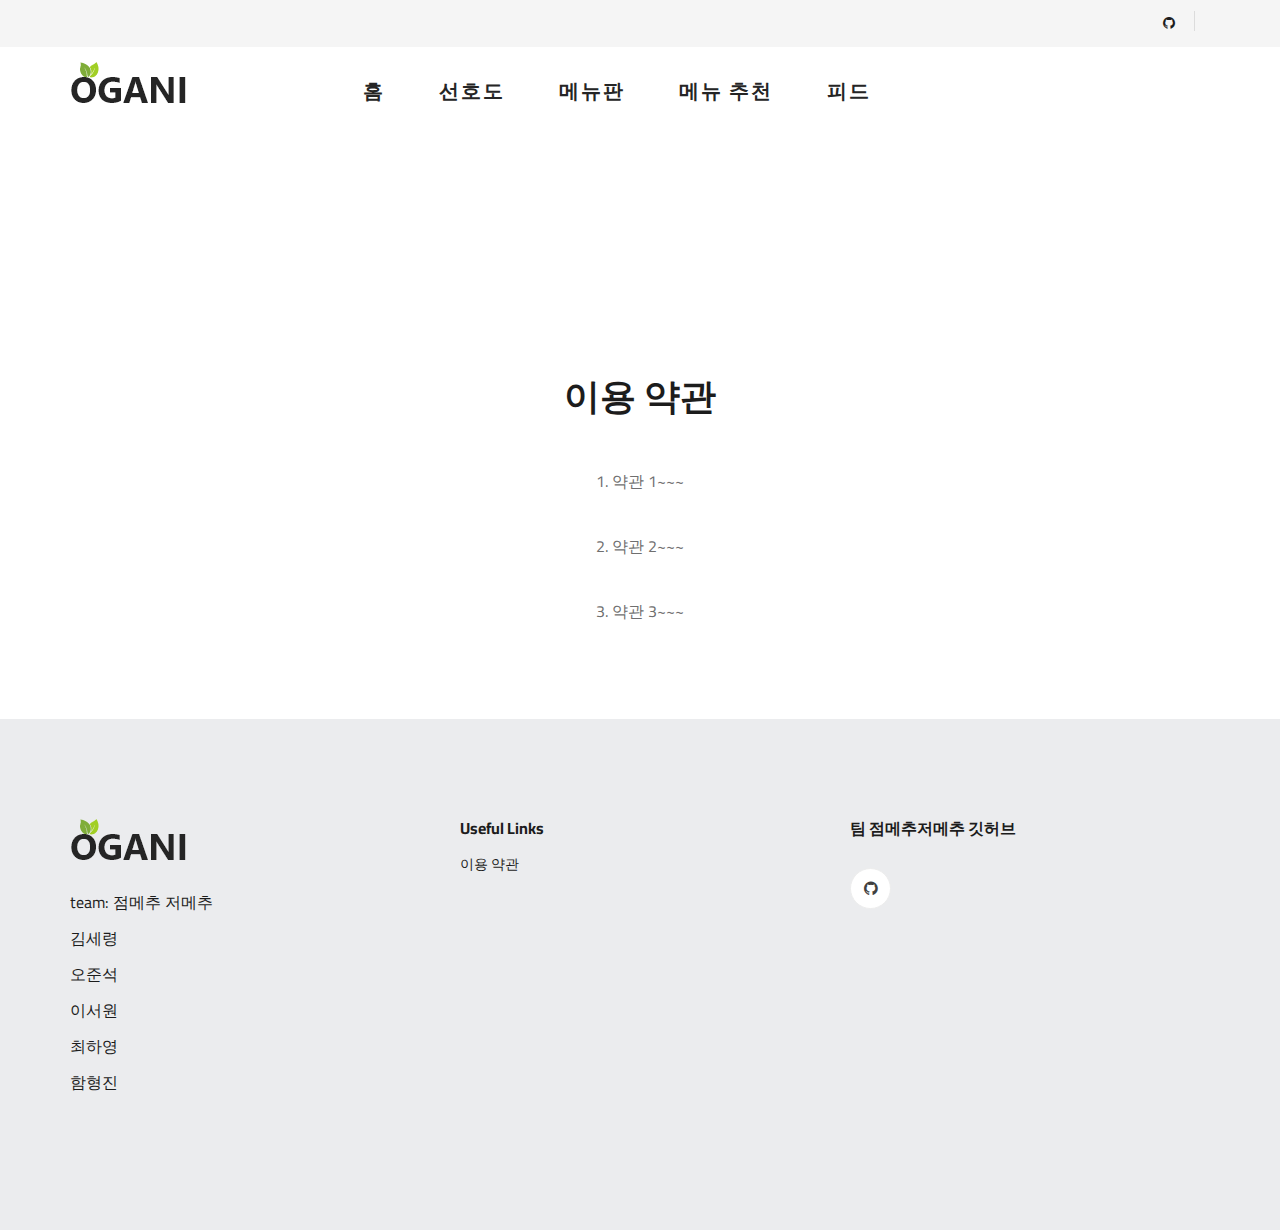
<file: terms.html>
<!DOCTYPE html>
<html lang="zxx">
  <head>
    <meta charset="UTF-8" />
    <meta name="description" content="Ogani Template" />
    <meta name="keywords" content="Ogani, unica, creative, html" />
    <meta name="viewport" content="width=device-width, initial-scale=1.0" />
    <meta http-equiv="X-UA-Compatible" content="ie=edge" />
    <title>점메추저메추</title>

    <!-- Google Font -->
    <link
      href="https://fonts.googleapis.com/css2?family=Cairo:wght@200;300;400;600;900&display=swap"
      rel="stylesheet"
    />

    <!-- Css Styles -->
    <link rel="stylesheet" href="css/bootstrap.min.css" type="text/css" />
    <link rel="stylesheet" href="css/font-awesome.min.css" type="text/css" />
    <link rel="stylesheet" href="css/elegant-icons.css" type="text/css" />
    <link rel="stylesheet" href="css/nice-select.css" type="text/css" />
    <link rel="stylesheet" href="css/jquery-ui.min.css" type="text/css" />
    <link rel="stylesheet" href="css/owl.carousel.min.css" type="text/css" />
    <link rel="stylesheet" href="css/slicknav.min.css" type="text/css" />
    <link rel="stylesheet" href="css/style.css" type="text/css" />
  </head>

  <body>
    <!-- Page Preloder -->
    <div id="preloder">
      <div class="loader"></div>
    </div>

    <!-- Humberger Begin -->
    <div class="humberger__menu__overlay"></div>
    <div class="humberger__menu__wrapper">
      <div class="humberger__menu__logo">
        <a href="#"><img src="img/logo.png" alt="" /></a>
      </div>
      <div class="humberger__menu__cart">
        <ul>
          <li>
            <a href="#"><i class="fa fa-heart"></i> <span>1</span></a>
          </li>
          <li>
            <a href="#"><i class="fa fa-shopping-bag"></i> <span>3</span></a>
          </li>
        </ul>
        <div class="header__cart__price">item: <span>$150.00</span></div>
      </div>
      <div class="humberger__menu__widget">
        <div class="header__top__right__language">
          <img src="img/language.png" alt="" />
          <div>English</div>
          <span class="arrow_carrot-down"></span>
          <ul>
            <li><a href="#">Spanis</a></li>
            <li><a href="#">English</a></li>
          </ul>
        </div>
        <div class="header__top__right__auth">
          <a href="#"><i class="fa fa-user"></i> Login</a>
        </div>
      </div>
      <nav class="humberger__menu__nav mobile-menu">
        <ul>
          <li class="active"><a href="./index.html">Home</a></li>
          <li><a href="./shop-grid.html">Shop</a></li>
          <li>
            <a href="#">Pages</a>
            <ul class="header__menu__dropdown">
              <li><a href="./shop-details.html">Shop Details</a></li>
              <li><a href="./shoping-cart.html">Shoping Cart</a></li>
              <li><a href="./checkout.html">Check Out</a></li>
              <li><a href="./blog-details.html">Blog Details</a></li>
            </ul>
          </li>
          <li><a href="./blog.html">Blog</a></li>
          <li><a href="./contact.html">Contact</a></li>
        </ul>
      </nav>
      <div id="mobile-menu-wrap"></div>
      <div class="header__top__right__social">
        <a href="#"><i class="fa fa-facebook"></i></a>
        <a href="#"><i class="fa fa-twitter"></i></a>
        <a href="#"><i class="fa fa-linkedin"></i></a>
        <a href="#"><i class="fa fa-pinterest-p"></i></a>
      </div>
      <div class="humberger__menu__contact">
        <ul>
          <li><i class="fa fa-envelope"></i> hello@colorlib.com</li>
          <li>Free Shipping for all Order of $99</li>
        </ul>
      </div>
    </div>
    <!-- Humberger End -->

    <!--여기부터-->
    <!--주석 처리한 부분은 필요 없다고 생각될 경우 제거 예정입니다.-->
    <!-- Header Section Begin -->
    <header class="header">
      <div class="header__top">
        <div class="container">
          <div class="row">
            <div class="col-lg-6">
              <div class="header__top__left">
                <ul></ul>
              </div>
            </div>
            <div class="col-lg-6">
              <div class="header__top__right">
                <div class="header__top__right__social">
                  <a href="#"><i class="fa fa-github"></i></a>
                </div>
              </div>
            </div>
          </div>
        </div>
      </div>
      <div class="container">
        <div class="row">
          <div class="col-lg-3">
            <div class="header__logo">
              <a href="./index.html"><img src="img/logo.png" alt="" /></a>
            </div>
          </div>
          <nav class="humberger__menu__nav mobile-menu"></nav>
          <div class="col-lg-6">
            <nav class="header__menu">
              <ul>
                <li><a href="./index.html">홈</a></li>
                <li><a href="./preference.html">선호도</a></li>
                <li><a href="./foodlist.html">메뉴판</a></li>
                <li><a href="./menu-subscribe.html">메뉴 추천</a></li>
                <li><a href="./feed.html">피드</a></li>
              </ul>
            </nav>
          </div>
          <!--모든 페이지에 적용하려면 컨테이너 col-lg-6의 </div> 라인 밑에 242번라인~247번라인을 복붙하면 됩니다.-->
          <div class="col-lg-3">
            <div class="header__cart">
              <div class="header__cart__price"></div>
            </div>
          </div>
        </div>
      </div>
    </header>
    <!-- Header Section End -->

    <!-- Hero Section Begin -->
    <section class="hero hero-normal">
      <div class="container">
        <!-- <div class="row">
          <div class="col-lg-3">
            <div class="hero__categories">
              <div class="hero__categories__all">
                <i class="fa fa-bars"></i>
                <span>All departments</span>
              </div>
              <ul>
                <li><a href="#">Fresh Meat</a></li>
                <li><a href="#">Vegetables</a></li>
                <li><a href="#">Fruit & Nut Gifts</a></li>
                <li><a href="#">Fresh Berries</a></li>
                <li><a href="#">Ocean Foods</a></li>
                <li><a href="#">Butter & Eggs</a></li>
                <li><a href="#">Fastfood</a></li>
                <li><a href="#">Fresh Onion</a></li>
                <li><a href="#">Papayaya & Crisps</a></li>
                <li><a href="#">Oatmeal</a></li>
                <li><a href="#">Fresh Bananas</a></li>
              </ul>
            </div>
          </div>
          <div class="col-lg-9">
            <div class="hero__search">
              <div class="hero__search__form">
                <form action="#">
                  <div class="hero__search__categories">
                    All Categories
                    <span class="arrow_carrot-down"></span>
                  </div>
                  <input type="text" placeholder="What do yo u need?" />
                  <button type="submit" class="site-btn">SEARCH</button>
                </form>
              </div>
              <div class="hero__search__phone">
                <div class="hero__search__phone__icon">
                  <i class="fa fa-phone"></i>
                </div>
                <div class="hero__search__phone__text">
                  <h5>+65 11.188.888</h5>
                  <span>support 24/7 time</span>
                </div>
              </div>
            </div>
          </div>
        </div> -->
      </div>
    </section>
    <!-- Hero Section End -->
    <!-- Contact Section Begin -->
    <section class="contact spad">
      <div class="container">
        <div class="row">
          <div class="col-lg-3 col-md-3 col-sm-6 text-center">
            <!-- <div class="contact__widget">
              <span class="icon_phone"></span>
              <h4>Phone</h4>
              <p>+01-3-8888-6868</p>
            </div> -->
          </div>
          <div class="col-lg-3 col-md-3 col-sm-6 text-center">
            <!-- <div class="contact__widget">
              <span class="icon_pin_alt"></span>
              <h4>Address</h4>
              <p>60-49 Road 11378 New York</p>
            </div> -->
          </div>
          <div class="col-lg-3 col-md-3 col-sm-6 text-center">
            <!-- <div class="contact__widget">
              <span class="icon_clock_alt"></span>
              <h4>Open time</h4>
              <p>10:00 am to 23:00 pm</p>
            </div> -->
          </div>
          <div class="col-lg-3 col-md-3 col-sm-6 text-center">
            <!-- <div class="contact__widget">
              <span class="icon_mail_alt"></span>
              <h4>Email</h4>
              <p>hello@colorlib.com</p>
            </div> -->
          </div>
        </div>
      </div>
    </section>
    <!-- Contact Section End -->

    <!-- Map Begin -->
    <!-- <div class="map">
      <iframe
        src="https://www.google.com/maps/embed?pb=!1m18!1m12!1m3!1d49116.39176087041!2d-86.41867791216099!3d39.69977417971648!2m3!1f0!2f0!3f0!3m2!1i1024!2i768!4f13.1!3m3!1m2!1s0x886ca48c841038a1%3A0x70cfba96bf847f0!2sPlainfield%2C%20IN%2C%20USA!5e0!3m2!1sen!2sbd!4v1586106673811!5m2!1sen!2sbd"
        height="500"
        style="border: 0"
        allowfullscreen=""
        aria-hidden="false"
        tabindex="0"
      ></iframe>
      <div class="map-inside">
        <i class="icon_pin"></i>
        <div class="inside-widget">
          <h4>New York</h4>
          <ul>
            <li>Phone: +12-345-6789</li>
            <li>Add: 16 Creek Ave. Farmingdale, NY</li>
          </ul>
        </div>
      </div>
    </div> -->
    <!-- Map End -->

    <!-- Contact Form Begin -->
    <div class="contact-form spad">
      <div class="container">
        <div class="row">
          <div class="col-lg-12">
            <div class="contact__form__title">
              <h2>이용 약관</h2>
            </div>
          </div>
        </div>
        <form action="#">
          <div class="row">
            <div class="col-lg-12 text-center">
              <p>1. 약관 1~~~</p>
              <br />
              <p>2. 약관 2~~~</p>
              <br />
              <p>3. 약관 3~~~</p>
            </div>
          </div>
        </form>
      </div>
    </div>
    <!-- Contact Form End -->

    <!-- Footer Section Begin -->
    <footer class="footer spad">
      <div class="container">
        <div class="row">
          <div class="col-lg-3 col-md-6 col-sm-6">
            <div class="footer__about">
              <div class="footer__about__logo">
                <a href="./index.html"><img src="img/logo.png" alt="" /></a>
              </div>
              <ul>
                <li>team: 점메추 저메추</li>
                <li>김세령</li>
                <li>오준석</li>
                <li>이서원</li>
                <li>최하영</li>
                <li>함형진</li>
              </ul>
            </div>
          </div>
          <div class="col-lg-4 col-md-6 col-sm-6 offset-lg-1">
            <div class="footer__widget">
              <h6>Useful Links</h6>
              <ul>
                <li><a href="./terms.html">이용 약관</a></li>
              </ul>
            </div>
          </div>
          <div class="col-lg-4 col-md-12">
            <div class="footer__widget">
              <h6>팀 점메추저메추 깃허브</h6>
              <p></p>
              <!-- <form action="#">
              <input type="text" placeholder="Enter your mail" />
              <button type="submit" class="site-btn">Subscribe</button>
            </form> -->
              <div class="footer__widget__social">
                <a href="https://github.com/Final-Project-mechu"
                  ><i class="fa fa-github"></i
                ></a>
                <!-- <a href="#"><i class="fa fa-instagram"></i></a>
              <a href="#"><i class="fa fa-twitter"></i></a>
              <a href="#"><i class="fa fa-pinterest"></i></a> -->
              </div>
            </div>
          </div>
        </div>
        <div class="row">
          <!-- <div class="col-lg-12">
          <div class="footer__copyright">
            <div class="footer__copyright__text">
              <p>
                Copyright &copy;
                <script>
                  document.write(new Date().getFullYear());
                </script>
                All rights reserved | This template is made with
                <i class="fa fa-heart" aria-hidden="true"></i> by
                <a href="https://colorlib.com" target="_blank">Colorlib</a>

              </p>
            </div>
            <div class="footer__copyright__payment">
              <img src="img/payment-item.png" alt="" />
            </div>
          </div>
        </div> -->
        </div>
      </div>
    </footer>
    <!-- Footer Section End -->

    <!-- Js Plugins -->
    <script src="js/jquery-3.3.1.min.js"></script>
    <script src="js/bootstrap.min.js"></script>
    <script src="js/jquery.nice-select.min.js"></script>
    <script src="js/jquery-ui.min.js"></script>
    <script src="js/jquery.slicknav.js"></script>
    <script src="js/mixitup.min.js"></script>
    <script src="js/owl.carousel.min.js"></script>
    <script src="js/main.js"></script>
  </body>
</html>
</file>
<file: css/elegant-icons.css>
@font-face {
	font-family: 'ElegantIcons';
	src:url('../fonts/ElegantIcons.eot');
	src:url('../fonts/ElegantIcons.eot?#iefix') format('embedded-opentype'),
		url('../fonts/ElegantIcons.woff') format('woff'),
		url('../fonts/ElegantIcons.ttf') format('truetype'),
		url('../fonts/ElegantIcons.svg#ElegantIcons') format('svg');
	font-weight: normal;
	font-style: normal;
}

/* Use the following CSS code if you want to use data attributes for inserting your icons */
[data-icon]:before {
	font-family: 'ElegantIcons';
	content: attr(data-icon);
	speak: none;
	font-weight: normal;
	font-variant: normal;
	text-transform: none;
	line-height: 1;
	-webkit-font-smoothing: antialiased;
	-moz-osx-font-smoothing: grayscale;
}

/* Use the following CSS code if you want to have a class per icon */
/*
Instead of a list of all class selectors,
you can use the generic selector below, but it's slower:
[class*="your-class-prefix"] {
*/
.arrow_up, .arrow_down, .arrow_left, .arrow_right, .arrow_left-up, .arrow_right-up, .arrow_right-down, .arrow_left-down, .arrow-up-down, .arrow_up-down_alt, .arrow_left-right_alt, .arrow_left-right, .arrow_expand_alt2, .arrow_expand_alt, .arrow_condense, .arrow_expand, .arrow_move, .arrow_carrot-up, .arrow_carrot-down, .arrow_carrot-left, .arrow_carrot-right, .arrow_carrot-2up, .arrow_carrot-2down, .arrow_carrot-2left, .arrow_carrot-2right, .arrow_carrot-up_alt2, .arrow_carrot-down_alt2, .arrow_carrot-left_alt2, .arrow_carrot-right_alt2, .arrow_carrot-2up_alt2, .arrow_carrot-2down_alt2, .arrow_carrot-2left_alt2, .arrow_carrot-2right_alt2, .arrow_triangle-up, .arrow_triangle-down, .arrow_triangle-left, .arrow_triangle-right, .arrow_triangle-up_alt2, .arrow_triangle-down_alt2, .arrow_triangle-left_alt2, .arrow_triangle-right_alt2, .arrow_back, .icon_minus-06, .icon_plus, .icon_close, .icon_check, .icon_minus_alt2, .icon_plus_alt2, .icon_close_alt2, .icon_check_alt2, .icon_zoom-out_alt, .icon_zoom-in_alt, .icon_search, .icon_box-empty, .icon_box-selected, .icon_minus-box, .icon_plus-box, .icon_box-checked, .icon_circle-empty, .icon_circle-slelected, .icon_stop_alt2, .icon_stop, .icon_pause_alt2, .icon_pause, .icon_menu, .icon_menu-square_alt2, .icon_menu-circle_alt2, .icon_ul, .icon_ol, .icon_adjust-horiz, .icon_adjust-vert, .icon_document_alt, .icon_documents_alt, .icon_pencil, .icon_pencil-edit_alt, .icon_pencil-edit, .icon_folder-alt, .icon_folder-open_alt, .icon_folder-add_alt, .icon_info_alt, .icon_error-oct_alt, .icon_error-circle_alt, .icon_error-triangle_alt, .icon_question_alt2, .icon_question, .icon_comment_alt, .icon_chat_alt, .icon_vol-mute_alt, .icon_volume-low_alt, .icon_volume-high_alt, .icon_quotations, .icon_quotations_alt2, .icon_clock_alt, .icon_lock_alt, .icon_lock-open_alt, .icon_key_alt, .icon_cloud_alt, .icon_cloud-upload_alt, .icon_cloud-download_alt, .icon_image, .icon_images, .icon_lightbulb_alt, .icon_gift_alt, .icon_house_alt, .icon_genius, .icon_mobile, .icon_tablet, .icon_laptop, .icon_desktop, .icon_camera_alt, .icon_mail_alt, .icon_cone_alt, .icon_ribbon_alt, .icon_bag_alt, .icon_creditcard, .icon_cart_alt, .icon_paperclip, .icon_tag_alt, .icon_tags_alt, .icon_trash_alt, .icon_cursor_alt, .icon_mic_alt, .icon_compass_alt, .icon_pin_alt, .icon_pushpin_alt, .icon_map_alt, .icon_drawer_alt, .icon_toolbox_alt, .icon_book_alt, .icon_calendar, .icon_film, .icon_table, .icon_contacts_alt, .icon_headphones, .icon_lifesaver, .icon_piechart, .icon_refresh, .icon_link_alt, .icon_link, .icon_loading, .icon_blocked, .icon_archive_alt, .icon_heart_alt, .icon_star_alt, .icon_star-half_alt, .icon_star, .icon_star-half, .icon_tools, .icon_tool, .icon_cog, .icon_cogs, .arrow_up_alt, .arrow_down_alt, .arrow_left_alt, .arrow_right_alt, .arrow_left-up_alt, .arrow_right-up_alt, .arrow_right-down_alt, .arrow_left-down_alt, .arrow_condense_alt, .arrow_expand_alt3, .arrow_carrot_up_alt, .arrow_carrot-down_alt, .arrow_carrot-left_alt, .arrow_carrot-right_alt, .arrow_carrot-2up_alt, .arrow_carrot-2dwnn_alt, .arrow_carrot-2left_alt, .arrow_carrot-2right_alt, .arrow_triangle-up_alt, .arrow_triangle-down_alt, .arrow_triangle-left_alt, .arrow_triangle-right_alt, .icon_minus_alt, .icon_plus_alt, .icon_close_alt, .icon_check_alt, .icon_zoom-out, .icon_zoom-in, .icon_stop_alt, .icon_menu-square_alt, .icon_menu-circle_alt, .icon_document, .icon_documents, .icon_pencil_alt, .icon_folder, .icon_folder-open, .icon_folder-add, .icon_folder_upload, .icon_folder_download, .icon_info, .icon_error-circle, .icon_error-oct, .icon_error-triangle, .icon_question_alt, .icon_comment, .icon_chat, .icon_vol-mute, .icon_volume-low, .icon_volume-high, .icon_quotations_alt, .icon_clock, .icon_lock, .icon_lock-open, .icon_key, .icon_cloud, .icon_cloud-upload, .icon_cloud-download, .icon_lightbulb, .icon_gift, .icon_house, .icon_camera, .icon_mail, .icon_cone, .icon_ribbon, .icon_bag, .icon_cart, .icon_tag, .icon_tags, .icon_trash, .icon_cursor, .icon_mic, .icon_compass, .icon_pin, .icon_pushpin, .icon_map, .icon_drawer, .icon_toolbox, .icon_book, .icon_contacts, .icon_archive, .icon_heart, .icon_profile, .icon_group, .icon_grid-2x2, .icon_grid-3x3, .icon_music, .icon_pause_alt, .icon_phone, .icon_upload, .icon_download, .social_facebook, .social_twitter, .social_pinterest, .social_googleplus, .social_tumblr, .social_tumbleupon, .social_wordpress, .social_instagram, .social_dribbble, .social_vimeo, .social_linkedin, .social_rss, .social_deviantart, .social_share, .social_myspace, .social_skype, .social_youtube, .social_picassa, .social_googledrive, .social_flickr, .social_blogger, .social_spotify, .social_delicious, .social_facebook_circle, .social_twitter_circle, .social_pinterest_circle, .social_googleplus_circle, .social_tumblr_circle, .social_stumbleupon_circle, .social_wordpress_circle, .social_instagram_circle, .social_dribbble_circle, .social_vimeo_circle, .social_linkedin_circle, .social_rss_circle, .social_deviantart_circle, .social_share_circle, .social_myspace_circle, .social_skype_circle, .social_youtube_circle, .social_picassa_circle, .social_googledrive_alt2, .social_flickr_circle, .social_blogger_circle, .social_spotify_circle, .social_delicious_circle, .social_facebook_square, .social_twitter_square, .social_pinterest_square, .social_googleplus_square, .social_tumblr_square, .social_stumbleupon_square, .social_wordpress_square, .social_instagram_square, .social_dribbble_square, .social_vimeo_square, .social_linkedin_square, .social_rss_square, .social_deviantart_square, .social_share_square, .social_myspace_square, .social_skype_square, .social_youtube_square, .social_picassa_square, .social_googledrive_square, .social_flickr_square, .social_blogger_square, .social_spotify_square, .social_delicious_square, .icon_printer, .icon_calulator, .icon_building, .icon_floppy, .icon_drive, .icon_search-2, .icon_id, .icon_id-2, .icon_puzzle, .icon_like, .icon_dislike, .icon_mug, .icon_currency, .icon_wallet, .icon_pens, .icon_easel, .icon_flowchart, .icon_datareport, .icon_briefcase, .icon_shield, .icon_percent, .icon_globe, .icon_globe-2, .icon_target, .icon_hourglass, .icon_balance, .icon_rook, .icon_printer-alt, .icon_calculator_alt, .icon_building_alt, .icon_floppy_alt, .icon_drive_alt, .icon_search_alt, .icon_id_alt, .icon_id-2_alt, .icon_puzzle_alt, .icon_like_alt, .icon_dislike_alt, .icon_mug_alt, .icon_currency_alt, .icon_wallet_alt, .icon_pens_alt, .icon_easel_alt, .icon_flowchart_alt, .icon_datareport_alt, .icon_briefcase_alt, .icon_shield_alt, .icon_percent_alt, .icon_globe_alt, .icon_clipboard {
	font-family: 'ElegantIcons';
	speak: none;
	font-style: normal;
	font-weight: normal;
	font-variant: normal;
	text-transform: none;
	line-height: 1;
	-webkit-font-smoothing: antialiased;
}
.arrow_up:before {
	content: "\21";
}
.arrow_down:before {
	content: "\22";
}
.arrow_left:before {
	content: "\23";
}
.arrow_right:before {
	content: "\24";
}
.arrow_left-up:before {
	content: "\25";
}
.arrow_right-up:before {
	content: "\26";
}
.arrow_right-down:before {
	content: "\27";
}
.arrow_left-down:before {
	content: "\28";
}
.arrow-up-down:before {
	content: "\29";
}
.arrow_up-down_alt:before {
	content: "\2a";
}
.arrow_left-right_alt:before {
	content: "\2b";
}
.arrow_left-right:before {
	content: "\2c";
}
.arrow_expand_alt2:before {
	content: "\2d";
}
.arrow_expand_alt:before {
	content: "\2e";
}
.arrow_condense:before {
	content: "\2f";
}
.arrow_expand:before {
	content: "\30";
}
.arrow_move:before {
	content: "\31";
}
.arrow_carrot-up:before {
	content: "\32";
}
.arrow_carrot-down:before {
	content: "\33";
}
.arrow_carrot-left:before {
	content: "\34";
}
.arrow_carrot-right:before {
	content: "\35";
}
.arrow_carrot-2up:before {
	content: "\36";
}
.arrow_carrot-2down:before {
	content: "\37";
}
.arrow_carrot-2left:before {
	content: "\38";
}
.arrow_carrot-2right:before {
	content: "\39";
}
.arrow_carrot-up_alt2:before {
	content: "\3a";
}
.arrow_carrot-down_alt2:before {
	content: "\3b";
}
.arrow_carrot-left_alt2:before {
	content: "\3c";
}
.arrow_carrot-right_alt2:before {
	content: "\3d";
}
.arrow_carrot-2up_alt2:before {
	content: "\3e";
}
.arrow_carrot-2down_alt2:before {
	content: "\3f";
}
.arrow_carrot-2left_alt2:before {
	content: "\40";
}
.arrow_carrot-2right_alt2:before {
	content: "\41";
}
.arrow_triangle-up:before {
	content: "\42";
}
.arrow_triangle-down:before {
	content: "\43";
}
.arrow_triangle-left:before {
	content: "\44";
}
.arrow_triangle-right:before {
	content: "\45";
}
.arrow_triangle-up_alt2:before {
	content: "\46";
}
.arrow_triangle-down_alt2:before {
	content: "\47";
}
.arrow_triangle-left_alt2:before {
	content: "\48";
}
.arrow_triangle-right_alt2:before {
	content: "\49";
}
.arrow_back:before {
	content: "\4a";
}
.icon_minus-06:before {
	content: "\4b";
}
.icon_plus:before {
	content: "\4c";
}
.icon_close:before {
	content: "\4d";
}
.icon_check:before {
	content: "\4e";
}
.icon_minus_alt2:before {
	content: "\4f";
}
.icon_plus_alt2:before {
	content: "\50";
}
.icon_close_alt2:before {
	content: "\51";
}
.icon_check_alt2:before {
	content: "\52";
}
.icon_zoom-out_alt:before {
	content: "\53";
}
.icon_zoom-in_alt:before {
	content: "\54";
}
.icon_search:before {
	content: "\55";
}
.icon_box-empty:before {
	content: "\56";
}
.icon_box-selected:before {
	content: "\57";
}
.icon_minus-box:before {
	content: "\58";
}
.icon_plus-box:before {
	content: "\59";
}
.icon_box-checked:before {
	content: "\5a";
}
.icon_circle-empty:before {
	content: "\5b";
}
.icon_circle-slelected:before {
	content: "\5c";
}
.icon_stop_alt2:before {
	content: "\5d";
}
.icon_stop:before {
	content: "\5e";
}
.icon_pause_alt2:before {
	content: "\5f";
}
.icon_pause:before {
	content: "\60";
}
.icon_menu:before {
	content: "\61";
}
.icon_menu-square_alt2:before {
	content: "\62";
}
.icon_menu-circle_alt2:before {
	content: "\63";
}
.icon_ul:before {
	content: "\64";
}
.icon_ol:before {
	content: "\65";
}
.icon_adjust-horiz:before {
	content: "\66";
}
.icon_adjust-vert:before {
	content: "\67";
}
.icon_document_alt:before {
	content: "\68";
}
.icon_documents_alt:before {
	content: "\69";
}
.icon_pencil:before {
	content: "\6a";
}
.icon_pencil-edit_alt:before {
	content: "\6b";
}
.icon_pencil-edit:before {
	content: "\6c";
}
.icon_folder-alt:before {
	content: "\6d";
}
.icon_folder-open_alt:before {
	content: "\6e";
}
.icon_folder-add_alt:before {
	content: "\6f";
}
.icon_info_alt:before {
	content: "\70";
}
.icon_error-oct_alt:before {
	content: "\71";
}
.icon_error-circle_alt:before {
	content: "\72";
}
.icon_error-triangle_alt:before {
	content: "\73";
}
.icon_question_alt2:before {
	content: "\74";
}
.icon_question:before {
	content: "\75";
}
.icon_comment_alt:before {
	content: "\76";
}
.icon_chat_alt:before {
	content: "\77";
}
.icon_vol-mute_alt:before {
	content: "\78";
}
.icon_volume-low_alt:before {
	content: "\79";
}
.icon_volume-high_alt:before {
	content: "\7a";
}
.icon_quotations:before {
	content: "\7b";
}
.icon_quotations_alt2:before {
	content: "\7c";
}
.icon_clock_alt:before {
	content: "\7d";
}
.icon_lock_alt:before {
	content: "\7e";
}
.icon_lock-open_alt:before {
	content: "\e000";
}
.icon_key_alt:before {
	content: "\e001";
}
.icon_cloud_alt:before {
	content: "\e002";
}
.icon_cloud-upload_alt:before {
	content: "\e003";
}
.icon_cloud-download_alt:before {
	content: "\e004";
}
.icon_image:before {
	content: "\e005";
}
.icon_images:before {
	content: "\e006";
}
.icon_lightbulb_alt:before {
	content: "\e007";
}
.icon_gift_alt:before {
	content: "\e008";
}
.icon_house_alt:before {
	content: "\e009";
}
.icon_genius:before {
	content: "\e00a";
}
.icon_mobile:before {
	content: "\e00b";
}
.icon_tablet:before {
	content: "\e00c";
}
.icon_laptop:before {
	content: "\e00d";
}
.icon_desktop:before {
	content: "\e00e";
}
.icon_camera_alt:before {
	content: "\e00f";
}
.icon_mail_alt:before {
	content: "\e010";
}
.icon_cone_alt:before {
	content: "\e011";
}
.icon_ribbon_alt:before {
	content: "\e012";
}
.icon_bag_alt:before {
	content: "\e013";
}
.icon_creditcard:before {
	content: "\e014";
}
.icon_cart_alt:before {
	content: "\e015";
}
.icon_paperclip:before {
	content: "\e016";
}
.icon_tag_alt:before {
	content: "\e017";
}
.icon_tags_alt:before {
	content: "\e018";
}
.icon_trash_alt:before {
	content: "\e019";
}
.icon_cursor_alt:before {
	content: "\e01a";
}
.icon_mic_alt:before {
	content: "\e01b";
}
.icon_compass_alt:before {
	content: "\e01c";
}
.icon_pin_alt:before {
	content: "\e01d";
}
.icon_pushpin_alt:before {
	content: "\e01e";
}
.icon_map_alt:before {
	content: "\e01f";
}
.icon_drawer_alt:before {
	content: "\e020";
}
.icon_toolbox_alt:before {
	content: "\e021";
}
.icon_book_alt:before {
	content: "\e022";
}
.icon_calendar:before {
	content: "\e023";
}
.icon_film:before {
	content: "\e024";
}
.icon_table:before {
	content: "\e025";
}
.icon_contacts_alt:before {
	content: "\e026";
}
.icon_headphones:before {
	content: "\e027";
}
.icon_lifesaver:before {
	content: "\e028";
}
.icon_piechart:before {
	content: "\e029";
}
.icon_refresh:before {
	content: "\e02a";
}
.icon_link_alt:before {
	content: "\e02b";
}
.icon_link:before {
	content: "\e02c";
}
.icon_loading:before {
	content: "\e02d";
}
.icon_blocked:before {
	content: "\e02e";
}
.icon_archive_alt:before {
	content: "\e02f";
}
.icon_heart_alt:before {
	content: "\e030";
}
.icon_star_alt:before {
	content: "\e031";
}
.icon_star-half_alt:before {
	content: "\e032";
}
.icon_star:before {
	content: "\e033";
}
.icon_star-half:before {
	content: "\e034";
}
.icon_tools:before {
	content: "\e035";
}
.icon_tool:before {
	content: "\e036";
}
.icon_cog:before {
	content: "\e037";
}
.icon_cogs:before {
	content: "\e038";
}
.arrow_up_alt:before {
	content: "\e039";
}
.arrow_down_alt:before {
	content: "\e03a";
}
.arrow_left_alt:before {
	content: "\e03b";
}
.arrow_right_alt:before {
	content: "\e03c";
}
.arrow_left-up_alt:before {
	content: "\e03d";
}
.arrow_right-up_alt:before {
	content: "\e03e";
}
.arrow_right-down_alt:before {
	content: "\e03f";
}
.arrow_left-down_alt:before {
	content: "\e040";
}
.arrow_condense_alt:before {
	content: "\e041";
}
.arrow_expand_alt3:before {
	content: "\e042";
}
.arrow_carrot_up_alt:before {
	content: "\e043";
}
.arrow_carrot-down_alt:before {
	content: "\e044";
}
.arrow_carrot-left_alt:before {
	content: "\e045";
}
.arrow_carrot-right_alt:before {
	content: "\e046";
}
.arrow_carrot-2up_alt:before {
	content: "\e047";
}
.arrow_carrot-2dwnn_alt:before {
	content: "\e048";
}
.arrow_carrot-2left_alt:before {
	content: "\e049";
}
.arrow_carrot-2right_alt:before {
	content: "\e04a";
}
.arrow_triangle-up_alt:before {
	content: "\e04b";
}
.arrow_triangle-down_alt:before {
	content: "\e04c";
}
.arrow_triangle-left_alt:before {
	content: "\e04d";
}
.arrow_triangle-right_alt:before {
	content: "\e04e";
}
.icon_minus_alt:before {
	content: "\e04f";
}
.icon_plus_alt:before {
	content: "\e050";
}
.icon_close_alt:before {
	content: "\e051";
}
.icon_check_alt:before {
	content: "\e052";
}
.icon_zoom-out:before {
	content: "\e053";
}
.icon_zoom-in:before {
	content: "\e054";
}
.icon_stop_alt:before {
	content: "\e055";
}
.icon_menu-square_alt:before {
	content: "\e056";
}
.icon_menu-circle_alt:before {
	content: "\e057";
}
.icon_document:before {
	content: "\e058";
}
.icon_documents:before {
	content: "\e059";
}
.icon_pencil_alt:before {
	content: "\e05a";
}
.icon_folder:before {
	content: "\e05b";
}
.icon_folder-open:before {
	content: "\e05c";
}
.icon_folder-add:before {
	content: "\e05d";
}
.icon_folder_upload:before {
	content: "\e05e";
}
.icon_folder_download:before {
	content: "\e05f";
}
.icon_info:before {
	content: "\e060";
}
.icon_error-circle:before {
	content: "\e061";
}
.icon_error-oct:before {
	content: "\e062";
}
.icon_error-triangle:before {
	content: "\e063";
}
.icon_question_alt:before {
	content: "\e064";
}
.icon_comment:before {
	content: "\e065";
}
.icon_chat:before {
	content: "\e066";
}
.icon_vol-mute:before {
	content: "\e067";
}
.icon_volume-low:before {
	content: "\e068";
}
.icon_volume-high:before {
	content: "\e069";
}
.icon_quotations_alt:before {
	content: "\e06a";
}
.icon_clock:before {
	content: "\e06b";
}
.icon_lock:before {
	content: "\e06c";
}
.icon_lock-open:before {
	content: "\e06d";
}
.icon_key:before {
	content: "\e06e";
}
.icon_cloud:before {
	content: "\e06f";
}
.icon_cloud-upload:before {
	content: "\e070";
}
.icon_cloud-download:before {
	content: "\e071";
}
.icon_lightbulb:before {
	content: "\e072";
}
.icon_gift:before {
	content: "\e073";
}
.icon_house:before {
	content: "\e074";
}
.icon_camera:before {
	content: "\e075";
}
.icon_mail:before {
	content: "\e076";
}
.icon_cone:before {
	content: "\e077";
}
.icon_ribbon:before {
	content: "\e078";
}
.icon_bag:before {
	content: "\e079";
}
.icon_cart:before {
	content: "\e07a";
}
.icon_tag:before {
	content: "\e07b";
}
.icon_tags:before {
	content: "\e07c";
}
.icon_trash:before {
	content: "\e07d";
}
.icon_cursor:before {
	content: "\e07e";
}
.icon_mic:before {
	content: "\e07f";
}
.icon_compass:before {
	content: "\e080";
}
.icon_pin:before {
	content: "\e081";
}
.icon_pushpin:before {
	content: "\e082";
}
.icon_map:before {
	content: "\e083";
}
.icon_drawer:before {
	content: "\e084";
}
.icon_toolbox:before {
	content: "\e085";
}
.icon_book:before {
	content: "\e086";
}
.icon_contacts:before {
	content: "\e087";
}
.icon_archive:before {
	content: "\e088";
}
.icon_heart:before {
	content: "\e089";
}
.icon_profile:before {
	content: "\e08a";
}
.icon_group:before {
	content: "\e08b";
}
.icon_grid-2x2:before {
	content: "\e08c";
}
.icon_grid-3x3:before {
	content: "\e08d";
}
.icon_music:before {
	content: "\e08e";
}
.icon_pause_alt:before {
	content: "\e08f";
}
.icon_phone:before {
	content: "\e090";
}
.icon_upload:before {
	content: "\e091";
}
.icon_download:before {
	content: "\e092";
}
.social_facebook:before {
	content: "\e093";
}
.social_twitter:before {
	content: "\e094";
}
.social_pinterest:before {
	content: "\e095";
}
.social_googleplus:before {
	content: "\e096";
}
.social_tumblr:before {
	content: "\e097";
}
.social_tumbleupon:before {
	content: "\e098";
}
.social_wordpress:before {
	content: "\e099";
}
.social_instagram:before {
	content: "\e09a";
}
.social_dribbble:before {
	content: "\e09b";
}
.social_vimeo:before {
	content: "\e09c";
}
.social_linkedin:before {
	content: "\e09d";
}
.social_rss:before {
	content: "\e09e";
}
.social_deviantart:before {
	content: "\e09f";
}
.social_share:before {
	content: "\e0a0";
}
.social_myspace:before {
	content: "\e0a1";
}
.social_skype:before {
	content: "\e0a2";
}
.social_youtube:before {
	content: "\e0a3";
}
.social_picassa:before {
	content: "\e0a4";
}
.social_googledrive:before {
	content: "\e0a5";
}
.social_flickr:before {
	content: "\e0a6";
}
.social_blogger:before {
	content: "\e0a7";
}
.social_spotify:before {
	content: "\e0a8";
}
.social_delicious:before {
	content: "\e0a9";
}
.social_facebook_circle:before {
	content: "\e0aa";
}
.social_twitter_circle:before {
	content: "\e0ab";
}
.social_pinterest_circle:before {
	content: "\e0ac";
}
.social_googleplus_circle:before {
	content: "\e0ad";
}
.social_tumblr_circle:before {
	content: "\e0ae";
}
.social_stumbleupon_circle:before {
	content: "\e0af";
}
.social_wordpress_circle:before {
	content: "\e0b0";
}
.social_instagram_circle:before {
	content: "\e0b1";
}
.social_dribbble_circle:before {
	content: "\e0b2";
}
.social_vimeo_circle:before {
	content: "\e0b3";
}
.social_linkedin_circle:before {
	content: "\e0b4";
}
.social_rss_circle:before {
	content: "\e0b5";
}
.social_deviantart_circle:before {
	content: "\e0b6";
}
.social_share_circle:before {
	content: "\e0b7";
}
.social_myspace_circle:before {
	content: "\e0b8";
}
.social_skype_circle:before {
	content: "\e0b9";
}
.social_youtube_circle:before {
	content: "\e0ba";
}
.social_picassa_circle:before {
	content: "\e0bb";
}
.social_googledrive_alt2:before {
	content: "\e0bc";
}
.social_flickr_circle:before {
	content: "\e0bd";
}
.social_blogger_circle:before {
	content: "\e0be";
}
.social_spotify_circle:before {
	content: "\e0bf";
}
.social_delicious_circle:before {
	content: "\e0c0";
}
.social_facebook_square:before {
	content: "\e0c1";
}
.social_twitter_square:before {
	content: "\e0c2";
}
.social_pinterest_square:before {
	content: "\e0c3";
}
.social_googleplus_square:before {
	content: "\e0c4";
}
.social_tumblr_square:before {
	content: "\e0c5";
}
.social_stumbleupon_square:before {
	content: "\e0c6";
}
.social_wordpress_square:before {
	content: "\e0c7";
}
.social_instagram_square:before {
	content: "\e0c8";
}
.social_dribbble_square:before {
	content: "\e0c9";
}
.social_vimeo_square:before {
	content: "\e0ca";
}
.social_linkedin_square:before {
	content: "\e0cb";
}
.social_rss_square:before {
	content: "\e0cc";
}
.social_deviantart_square:before {
	content: "\e0cd";
}
.social_share_square:before {
	content: "\e0ce";
}
.social_myspace_square:before {
	content: "\e0cf";
}
.social_skype_square:before {
	content: "\e0d0";
}
.social_youtube_square:before {
	content: "\e0d1";
}
.social_picassa_square:before {
	content: "\e0d2";
}
.social_googledrive_square:before {
	content: "\e0d3";
}
.social_flickr_square:before {
	content: "\e0d4";
}
.social_blogger_square:before {
	content: "\e0d5";
}
.social_spotify_square:before {
	content: "\e0d6";
}
.social_delicious_square:before {
	content: "\e0d7";
}
.icon_printer:before {
	content: "\e103";
}
.icon_calulator:before {
	content: "\e0ee";
}
.icon_building:before {
	content: "\e0ef";
}
.icon_floppy:before {
	content: "\e0e8";
}
.icon_drive:before {
	content: "\e0ea";
}
.icon_search-2:before {
	content: "\e101";
}
.icon_id:before {
	content: "\e107";
}
.icon_id-2:before {
	content: "\e108";
}
.icon_puzzle:before {
	content: "\e102";
}
.icon_like:before {
	content: "\e106";
}
.icon_dislike:before {
	content: "\e0eb";
}
.icon_mug:before {
	content: "\e105";
}
.icon_currency:before {
	content: "\e0ed";
}
.icon_wallet:before {
	content: "\e100";
}
.icon_pens:before {
	content: "\e104";
}
.icon_easel:before {
	content: "\e0e9";
}
.icon_flowchart:before {
	content: "\e109";
}
.icon_datareport:before {
	content: "\e0ec";
}
.icon_briefcase:before {
	content: "\e0fe";
}
.icon_shield:before {
	content: "\e0f6";
}
.icon_percent:before {
	content: "\e0fb";
}
.icon_globe:before {
	content: "\e0e2";
}
.icon_globe-2:before {
	content: "\e0e3";
}
.icon_target:before {
	content: "\e0f5";
}
.icon_hourglass:before {
	content: "\e0e1";
}
.icon_balance:before {
	content: "\e0ff";
}
.icon_rook:before {
	content: "\e0f8";
}
.icon_printer-alt:before {
	content: "\e0fa";
}
.icon_calculator_alt:before {
	content: "\e0e7";
}
.icon_building_alt:before {
	content: "\e0fd";
}
.icon_floppy_alt:before {
	content: "\e0e4";
}
.icon_drive_alt:before {
	content: "\e0e5";
}
.icon_search_alt:before {
	content: "\e0f7";
}
.icon_id_alt:before {
	content: "\e0e0";
}
.icon_id-2_alt:before {
	content: "\e0fc";
}
.icon_puzzle_alt:before {
	content: "\e0f9";
}
.icon_like_alt:before {
	content: "\e0dd";
}
.icon_dislike_alt:before {
	content: "\e0f1";
}
.icon_mug_alt:before {
	content: "\e0dc";
}
.icon_currency_alt:before {
	content: "\e0f3";
}
.icon_wallet_alt:before {
	content: "\e0d8";
}
.icon_pens_alt:before {
	content: "\e0db";
}
.icon_easel_alt:before {
	content: "\e0f0";
}
.icon_flowchart_alt:before {
	content: "\e0df";
}
.icon_datareport_alt:before {
	content: "\e0f2";
}
.icon_briefcase_alt:before {
	content: "\e0f4";
}
.icon_shield_alt:before {
	content: "\e0d9";
}
.icon_percent_alt:before {
	content: "\e0da";
}
.icon_globe_alt:before {
	content: "\e0de";
}
.icon_clipboard:before {
	content: "\e0e6";
}


	.glyph {
		float: left;
		text-align: center;
		padding: .75em;
		margin: .4em 1.5em .75em 0;
		width: 6em;
text-shadow: none;
	}
        .glyph_big {
        font-size: 128px;
        color: #59c5dc;
        float: left;
        margin-right: 20px;
        }

        .glyph div { padding-bottom: 10px;}

	.glyph input {
		font-family: consolas, monospace;
		font-size: 12px;
		width: 100%;
		text-align: center;
		border: 0;
		box-shadow: 0 0 0 1px #ccc;
		padding: .2em;
                -moz-border-radius: 5px;
                -webkit-border-radius: 5px;
	}
	.centered {
		margin-left: auto;
		margin-right: auto;
	}
	.glyph .fs1 {
		font-size: 2em;
	}
</file>
<file: css/nice-select.css>
.nice-select {
  -webkit-tap-highlight-color: transparent;
  background-color: #fff;
  border-radius: 5px;
  border: solid 1px #e8e8e8;
  box-sizing: border-box;
  clear: both;
  cursor: pointer;
  display: block;
  float: left;
  font-family: inherit;
  font-size: 14px;
  font-weight: normal;
  height: 42px;
  line-height: 40px;
  outline: none;
  padding-left: 18px;
  padding-right: 30px;
  position: relative;
  text-align: left !important;
  -webkit-transition: all 0.2s ease-in-out;
  transition: all 0.2s ease-in-out;
  -webkit-user-select: none;
     -moz-user-select: none;
      -ms-user-select: none;
          user-select: none;
  white-space: nowrap;
  width: auto; }
  .nice-select:hover {
    border-color: #dbdbdb; }
  .nice-select:active, .nice-select.open, .nice-select:focus {
    border-color: #999; }
  .nice-select:after {
    border-bottom: 2px solid #999;
    border-right: 2px solid #999;
    content: '';
    display: block;
    height: 5px;
    margin-top: -4px;
    pointer-events: none;
    position: absolute;
    right: 12px;
    top: 50%;
    -webkit-transform-origin: 66% 66%;
        -ms-transform-origin: 66% 66%;
            transform-origin: 66% 66%;
    -webkit-transform: rotate(45deg);
        -ms-transform: rotate(45deg);
            transform: rotate(45deg);
    -webkit-transition: all 0.15s ease-in-out;
    transition: all 0.15s ease-in-out;
    width: 5px; }
  .nice-select.open:after {
    -webkit-transform: rotate(-135deg);
        -ms-transform: rotate(-135deg);
            transform: rotate(-135deg); }
  .nice-select.open .list {
    opacity: 1;
    pointer-events: auto;
    -webkit-transform: scale(1) translateY(0);
        -ms-transform: scale(1) translateY(0);
            transform: scale(1) translateY(0); }
  .nice-select.disabled {
    border-color: #ededed;
    color: #999;
    pointer-events: none; }
    .nice-select.disabled:after {
      border-color: #cccccc; }
  .nice-select.wide {
    width: 100%; }
    .nice-select.wide .list {
      left: 0 !important;
      right: 0 !important; }
  .nice-select.right {
    float: right; }
    .nice-select.right .list {
      left: auto;
      right: 0; }
  .nice-select.small {
    font-size: 12px;
    height: 36px;
    line-height: 34px; }
    .nice-select.small:after {
      height: 4px;
      width: 4px; }
    .nice-select.small .option {
      line-height: 34px;
      min-height: 34px; }
  .nice-select .list {
    background-color: #fff;
    border-radius: 5px;
    box-shadow: 0 0 0 1px rgba(68, 68, 68, 0.11);
    box-sizing: border-box;
    margin-top: 4px;
    opacity: 0;
    overflow: hidden;
    padding: 0;
    pointer-events: none;
    position: absolute;
    top: 100%;
    left: 0;
    -webkit-transform-origin: 50% 0;
        -ms-transform-origin: 50% 0;
            transform-origin: 50% 0;
    -webkit-transform: scale(0.75) translateY(-21px);
        -ms-transform: scale(0.75) translateY(-21px);
            transform: scale(0.75) translateY(-21px);
    -webkit-transition: all 0.2s cubic-bezier(0.5, 0, 0, 1.25), opacity 0.15s ease-out;
    transition: all 0.2s cubic-bezier(0.5, 0, 0, 1.25), opacity 0.15s ease-out;
    z-index: 9; }
    .nice-select .list:hover .option:not(:hover) {
      background-color: transparent !important; }
  .nice-select .option {
    cursor: pointer;
    font-weight: 400;
    line-height: 40px;
    list-style: none;
    min-height: 40px;
    outline: none;
    padding-left: 18px;
    padding-right: 29px;
    text-align: left;
    -webkit-transition: all 0.2s;
    transition: all 0.2s; }
    .nice-select .option:hover, .nice-select .option.focus, .nice-select .option.selected.focus {
      background-color: #f6f6f6; }
    .nice-select .option.selected {
      font-weight: bold; }
    .nice-select .option.disabled {
      background-color: transparent;
      color: #999;
      cursor: default; }

.no-csspointerevents .nice-select .list {
  display: none; }

.no-csspointerevents .nice-select.open .list {
  display: block; }
</file>
<file: css/style.css>
/******************************************************************
  Template Name: Ogani
  Description:  Ogani eCommerce  HTML Template
  Author: Colorlib
  Author URI: https://colorlib.com
  Version: 1.0
  Created: Colorlib
******************************************************************/

/*------------------------------------------------------------------
[Table of contents]

1.  Template default CSS
	1.1	Variables
	1.2	Mixins
	1.3	Flexbox
	1.4	Reset
2.  Helper Css
3.  Header Section
4.  Hero Section
5.  Service Section
6.  Categories Section
7.  Featured Section
8.  Latest Product Section
9.  Contact
10.  Footer Style
-------------------------------------------------------------------*/

/*----------------------------------------*/
/* Template default CSS
/*----------------------------------------*/

html,
body {
  height: 100%;
  font-family: "Cairo", sans-serif;
  -webkit-font-smoothing: antialiased;
  font-smoothing: antialiased;
}

h1,
h2,
h3,
h4,
h5,
h6 {
  margin: 0;
  color: #111111;
  font-weight: 400;
  font-family: "Cairo", sans-serif;
}

h1 {
  font-size: 70px;
}

h2 {
  font-size: 36px;
}

h3 {
  font-size: 30px;
}

h4 {
  font-size: 24px;
}

h5 {
  font-size: 18px;
}

h6 {
  font-size: 16px;
}

p {
  font-size: 16px;
  font-family: "Cairo", sans-serif;
  color: #6f6f6f;
  font-weight: 400;
  line-height: 26px;
  margin: 0 0 15px 0;
}

img {
  max-width: 100%;
}

input:focus,
select:focus,
button:focus,
textarea:focus {
  outline: none;
}

a:hover,
a:focus {
  text-decoration: none;
  outline: none;
  color: #ffffff;
}

ul,
ol {
  padding: 0;
  margin: 0;
}

/*---------------------
  Helper CSS
-----------------------*/

.section-title {
  margin-bottom: 50px;
  text-align: center;
}

.section-title h2 {
  color: #1c1c1c;
  font-weight: 700;
  position: relative;
}

.section-title h2:after {
  position: absolute;
  left: 0;
  bottom: -15px;
  right: 0;
  height: 4px;
  width: 80px;
  background: #7fad39;
  content: "";
  margin: 0 auto;
}

.set-bg {
  background-repeat: no-repeat;
  background-size: cover;
  background-position: center;
}

.spad {
  padding-top: 100px;
  padding-bottom: 100px;
}

.text-white h1,
.text-white h2,
.text-white h3,
.text-white h4,
.text-white h5,
.text-white h6,
.text-white p,
.text-white span,
.text-white li,
.text-white a {
  color: #fff;
}

/* buttons */
.main-btn {
  display: inline-block;
  font-size: 20px;
  padding: 20px 28px 20px;
  color: #ffffff;
  text-transform: uppercase;
  font-weight: 700;
  background: #7fad39;
  letter-spacing: 2px;
}

.primary-btn {
  display: inline-block;
  font-size: 14px;
  padding: 10px 28px 10px;
  color: #ffffff;
  text-transform: uppercase;
  font-weight: 700;
  background: #7fad39;
  letter-spacing: 2px;
}

.site-btn {
  font-size: 18px;
  color: #ffffff;
  font-weight: 800;
  text-transform: uppercase;
  display: inline-block;
  padding: 13px 20px 12px;
  background: #7fad39;
  border: none;
}

/* Preloder */

#preloder {
  position: fixed;
  width: 100%;
  height: 100%;
  top: 0;
  left: 0;
  z-index: 999999;
  background: #000;
}

.loader {
  width: 40px;
  height: 40px;
  position: absolute;
  top: 50%;
  left: 50%;
  margin-top: -13px;
  margin-left: -13px;
  border-radius: 60px;
  animation: loader 0.8s linear infinite;
  -webkit-animation: loader 0.8s linear infinite;
}

@keyframes loader {
  0% {
    -webkit-transform: rotate(0deg);
    transform: rotate(0deg);
    border: 4px solid #f44336;
    border-left-color: transparent;
  }
  50% {
    -webkit-transform: rotate(180deg);
    transform: rotate(180deg);
    border: 4px solid #673ab7;
    border-left-color: transparent;
  }
  100% {
    -webkit-transform: rotate(360deg);
    transform: rotate(360deg);
    border: 4px solid #f44336;
    border-left-color: transparent;
  }
}

@-webkit-keyframes loader {
  0% {
    -webkit-transform: rotate(0deg);
    border: 4px solid #f44336;
    border-left-color: transparent;
  }
  50% {
    -webkit-transform: rotate(180deg);
    border: 4px solid #673ab7;
    border-left-color: transparent;
  }
  100% {
    -webkit-transform: rotate(360deg);
    border: 4px solid #f44336;
    border-left-color: transparent;
  }
}

/*---------------------
  Header
-----------------------*/

.header__top {
  background: #f5f5f5;
}

.header__top__left {
  padding: 10px 0 13px;
}

.header__top__left ul li {
  font-size: 14px;
  color: #1c1c1c;
  display: inline-block;
  margin-right: 45px;
  position: relative;
}

.header__top__left ul li:after {
  position: absolute;
  right: -25px;
  top: 1px;
  height: 20px;
  width: 1px;
  background: #000000;
  opacity: 0.1;
  content: "";
}

.header__top__left ul li:last-child {
  margin-right: 0;
}

.header__top__left ul li:last-child:after {
  display: none;
}

.header__top__left ul li i {
  color: #252525;
  margin-right: 5px;
}

.header__top__right {
  text-align: right;
  padding: 10px 0 13px;
}

.header__top__right__social {
  position: relative;
  display: inline-block;
  margin-right: 35px;
}

.header__top__right__social:after {
  position: absolute;
  right: -20px;
  top: 1px;
  height: 20px;
  width: 1px;
  background: #000000;
  opacity: 0.1;
  content: "";
}

.header__top__right__social a {
  font-size: 14px;
  display: inline-block;
  color: #1c1c1c;
  margin-right: 20px;
}

.header__top__right__social a:last-child {
  margin-right: 0;
}

.header__top__right__language {
  position: relative;
  display: inline-block;
  margin-right: 40px;
  cursor: pointer;
}

.header__top__right__language:hover ul {
  top: 23px;
  opacity: 1;
  visibility: visible;
}

.header__top__right__language:after {
  position: absolute;
  right: -21px;
  top: 1px;
  height: 20px;
  width: 1px;
  background: #000000;
  opacity: 0.1;
  content: "";
}

.header__top__right__language img {
  margin-right: 6px;
}

.header__top__right__language div {
  font-size: 14px;
  color: #1c1c1c;
  display: inline-block;
  margin-right: 4px;
}

.header__top__right__language span {
  font-size: 14px;
  color: #1c1c1c;
  position: relative;
  top: 2px;
}

.header__top__right__language ul {
  background: #222222;
  width: 100px;
  text-align: left;
  padding: 5px 0;
  position: absolute;
  left: 0;
  top: 43px;
  z-index: 9;
  opacity: 0;
  visibility: hidden;
  -webkit-transition: all, 0.3s;
  -moz-transition: all, 0.3s;
  -ms-transition: all, 0.3s;
  -o-transition: all, 0.3s;
  transition: all, 0.3s;
}

.header__top__right__language ul li {
  list-style: none;
}

.header__top__right__language ul li a {
  font-size: 14px;
  color: #ffffff;
  padding: 5px 10px;
}

.header__top__right__auth {
  display: inline-block;
}

.header__top__right__auth a {
  display: block;
  font-size: 14px;
  color: #1c1c1c;
}

.header__top__right__auth a i {
  margin-right: 6px;
}

.header__logo {
  padding: 15px 0;
}

.header__logo a {
  display: inline-block;
}

.header__menu {
  padding: 24px 0;
}

.header__menu ul li {
  list-style: none;
  display: inline-block;
  margin-right: 50px;
  position: relative;
}

.header__menu ul li .header__menu__dropdown {
  position: absolute;
  left: 0;
  top: 50px;
  background: #222222;
  width: 180px;
  z-index: 9;
  padding: 5px 0;
  -webkit-transition: all, 0.3s;
  -moz-transition: all, 0.3s;
  -ms-transition: all, 0.3s;
  -o-transition: all, 0.3s;
  transition: all, 0.3s;
  opacity: 0;
  visibility: hidden;
}

.header__menu ul li .header__menu__dropdown li {
  margin-right: 0;
  display: block;
}

.header__menu ul li .header__menu__dropdown li:hover > a {
  color: #7fad39;
}

.header__menu ul li .header__menu__dropdown li a {
  text-transform: capitalize;
  color: #ffffff;
  font-weight: 400;
  padding: 5px 15px;
}

.header__menu ul li.active a {
  color: #7fad39;
}

.header__menu ul li:hover .header__menu__dropdown {
  top: 30px;
  opacity: 1;
  visibility: visible;
}

.header__menu ul li:hover > a {
  color: #7fad39;
}

.header__menu ul li:last-child {
  margin-right: 0;
}

.header__menu ul li a {
  font-size: 20px;
  color: #252525;
  text-transform: uppercase;
  font-weight: 700;
  letter-spacing: 2px;
  -webkit-transition: all, 0.3s;
  -moz-transition: all, 0.3s;
  -ms-transition: all, 0.3s;
  -o-transition: all, 0.3s;
  transition: all, 0.3s;
  padding: 5px 0;
  display: block;
}

.header__cart {
  text-align: right;
  padding: 24px 0;
}

.header__cart ul {
  display: inline-block;
  margin-right: 25px;
}

.header__cart ul li {
  list-style: none;
  display: inline-block;
  margin-right: 15px;
}

.header__cart ul li:last-child {
  margin-right: 0;
}

.header__cart ul li a {
  position: relative;
}

.header__cart ul li a i {
  font-size: 18px;
  color: #1c1c1c;
}

.header__cart ul li a span {
  height: 13px;
  width: 13px;
  background: #7fad39;
  font-size: 10px;
  color: #ffffff;
  line-height: 13px;
  text-align: center;
  font-weight: 700;
  display: inline-block;
  border-radius: 50%;
  position: absolute;
  top: 0;
  right: -12px;
}

.header__cart .header__cart__price {
  font-size: 14px;
  color: #6f6f6f;
  display: inline-block;
}

.header__cart .header__cart__price span {
  color: #252525;
  font-weight: 700;
}

.humberger__menu__wrapper {
  display: none;
}

.humberger__open {
  display: none;
}

/*---------------------
  Hero
-----------------------*/

.hero {
  padding-bottom: 50px;
}

.hero.hero-normal {
  padding-bottom: 30px;
}

.hero.hero-normal .hero__categories {
  position: relative;
}

.hero.hero-normal .hero__categories ul {
  display: none;
  position: absolute;
  left: 0;
  top: 46px;
  width: 100%;
  z-index: 9;
  background: #ffffff;
}

.hero.hero-normal .hero__search {
  margin-bottom: 0;
}

.hero__categories__all {
  background: #7fad39;
  position: relative;
  padding: 10px 25px 10px 40px;
  cursor: pointer;
}

.hero__categories__all i {
  font-size: 16px;
  color: #ffffff;
  margin-right: 10px;
}

.hero__categories__all span {
  font-size: 18px;
  font-weight: 700;
  color: #ffffff;
}

.hero__categories__all:after {
  position: absolute;
  right: 18px;
  top: 9px;
  content: "3";
  font-family: "ElegantIcons";
  font-size: 18px;
  color: #ffffff;
}

.hero__categories ul {
  border: 1px solid #ebebeb;
  padding-left: 40px;
  padding-top: 10px;
  padding-bottom: 12px;
}

.hero__categories ul li {
  list-style: none;
}

.hero__categories ul li a {
  font-size: 16px;
  color: #1c1c1c;
  line-height: 39px;
  display: block;
}

.hero__search {
  overflow: hidden;
  margin-bottom: 30px;
}

.hero__search__form {
  width: 610px;
  height: 50px;
  border: 1px solid #ebebeb;
  position: relative;
  float: left;
}

.hero__search__form form .hero__search__categories {
  width: 30%;
  float: left;
  font-size: 16px;
  color: #1c1c1c;
  font-weight: 700;
  padding-left: 18px;
  padding-top: 11px;
  position: relative;
}

.hero__search__form form .hero__search__categories:after {
  position: absolute;
  right: 0;
  top: 14px;
  height: 20px;
  width: 1px;
  background: #000000;
  opacity: 0.1;
  content: "";
}

.hero__search__form form .hero__search__categories span {
  position: absolute;
  right: 14px;
  top: 14px;
}

.hero__search__form form input {
  width: 70%;
  border: none;
  height: 48px;
  font-size: 16px;
  color: #b2b2b2;
  padding-left: 20px;
}

.hero__search__form form input::placeholder {
  color: #b2b2b2;
}

.hero__search__form form button {
  position: absolute;
  right: 0;
  top: -1px;
  height: 50px;
}

.hero__search__phone {
  float: right;
}

.hero__search__phone__icon {
  font-size: 18px;
  color: #7fad39;
  height: 50px;
  width: 50px;
  background: #f5f5f5;
  line-height: 50px;
  text-align: center;
  border-radius: 50%;
  float: left;
  margin-right: 20px;
}

.hero__search__phone__text {
  overflow: hidden;
}

.hero__search__phone__text h5 {
  color: #1c1c1c;
  font-weight: 700;
  margin-bottom: 5px;
}

.hero__search__phone__text span {
  font-size: 14px;
  color: #6f6f6f;
}

.hero__item {
  width: 80%;
  height: 431px;
  display: flex;
  align-items: center;
  padding-left: 75px;
}

.hero__text span {
  font-size: 20px;
  text-transform: uppercase;
  font-weight: 700;
  letter-spacing: 4px;
  color: #7fad39;
}

.hero__text h2 {
  font-size: 46px;
  color: #252525;
  line-height: 52px;
  font-weight: 700;
  margin: 10px 0;
}

.hero__text p {
  margin-bottom: 35px;
}

/*---------------------
  Categories
-----------------------*/

.categories__item {
  height: 270px;
  position: relative;
}

.categories__item h5 {
  position: absolute;
  left: 0;
  width: 100%;
  padding: 0 20px;
  bottom: 20px;
  text-align: center;
}

.categories__item h5 a {
  font-size: 18px;
  color: #1c1c1c;
  font-weight: 700;
  text-transform: uppercase;
  letter-spacing: 2px;
  padding: 12px 0 10px;
  background: #ffffff;
  display: block;
}

.categories__slider .col-lg-3 {
  max-width: 100%;
}

.categories__slider.owl-carousel .owl-nav button {
  font-size: 18px;
  color: #1c1c1c;
  height: 70px;
  width: 30px;
  line-height: 70px;
  text-align: center;
  border: 1px solid #ebebeb;
  position: absolute;
  left: -35px;
  top: 50%;
  -webkit-transform: translateY(-35px);
  background: #ffffff;
}

.categories__slider.owl-carousel .owl-nav button.owl-next {
  left: auto;
  right: -35px;
}

/*---------------------
  Featured
-----------------------*/

.featured {
  padding-top: 80px;
  padding-bottom: 40px;
  display: flex;
  justify-content: center;
}

.featured__controls {
  text-align: center;
  margin-bottom: 50px;
}

.featured__controls ul li {
  list-style: none;
  font-size: 18px;
  color: #1c1c1c;
  display: inline-block;
  margin-right: 25px;
  position: relative;
  cursor: pointer;
}

.featured__controls ul li.active:after {
  opacity: 1;
}

.featured__controls ul li:after {
  position: absolute;
  left: 0;
  bottom: -2px;
  width: 100%;
  height: 2px;
  background: #7fad39;
  content: "";
  opacity: 0;
}

.featured__controls ul li:last-child {
  margin-right: 0;
}

.featured__item {
  margin-bottom: 50px;
}

.featured__item:hover .featured__item__pic .featured__item__pic__hover {
  bottom: 20px;
}

.featured__item__pic {
  height: 270px;
  position: relative;
  overflow: hidden;
  background-position: center center;
}

.featured__item__pic__hover {
  position: absolute;
  left: 0;
  bottom: -50px;
  width: 100%;
  text-align: center;
  -webkit-transition: all, 0.5s;
  -moz-transition: all, 0.5s;
  -ms-transition: all, 0.5s;
  -o-transition: all, 0.5s;
  transition: all, 0.5s;
}

.featured__item__pic__hover li {
  list-style: none;
  display: inline-block;
  margin-right: 6px;
}

.featured__item__pic__hover li:last-child {
  margin-right: 0;
}

.featured__item__pic__hover li:hover a {
  background: #7fad39;
  border-color: #7fad39;
}

.featured__item__pic__hover li:hover a i {
  color: #ffffff;
  transform: rotate(360deg);
}

.featured__item__pic__hover li a {
  font-size: 16px;
  color: #1c1c1c;
  height: 40px;
  width: 40px;
  line-height: 40px;
  text-align: center;
  border: 1px solid #ebebeb;
  background: #ffffff;
  display: block;
  border-radius: 50%;
  -webkit-transition: all, 0.5s;
  -moz-transition: all, 0.5s;
  -ms-transition: all, 0.5s;
  -o-transition: all, 0.5s;
  transition: all, 0.5s;
}

.featured__item__pic__hover li a i {
  position: relative;
  transform: rotate(0);
  -webkit-transition: all, 0.3s;
  -moz-transition: all, 0.3s;
  -ms-transition: all, 0.3s;
  -o-transition: all, 0.3s;
  transition: all, 0.3s;
}

.featured__item__text {
  text-align: center;
  padding-top: 15px;
}

.featured__item__text h6 {
  margin-bottom: 10px;
}

.featured__item__text h6 a {
  color: #252525;
}

.featured__item__text h5 {
  color: #252525;
  font-weight: 700;
}

/*---------------------
  Latest Product
-----------------------*/

.latest-product {
  padding-top: 80px;
  padding-bottom: 0;
}

.latest-product__text h4 {
  font-weight: 700;
  color: #1c1c1c;
  margin-bottom: 45px;
}

.latest-product__slider.owl-carousel .owl-nav {
  position: absolute;
  right: 20px;
  top: -75px;
}

.latest-product__slider.owl-carousel .owl-nav button {
  height: 30px;
  width: 30px;
  background: #f3f6fa;
  border: 1px solid #e6e6e6;
  font-size: 14px;
  color: #636363;
  margin-right: 10px;
  line-height: 30px;
  text-align: center;
}

.latest-product__slider.owl-carousel .owl-nav button span {
  font-weight: 700;
}

.latest-product__slider.owl-carousel .owl-nav button:last-child {
  margin-right: 0;
}

.latest-product__item {
  margin-bottom: 20px;
  overflow: hidden;
  display: block;
}

.latest-product__item__pic {
  float: left;
  margin-right: 26px;
}

.latest-product__item__pic img {
  height: 110px;
  width: 110px;
}

.latest-product__item__text {
  overflow: hidden;
  padding-top: 10px;
}

.latest-product__item__text h6 {
  color: #252525;
  margin-bottom: 8px;
}

.latest-product__item__text span {
  font-size: 18px;
  display: block;
  color: #252525;
  font-weight: 700;
}

/*---------------------
  Form BLog
-----------------------*/

.from-blog {
  padding-top: 50px;
  padding-bottom: 50px;
}

.from-blog .blog__item {
  margin-bottom: 20px;
}

.from-blog__title {
  margin-bottom: 30px;
}

/*---------------------
  Breadcrumb
-----------------------*/

.breadcrumb-section {
  display: flex;
  align-items: center;
  padding: 45px 0 40px;
}

.breadcrumb__text h2 {
  font-size: 46px;
  color: #ffffff;
  font-weight: 700;
}

.breadcrumb__option a {
  display: inline-block;
  font-size: 16px;
  color: #ffffff;
  font-weight: 700;
  margin-right: 20px;
  position: relative;
}

.breadcrumb__option a:after {
  position: absolute;
  right: -12px;
  top: 13px;
  height: 1px;
  width: 10px;
  background: #ffffff;
  content: "";
}

.breadcrumb__option span {
  display: inline-block;
  font-size: 16px;
  color: #ffffff;
}

/*---------------------
  Sidebar
-----------------------*/

.sidebar__item {
  margin-bottom: 35px;
}

.sidebar__item.sidebar__item__color--option {
  overflow: hidden;
}

.sidebar__item h4 {
  color: #1c1c1c;
  font-weight: 700;
  margin-bottom: 25px;
}

.sidebar__item ul li {
  list-style: none;
}

.sidebar__item ul li a {
  font-size: 16px;
  color: #1c1c1c;
  line-height: 39px;
  display: block;
}

.sidebar__item .latest-product__text {
  position: relative;
}

.sidebar__item .latest-product__text h4 {
  margin-bottom: 45px;
}

.sidebar__item .latest-product__text .owl-carousel .owl-nav {
  right: 0;
}

.price-range-wrap .range-slider {
  margin-top: 20px;
}

.price-range-wrap .range-slider .price-input {
  position: relative;
}

.price-range-wrap .range-slider .price-input:after {
  position: absolute;
  left: 38px;
  top: 13px;
  height: 1px;
  width: 5px;
  background: #dd2222;
  content: "";
}

.price-range-wrap .range-slider .price-input input {
  font-size: 16px;
  color: #dd2222;
  font-weight: 700;
  max-width: 20%;
  border: none;
  display: inline-block;
}

.price-range-wrap .price-range {
  border-radius: 0;
}

.price-range-wrap .price-range.ui-widget-content {
  border: none;
  background: #ebebeb;
  height: 5px;
}

.price-range-wrap .price-range.ui-widget-content .ui-slider-handle {
  height: 13px;
  width: 13px;
  border-radius: 50%;
  background: #ffffff;
  border: none;
  -webkit-box-shadow: 0px 1px 10px rgba(0, 0, 0, 0.2);
  box-shadow: 0px 1px 10px rgba(0, 0, 0, 0.2);
  outline: none;
  cursor: pointer;
}

.price-range-wrap .price-range .ui-slider-range {
  background: #dd2222;
  border-radius: 0;
}

.price-range-wrap
  .price-range
  .ui-slider-range.ui-corner-all.ui-widget-header:last-child {
  background: #dd2222;
}

.sidebar__item__color {
  float: left;
  width: 40%;
}

.sidebar__item__color.sidebar__item__color--white label:after {
  border: 2px solid #333333;
  background: transparent;
}

.sidebar__item__color.sidebar__item__color--gray label:after {
  background: #e9a625;
}

.sidebar__item__color.sidebar__item__color--red label:after {
  background: #d62d2d;
}

.sidebar__item__color.sidebar__item__color--black label:after {
  background: #252525;
}

.sidebar__item__color.sidebar__item__color--blue label:after {
  background: #249bc8;
}

.sidebar__item__color.sidebar__item__color--green label:after {
  background: #3cc032;
}

.sidebar__item__color label {
  font-size: 16px;
  color: #333333;
  position: relative;
  padding-left: 32px;
  cursor: pointer;
}

.sidebar__item__color label input {
  position: absolute;
  visibility: hidden;
}

.sidebar__item__color label:after {
  position: absolute;
  left: 0;
  top: 5px;
  height: 14px;
  width: 14px;
  background: #222;
  content: "";
  border-radius: 50%;
}

.sidebar__item__size {
  display: inline-block;
  margin-right: 16px;
  margin-bottom: 10px;
}

.sidebar__item__size label {
  font-size: 12px;
  color: #6f6f6f;
  display: inline-block;
  padding: 8px 25px 6px;
  background: #f5f5f5;
  cursor: pointer;
  margin-bottom: 0;
}

.sidebar__item__size label input {
  position: absolute;
  visibility: hidden;
}

/*---------------------
  Shop Grid
-----------------------*/

.product {
  padding-top: 80px;
  padding-bottom: 80px;
}

.product__discount {
  padding-bottom: 50px;
}

.product__discount__title {
  text-align: left;
  margin-bottom: 65px;
}

.product__discount__title h2 {
  display: inline-block;
}

.product__discount__title h2:after {
  margin: 0;
  width: 100%;
}

.product__discount__item:hover
  .product__discount__item__pic
  .product__item__pic__hover {
  bottom: 20px;
}

.product__discount__item__pic {
  height: 270px;
  position: relative;
  overflow: hidden;
}

.product__discount__item__pic .product__discount__percent {
  height: 45px;
  width: 45px;
  background: #dd2222;
  border-radius: 50%;
  font-size: 14px;
  color: #ffffff;
  line-height: 45px;
  text-align: center;
  position: absolute;
  left: 15px;
  top: 15px;
}

.product__item__pic__hover {
  position: absolute;
  left: 0;
  bottom: -50px;
  width: 100%;
  text-align: center;
  -webkit-transition: all, 0.5s;
  -moz-transition: all, 0.5s;
  -ms-transition: all, 0.5s;
  -o-transition: all, 0.5s;
  transition: all, 0.5s;
}

.product__item__pic__hover li {
  list-style: none;
  display: inline-block;
  margin-right: 6px;
}

.product__item__pic__hover li:last-child {
  margin-right: 0;
}

.product__item__pic__hover li:hover a {
  background: #7fad39;
  border-color: #7fad39;
}

.product__item__pic__hover li:hover a i {
  color: #ffffff;
  transform: rotate(360deg);
}

.product__item__pic__hover li a {
  font-size: 16px;
  color: #1c1c1c;
  height: 40px;
  width: 40px;
  line-height: 40px;
  text-align: center;
  border: 1px solid #ebebeb;
  background: #ffffff;
  display: block;
  border-radius: 50%;
  -webkit-transition: all, 0.5s;
  -moz-transition: all, 0.5s;
  -ms-transition: all, 0.5s;
  -o-transition: all, 0.5s;
  transition: all, 0.5s;
}

.product__item__pic__hover li a i {
  position: relative;
  transform: rotate(0);
  -webkit-transition: all, 0.3s;
  -moz-transition: all, 0.3s;
  -ms-transition: all, 0.3s;
  -o-transition: all, 0.3s;
  transition: all, 0.3s;
}

.product__discount__item__text {
  text-align: center;
  padding-top: 20px;
}

.product__discount__item__text span {
  font-size: 14px;
  color: #b2b2b2;
  display: block;
  margin-bottom: 4px;
}

.product__discount__item__text h5 {
  margin-bottom: 6px;
}

.product__discount__item__text h5 a {
  color: #1c1c1c;
}

.product__discount__item__text .product__item__price {
  font-size: 18px;
  color: #1c1c1c;
  font-weight: 700;
}

.product__discount__item__text .product__item__price span {
  display: inline-block;
  font-weight: 400;
  text-decoration: line-through;
  margin-left: 10px;
}

.product__discount__slider .col-lg-4 {
  max-width: 100%;
}

.product__discount__slider.owl-carousel .owl-dots {
  text-align: center;
  margin-top: 30px;
}

.product__discount__slider.owl-carousel .owl-dots button {
  height: 12px;
  width: 12px;
  border: 1px solid #b2b2b2;
  border-radius: 50%;
  margin-right: 12px;
}

.product__discount__slider.owl-carousel .owl-dots button.active {
  background: #707070;
  border-color: #6f6f6f;
}

.product__discount__slider.owl-carousel .owl-dots button:last-child {
  margin-right: 0;
}

.filter__item {
  padding-top: 45px;
  border-top: 1px solid #ebebeb;
  padding-bottom: 20px;
}

.filter__sort {
  margin-bottom: 15px;
}

.filter__sort span {
  font-size: 16px;
  color: #6f6f6f;
  display: inline-block;
}

.filter__sort .nice-select {
  background-color: #fff;
  border-radius: 0;
  border: none;
  display: inline-block;
  float: none;
  height: 0;
  line-height: 0;
  padding-left: 18px;
  padding-right: 30px;
  font-size: 16px;
  color: #1c1c1c;
  font-weight: 700;
  cursor: pointer;
}

.filter__sort .nice-select span {
  color: #1c1c1c;
}

.filter__sort .nice-select:after {
  border-bottom: 1.5px solid #1c1c1c;
  border-right: 1.5px solid #1c1c1c;
  height: 8px;
  margin-top: 0;
  right: 16px;
  width: 8px;
  top: -5px;
}

.filter__sort .nice-select.open .list {
  opacity: 1;
  pointer-events: auto;
  -webkit-transform: scale(1) translateY(0);
  -ms-transform: scale(1) translateY(0);
  transform: scale(1) translateY(0);
}

.filter__sort .nice-select .list {
  border-radius: 0;
  margin-top: 0;
  top: 15px;
}

.filter__sort .nice-select .option {
  line-height: 30px;
  min-height: 30px;
}

.filter__found {
  text-align: center;
  margin-bottom: 15px;
}

.filter__found h6 {
  font-size: 16px;
  color: #b2b2b2;
}

.filter__found h6 span {
  color: #1c1c1c;
  font-weight: 700;
  margin-right: 5px;
}

.filter__option {
  text-align: right;
  margin-bottom: 15px;
}

.filter__option span {
  font-size: 24px;
  color: #b2b2b2;
  margin-right: 10px;
  cursor: pointer;
  -webkit-transition: all, 0.3s;
  -moz-transition: all, 0.3s;
  -ms-transition: all, 0.3s;
  -o-transition: all, 0.3s;
  transition: all, 0.3s;
}

.filter__option span:last-child {
  margin: 0;
}

.filter__option span:hover {
  color: #7fad39;
}

.product__item {
  margin-bottom: 50px;
}

.product__item:hover .product__item__pic .product__item__pic__hover {
  bottom: 20px;
}

.product__item__pic {
  height: 270px;
  position: relative;
  overflow: hidden;
}

.product__item__pic__hover {
  position: absolute;
  left: 0;
  bottom: -50px;
  width: 100%;
  text-align: center;
  -webkit-transition: all, 0.5s;
  -moz-transition: all, 0.5s;
  -ms-transition: all, 0.5s;
  -o-transition: all, 0.5s;
  transition: all, 0.5s;
}

.product__item__pic__hover li {
  list-style: none;
  display: inline-block;
  margin-right: 6px;
}

.product__item__pic__hover li:last-child {
  margin-right: 0;
}

.product__item__pic__hover li:hover a {
  background: #7fad39;
  border-color: #7fad39;
}

.product__item__pic__hover li:hover a i {
  color: #ffffff;
  transform: rotate(360deg);
}

.product__item__pic__hover li a {
  font-size: 16px;
  color: #1c1c1c;
  height: 40px;
  width: 40px;
  line-height: 40px;
  text-align: center;
  border: 1px solid #ebebeb;
  background: #ffffff;
  display: block;
  border-radius: 50%;
  -webkit-transition: all, 0.5s;
  -moz-transition: all, 0.5s;
  -ms-transition: all, 0.5s;
  -o-transition: all, 0.5s;
  transition: all, 0.5s;
}

.product__item__pic__hover li a i {
  position: relative;
  transform: rotate(0);
  -webkit-transition: all, 0.3s;
  -moz-transition: all, 0.3s;
  -ms-transition: all, 0.3s;
  -o-transition: all, 0.3s;
  transition: all, 0.3s;
}

.product__item__text {
  text-align: center;
  padding-top: 15px;
}

.product__item__text h6 {
  margin-bottom: 10px;
}

.product__item__text h6 a {
  color: #252525;
}

.product__item__text h5 {
  color: #252525;
  font-weight: 700;
}

.product__pagination,
.blog__pagination {
  padding-top: 10px;
}

.product__pagination a,
.blog__pagination a {
  display: inline-block;
  width: 30px;
  height: 30px;
  border: 1px solid #b2b2b2;
  font-size: 14px;
  color: #b2b2b2;
  font-weight: 700;
  line-height: 28px;
  text-align: center;
  margin-right: 16px;
  -webkit-transition: all, 0.3s;
  -moz-transition: all, 0.3s;
  -ms-transition: all, 0.3s;
  -o-transition: all, 0.3s;
  transition: all, 0.3s;
}

.product__pagination a:hover,
.blog__pagination a:hover {
  background: #7fad39;
  border-color: #7fad39;
  color: #ffffff;
}

.product__pagination a:last-child,
.blog__pagination a:last-child {
  margin-right: 0;
}

/*---------------------
  Shop Details
-----------------------*/

.product-details {
  padding-top: 80px;
}

.product__details__pic__item {
  margin-bottom: 20px;
}

.product__details__pic__item img {
  min-width: 100%;
}

.product__details__pic__slider img {
  cursor: pointer;
}

.product__details__pic__slider.owl-carousel .owl-item img {
  width: auto;
}

.product__details__text h3 {
  color: #252525;
  font-weight: 700;
  margin-bottom: 16px;
}

.product__details__text .product__details__rating {
  font-size: 14px;
  margin-bottom: 12px;
}

.product__details__text .product__details__rating i {
  margin-right: -2px;
  color: #edbb0e;
}

.product__details__text .product__details__rating span {
  color: #dd2222;
  margin-left: 4px;
}

.product__details__text .product__details__price {
  font-size: 30px;
  color: #dd2222;
  font-weight: 600;
  margin-bottom: 15px;
}

.product__details__text p {
  margin-bottom: 45px;
}

.product__details__text .primary-btn {
  padding: 16px 28px 14px;
  margin-right: 6px;
  margin-bottom: 5px;
}

.product__details__text .heart-icon {
  display: inline-block;
  font-size: 16px;
  color: #6f6f6f;
  padding: 13px 16px 13px;
  background: #f5f5f5;
}

.product__details__text ul {
  border-top: 1px solid #ebebeb;
  padding-top: 40px;
  margin-top: 50px;
}

.product__details__text ul li {
  font-size: 16px;
  color: #1c1c1c;
  list-style: none;
  line-height: 36px;
}

.product__details__text ul li b {
  font-weight: 700;
  width: 170px;
  display: inline-block;
}

.product__details__text ul li span samp {
  color: #dd2222;
}

.product__details__text ul li .share {
  display: inline-block;
}

.product__details__text ul li .share a {
  display: inline-block;
  font-size: 15px;
  color: #1c1c1c;
  margin-right: 25px;
}

.product__details__text ul li .share a:last-child {
  margin-right: 0;
}

.product__details__quantity {
  display: inline-block;
  margin-right: 6px;
}

.pro-qty {
  width: 140px;
  height: 50px;
  display: inline-block;
  position: relative;
  text-align: center;
  background: #f5f5f5;
  margin-bottom: 5px;
}

.pro-qty input {
  height: 100%;
  width: 100%;
  font-size: 16px;
  color: #6f6f6f;
  width: 50px;
  border: none;
  background: #f5f5f5;
  text-align: center;
}

.pro-qty .qtybtn {
  width: 35px;
  font-size: 16px;
  color: #6f6f6f;
  cursor: pointer;
  display: inline-block;
}

.product__details__tab {
  padding-top: 5px;
  padding-bottom: 20px;
}

.product__details__tab .nav-tabs {
  border-bottom: none;
  justify-content: center;
  position: relative;
}

.product__details__tab .nav-tabs:before {
  position: absolute;
  left: 0;
  top: 12px;
  height: 1px;
  width: 370px;
  background: #ebebeb;
  content: "";
}

.product__details__tab .nav-tabs:after {
  position: absolute;
  right: 0;
  top: 12px;
  height: 1px;
  width: 370px;
  background: #ebebeb;
  content: "";
}

.product__details__tab .nav-tabs li {
  margin-bottom: 0;
  margin-right: 65px;
}

.product__details__tab .nav-tabs li:last-child {
  margin-right: 0;
}

.product__details__tab .nav-tabs li a {
  font-size: 16px;
  color: #999999;
  font-weight: 700;
  border: none;
  border-top-left-radius: 0;
  border-top-right-radius: 0;
  padding: 0;
}

.product__details__tab .product__details__tab__desc {
  padding-top: 44px;
}

.product__details__tab .product__details__tab__desc h6 {
  font-weight: 700;
  color: #333333;
  margin-bottom: 26px;
}

.product__details__tab .product__details__tab__desc p {
  color: #666666;
}

/*---------------------
  Shop Details
-----------------------*/

.related-product {
  padding-bottom: 30px;
}

.related__product__title {
  margin-bottom: 70px;
}

/*---------------------
  Shop Cart
-----------------------*/

.shoping-cart {
  padding-top: 80px;
  padding-bottom: 80px;
}

.shoping__cart__table {
  margin-bottom: 30px;
}

.shoping__cart__table table {
  width: 100%;
  text-align: center;
}

.shoping__cart__table table thead tr {
  border-bottom: 1px solid #ebebeb;
}

.shoping__cart__table table thead th {
  font-size: 20px;
  font-weight: 700;
  color: #1c1c1c;
  padding-bottom: 20px;
}

.shoping__cart__table table thead th.shoping__product {
  text-align: left;
}

.shoping__cart__table table tbody tr td {
  padding-top: 30px;
  padding-bottom: 30px;
  border-bottom: 1px solid #ebebeb;
}

.shoping__cart__table table tbody tr td.shoping__cart__item {
  width: 630px;
  text-align: left;
}

.shoping__cart__table table tbody tr td.shoping__cart__item img {
  display: inline-block;
  margin-right: 25px;
}

.shoping__cart__table table tbody tr td.shoping__cart__item h5 {
  color: #1c1c1c;
  display: inline-block;
}

.shoping__cart__table table tbody tr td.shoping__cart__price {
  font-size: 18px;
  color: #1c1c1c;
  font-weight: 700;
  width: 100px;
}

.shoping__cart__table table tbody tr td.shoping__cart__total {
  font-size: 18px;
  color: #1c1c1c;
  font-weight: 700;
  width: 110px;
}

.shoping__cart__table table tbody tr td.shoping__cart__item__close {
  text-align: right;
}

.shoping__cart__table table tbody tr td.shoping__cart__item__close span {
  font-size: 24px;
  color: #b2b2b2;
  cursor: pointer;
}

.shoping__cart__table table tbody tr td.shoping__cart__quantity {
  width: 225px;
}

.shoping__cart__table table tbody tr td.shoping__cart__quantity .pro-qty {
  width: 120px;
  height: 40px;
}

.shoping__cart__table table tbody tr td.shoping__cart__quantity .pro-qty input {
  color: #1c1c1c;
}

.shoping__cart__table
  table
  tbody
  tr
  td.shoping__cart__quantity
  .pro-qty
  input::placeholder {
  color: #1c1c1c;
}

.shoping__cart__table
  table
  tbody
  tr
  td.shoping__cart__quantity
  .pro-qty
  .qtybtn {
  width: 15px;
}

.primary-btn.cart-btn {
  color: #6f6f6f;
  padding: 14px 30px 12px;
  background: #f5f5f5;
}

.primary-btn.cart-btn span {
  font-size: 14px;
}

.primary-btn.cart-btn.cart-btn-right {
  float: right;
}

.shoping__discount {
  margin-top: 45px;
}

.shoping__discount h5 {
  font-size: 20px;
  color: #1c1c1c;
  font-weight: 700;
  margin-bottom: 25px;
}

.shoping__discount form input {
  width: 255px;
  height: 46px;
  border: 1px solid #cccccc;
  font-size: 16px;
  color: #b2b2b2;
  text-align: center;
  display: inline-block;
  margin-right: 15px;
}

.shoping__discount form input::placeholder {
  color: #b2b2b2;
}

.shoping__discount form button {
  padding: 15px 30px 11px;
  font-size: 12px;
  letter-spacing: 4px;
  background: #6f6f6f;
}

.shoping__checkout {
  background: #f5f5f5;
  padding: 30px;
  padding-top: 20px;
  margin-top: 50px;
}

.shoping__checkout h5 {
  color: #1c1c1c;
  font-weight: 700;
  font-size: 20px;
  margin-bottom: 28px;
}

.shoping__checkout ul {
  margin-bottom: 28px;
}

.shoping__checkout ul li {
  font-size: 16px;
  color: #1c1c1c;
  font-weight: 700;
  list-style: none;
  overflow: hidden;
  border-bottom: 1px solid #ebebeb;
  padding-bottom: 13px;
  margin-bottom: 18px;
}

.shoping__checkout ul li:last-child {
  padding-bottom: 0;
  border-bottom: none;
  margin-bottom: 0;
}

.shoping__checkout ul li span {
  font-size: 18px;
  color: #dd2222;
  float: right;
}

.shoping__checkout .primary-btn {
  display: block;
  text-align: center;
}

/*---------------------
  Checkout
-----------------------*/

.checkout {
  padding-top: 80px;
  padding-bottom: 60px;
}

.checkout h6 {
  color: #999999;
  text-align: center;
  background: #f5f5f5;
  border-top: 1px solid #6ab963;
  padding: 12px 0 12px;
  margin-bottom: 75px;
}

.checkout h6 span {
  font-size: 16px;
  color: #6ab963;
  margin-right: 5px;
}

.checkout h6 a {
  text-decoration: underline;
  color: #999999;
}

.checkout__form h4 {
  color: #1c1c1c;
  font-weight: 700;
  border-bottom: 1px solid #e1e1e1;
  padding-bottom: 20px;
  margin-bottom: 25px;
}

.checkout__form p {
  column-rule: #b2b2b2;
}

.checkout__input {
  margin-bottom: 24px;
}

.checkout__input p {
  color: #1c1c1c;
  margin-bottom: 20px;
}

.checkout__input p span {
  color: #dd2222;
}

.checkout__input input {
  width: 100%;
  height: 46px;
  border: 1px solid #ebebeb;
  padding-left: 20px;
  font-size: 16px;
  color: #b2b2b2;
  border-radius: 4px;
}

.checkout__input input.checkout__input__add {
  margin-bottom: 20px;
}

.checkout__input input::placeholder {
  color: #b2b2b2;
}

.checkout__input__checkbox {
  margin-bottom: 10px;
}

.checkout__input__checkbox label {
  position: relative;
  font-size: 16px;
  color: #1c1c1c;
  padding-left: 40px;
  cursor: pointer;
}

.checkout__input__checkbox label input {
  position: absolute;
  visibility: hidden;
}

.checkout__input__checkbox label input:checked ~ .checkmark {
  background: #7fad39;
  border-color: #7fad39;
}

.checkout__input__checkbox label input:checked ~ .checkmark:after {
  opacity: 1;
}

.checkout__input__checkbox label .checkmark {
  position: absolute;
  left: 0;
  top: 4px;
  height: 16px;
  width: 14px;
  border: 1px solid #a6a6a6;
  content: "";
  border-radius: 4px;
}

.checkout__input__checkbox label .checkmark:after {
  position: absolute;
  left: 1px;
  top: 1px;
  width: 10px;
  height: 8px;
  border: solid white;
  border-width: 3px 3px 0px 0px;
  -webkit-transform: rotate(127deg);
  -ms-transform: rotate(127deg);
  transform: rotate(127deg);
  content: "";
  opacity: 0;
}

.checkout__order {
  background: #f5f5f5;
  padding: 40px;
  padding-top: 30px;
}

.checkout__order h4 {
  color: #1c1c1c;
  font-weight: 700;
  border-bottom: 1px solid #e1e1e1;
  padding-bottom: 20px;
  margin-bottom: 20px;
}

.checkout__order .checkout__order__products {
  font-size: 18px;
  color: #1c1c1c;
  font-weight: 700;
  margin-bottom: 10px;
}

.checkout__order .checkout__order__products span {
  float: right;
}

.checkout__order ul {
  margin-bottom: 12px;
}

.checkout__order ul li {
  font-size: 16px;
  color: #6f6f6f;
  line-height: 40px;
  list-style: none;
}

.checkout__order ul li span {
  font-weight: 700;
  float: right;
}

.checkout__order .checkout__order__subtotal {
  font-size: 18px;
  color: #1c1c1c;
  font-weight: 700;
  border-bottom: 1px solid #e1e1e1;
  border-top: 1px solid #e1e1e1;
  padding-bottom: 15px;
  margin-bottom: 15px;
  padding-top: 15px;
}

.checkout__order .checkout__order__subtotal span {
  float: right;
}

.checkout__order .checkout__input__checkbox label {
  padding-left: 20px;
}

.checkout__order .checkout__order__total {
  font-size: 18px;
  color: #1c1c1c;
  font-weight: 700;
  border-bottom: 1px solid #e1e1e1;
  padding-bottom: 15px;
  margin-bottom: 25px;
}

.checkout__order .checkout__order__total span {
  float: right;
  color: #dd2222;
}

.checkout__order button {
  font-size: 18px;
  letter-spacing: 2px;
  width: 100%;
  margin-top: 10px;
}

/*---------------------
  Blog
-----------------------*/

.blog__item {
  margin-bottom: 60px;
}

.blog__item__pic img {
  min-width: 100%;
}

.blog__item__text {
  padding-top: 25px;
}

.blog__item__text ul {
  margin-bottom: 15px;
}

.blog__item__text ul li {
  font-size: 16px;
  color: #b2b2b2;
  list-style: none;
  display: inline-block;
  margin-right: 15px;
}

.blog__item__text ul li:last-child {
  margin-right: 0;
}

.blog__item__text h5 {
  margin-bottom: 12px;
}

.blog__item__text h5 a {
  font-size: 20px;
  color: #1c1c1c;
  font-weight: 700;
}

.blog__item__text p {
  margin-bottom: 25px;
}

.blog__item__text .blog__btn {
  display: inline-block;
  font-size: 14px;
  color: #1c1c1c;
  text-transform: uppercase;
  letter-spacing: 1px;
  border: 1px solid #b2b2b2;
  padding: 14px 20px 12px;
  border-radius: 25px;
}

.blog__item__text .blog__btn span {
  position: relative;
  top: 1px;
  margin-left: 5px;
}

.blog__pagination {
  padding-top: 5px;
  position: relative;
}

.blog__pagination:before {
  position: absolute;
  left: 0;
  top: -29px;
  height: 1px;
  width: 100%;
  background: #000000;
  opacity: 0.1;
  content: "";
}

/*---------------------
  Blog Sidebar
-----------------------*/

.blog__sidebar {
  padding-top: 50px;
}

.blog__sidebar__item {
  margin-bottom: 50px;
}

.blog__sidebar__item h4 {
  color: #1c1c1c;
  font-weight: 700;
  margin-bottom: 25px;
}

.blog__sidebar__item ul li {
  list-style: none;
}

.blog__sidebar__item ul li a {
  font-size: 16px;
  color: #666666;
  line-height: 48px;
  -webkit-transition: all, 0.3s;
  -moz-transition: all, 0.3s;
  -ms-transition: all, 0.3s;
  -o-transition: all, 0.3s;
  transition: all, 0.3s;
}

.blog__sidebar__item ul li a:hover {
  color: #7fad39;
}

.blog__sidebar__search {
  margin-bottom: 40px;
}

.blog__sidebar__search form {
  position: relative;
}

.blog__sidebar__search form input {
  width: 100%;
  height: 46px;
  font-size: 16px;
  color: #6f6f6f;
  padding-left: 15px;
  border: 1px solid #e1e1e1;
  border-radius: 20px;
}

.blog__sidebar__search form input::placeholder {
  color: #6f6f6f;
}

.search-bar {
  display: flex;
  align-items: center;
  justify-content: center;
}

.dropdown {
  order: 1; /* select 요소를 가장 왼쪽에 배치 */
  font-size: 16px;
  position: absolute;
  right: 0;
  margin: auto;
}

.blog__sidebar__search form button {
  order: 2;
  font-size: 16px;
  color: #6f6f6f;
  background: transparent;
  border: none;
  position: absolute;
  right: 0;
  top: 0;
  height: 100%;
  padding: 0px 18px;
}

.food-submit {
  order: 3;
}

.blog__sidebar__recent .blog__sidebar__recent__item {
  display: block;
}

.blog__sidebar__recent .blog__sidebar__recent__item:last-child {
  margin-bottom: 0;
}

.blog__sidebar__recent__item {
  overflow: hidden;
  margin-bottom: 20px;
}

.blog__sidebar__recent__item__pic {
  float: left;
  margin-right: 20px;
}

.blog__sidebar__recent__item__text {
  overflow: hidden;
}

.blog__sidebar__recent__item__text h6 {
  font-weight: 700;
  color: #333333;
  line-height: 20px;
  margin-bottom: 5px;
}

.blog__sidebar__recent__item__text span {
  font-size: 12px;
  color: #999999;
  text-transform: uppercase;
}

.blog__sidebar__item__tags a {
  font-size: 16px;
  color: #6f6f6f;
  background: #f5f5f5;
  display: inline-block;
  padding: 7px 26px 5px;
  margin-right: 6px;
  margin-bottom: 10px;
}

/*---------------------
  Blog Details Hero
-----------------------*/

.blog-details-hero {
  height: 350px;
  display: flex;
  align-items: center;
}

.blog__details__hero__text {
  text-align: center;
}

.blog__details__hero__text h2 {
  font-size: 46px;
  color: #ffffff;
  font-weight: 700;
  margin-bottom: 10px;
}

.blog__details__hero__text ul li {
  font-size: 16px;
  color: #ffffff;
  list-style: none;
  display: inline-block;
  margin-right: 45px;
  position: relative;
}

.blog__details__hero__text ul li:after {
  position: absolute;
  right: -26px;
  top: 0;
  content: "|";
}

.blog__details__hero__text ul li:last-child {
  margin-right: 0;
}

.blog__details__hero__text ul li:last-child:after {
  display: none;
}

/*---------------------
  Blog Details
-----------------------*/

.related-blog {
  padding-top: 70px;
  padding-bottom: 10px;
}

.related-blog-title {
  margin-bottom: 70px;
}

.blog-details {
  padding-bottom: 75px;
  border-bottom: 1px solid #e1e1e1;
}

.blog__details__text {
  margin-bottom: 45px;
}

.blog__details__text img {
  margin-bottom: 30px;
}

.blog__details__text p {
  font-size: 18px;
  line-height: 30px;
}

.blog__details__text h3 {
  color: #333333;
  font-weight: 700;
  line-height: 30px;
  margin-bottom: 30px;
}

.blog__details__author__pic {
  float: left;
  margin-right: 15px;
}

.blog__details__author__pic img {
  height: 92px;
  width: 92px;
  border-radius: 50%;
}

.blog__details__author__text {
  overflow: hidden;
  padding-top: 30px;
}

.blog__details__author__text h6 {
  color: #1c1c1c;
  font-weight: 700;
}

.blog__details__author__text span {
  font-size: 16px;
  color: #6f6f6f;
}

.blog__details__widget ul {
  margin-bottom: 5px;
}

.blog__details__widget ul li {
  font-size: 16px;
  color: #6f6f6f;
  list-style: none;
  line-height: 30px;
}

.blog__details__widget ul li span {
  color: #1c1c1c;
  font-weight: 700;
}

.blog__details__widget .blog__details__social a {
  display: inline-block;
  font-size: 20px;
  color: #6f6f6f;
  margin-right: 24px;
  -webkit-transition: all, 0.3s;
  -moz-transition: all, 0.3s;
  -ms-transition: all, 0.3s;
  -o-transition: all, 0.3s;
  transition: all, 0.3s;
}

.blog__details__widget .blog__details__social a:hover {
  color: #7fad39;
}

.blog__details__widget .blog__details__social a:last-child {
  margin-right: 0;
}

/*---------------------
  Footer
-----------------------*/

.footer {
  background: #eaebedf5;
}

.footer__about {
  margin-bottom: 30px;
}

.footer__about ul li {
  font-size: 16px;
  color: #1c1c1c;
  line-height: 36px;
  list-style: none;
}

.footer__about__logo {
  margin-bottom: 15px;
}

.footer__about__logo a {
  display: inline-block;
}

.footer__widget {
  margin-bottom: 30px;
  overflow: hidden;
}

.footer__widget h6 {
  color: #1c1c1c;
  font-weight: 700;
  margin-bottom: 10px;
}

.footer__widget ul {
  width: 50%;
  float: left;
}

.footer__widget ul li {
  list-style: none;
}

.footer__widget ul li a {
  color: #1c1c1c;
  font-size: 14px;
  line-height: 32px;
}

.footer__widget p {
  font-size: 14px;
  color: #1c1c1c;
  margin-bottom: 30px;
}

.footer__widget form {
  position: relative;
  margin-bottom: 30px;
}

.footer__widget form input {
  width: 100%;
  font-size: 16px;
  padding-left: 20px;
  color: #1c1c1c;
  height: 46px;
  border: 1px solid #ededed;
}

.footer__widget form input::placeholder {
  color: #1c1c1c;
}

.footer__widget form button {
  position: absolute;
  right: 0;
  top: 0;
  padding: 0 26px;
  height: 100%;
}

.footer__widget .footer__widget__social a {
  display: inline-block;
  height: 41px;
  width: 41px;
  font-size: 16px;
  color: #404040;
  border: 1px solid #ededed;
  border-radius: 50%;
  line-height: 38px;
  text-align: center;
  background: #ffffff;
  -webkit-transition: all, 0.3s;
  -moz-transition: all, 0.3s;
  -ms-transition: all, 0.3s;
  -o-transition: all, 0.3s;
  transition: all, 0.3s;
  margin-right: 10px;
}

.footer__widget .footer__widget__social a:last-child {
  margin-right: 0;
}

.footer__widget .footer__widget__social a:hover {
  background: #7fad39;
  color: #ffffff;
  border-color: #ffffff;
}

.footer__copyright {
  border-top: 1px solid #ebebeb;
  padding: 15px 0;
  overflow: hidden;
  margin-top: 20px;
}

.footer__copyright__text {
  font-size: 14px;
  color: #1c1c1c;
  float: left;
  line-height: 25px;
}

.footer__copyright__payment {
  float: right;
}

/*---------------------
  Contact
-----------------------*/

.contact {
  padding-top: 80px;
  padding-bottom: 50px;
}

.contact__widget {
  margin-bottom: 30px;
}

.contact__widget span {
  font-size: 36px;
  color: #7fad39;
}

.contact__widget h4 {
  color: #1c1c1c;
  font-weight: 700;
  margin-bottom: 6px;
  margin-top: 18px;
}

.contact__widget p {
  color: #666666;
  margin-bottom: 0;
}

/*---------------------
  Map
-----------------------*/

.map {
  height: 500px;
  position: relative;
}

.map iframe {
  width: 100%;
}

.map .map-inside {
  position: absolute;
  left: 50%;
  top: 160px;
  -webkit-transform: translateX(-175px);
  -ms-transform: translateX(-175px);
  transform: translateX(-175px);
}

.map .map-inside i {
  font-size: 48px;
  color: #7fad39;
  position: absolute;
  bottom: -75px;
  left: 50%;
  -webkit-transform: translateX(-18px);
  -ms-transform: translateX(-18px);
  transform: translateX(-18px);
}

.map .map-inside .inside-widget {
  width: 350px;
  background: #ffffff;
  text-align: center;
  padding: 23px 0;
  position: relative;
  z-index: 1;
  -webkit-box-shadow: 0 0 20px 5px rgba(12, 7, 26, 0.15);
  box-shadow: 0 0 20px 5px rgba(12, 7, 26, 0.15);
}

.map .map-inside .inside-widget:after {
  position: absolute;
  left: 50%;
  bottom: -30px;
  -webkit-transform: translateX(-6px);
  -ms-transform: translateX(-6px);
  transform: translateX(-6px);
  border: 12px solid transparent;
  border-top: 30px solid #ffffff;
  content: "";
  z-index: -1;
}

.map .map-inside .inside-widget h4 {
  font-size: 22px;
  font-weight: 700;
  color: #1c1c1c;
  margin-bottom: 4px;
}

.map .map-inside .inside-widget ul li {
  list-style: none;
  font-size: 16px;
  color: #666666;
  line-height: 26px;
}

/*---------------------
  Contact Form
-----------------------*/

.contact__form__title {
  margin-bottom: 50px;
  text-align: center;
}

.contact__form__title h2 {
  color: #1c1c1c;
  font-weight: 700;
}

.contact-form {
  padding-top: 80px;
  padding-bottom: 80px;
}

.contact-form form input {
  width: 100%;
  height: 50px;
  font-size: 16px;
  color: #6f6f6f;
  padding-left: 20px;
  margin-bottom: 30px;
  border: 1px solid #ebebeb;
  border-radius: 4px;
}

.contact-form form input::placeholder {
  color: #6f6f6f;
}

.contact-form form textarea {
  width: 100%;
  height: 150px;
  font-size: 16px;
  color: #6f6f6f;
  padding-left: 20px;
  margin-bottom: 24px;
  border: 1px solid #ebebeb;
  border-radius: 4px;
  padding-top: 12px;
  resize: none;
}

.contact-form form textarea::placeholder {
  color: #6f6f6f;
}

.contact-form form button {
  font-size: 18px;
  letter-spacing: 2px;
}

/*--------------------------------- Responsive Media Quaries -----------------------------*/

@media only screen and (min-width: 1200px) {
  .container {
    max-width: 1170px;
  }
}

/* Medium Device = 1200px */

@media only screen and (min-width: 992px) and (max-width: 1199px) {
  .header__menu ul li {
    margin-right: 45px;
  }
  .hero__search__form {
    width: 490px;
  }
  .hero__categories__all {
    padding: 10px 25px 10px 20px;
  }
  .hero__categories ul {
    padding-left: 20px;
  }
  .latest-product__slider.owl-carousel .owl-nav {
    right: 0;
  }
  .product__details__tab .nav-tabs:before {
    width: 265px;
  }
  .product__details__tab .nav-tabs:after {
    width: 265px;
  }
  .shoping__discount form input {
    width: 240px;
  }
}

/* Tablet Device = 768px */

@media only screen and (min-width: 768px) and (max-width: 991px) {
  .hero__categories {
    margin-bottom: 30px;
  }
  .hero__search__form {
    width: 485px;
  }
  .categories__slider.owl-carousel .owl-nav button {
    left: -20px;
  }
  .categories__slider.owl-carousel .owl-nav button.owl-next {
    right: -20px;
  }
  .filter__sort .nice-select {
    padding-left: 5px;
    padding-right: 28px;
  }
  .product__details__quantity {
    margin-bottom: 10px;
  }
  .product__details__text .primary-btn {
    margin-bottom: 10px;
  }
  .product__details__tab .nav-tabs:before {
    width: 150px;
  }
  .product__details__tab .nav-tabs:after {
    width: 150px;
  }
  .blog__details__author {
    overflow: hidden;
    margin-bottom: 25px;
  }
  .humberger__open {
    display: block;
    font-size: 22px;
    color: #1c1c1c;
    height: 35px;
    width: 35px;
    line-height: 33px;
    text-align: center;
    border: 1px solid #1c1c1c;
    cursor: pointer;
    position: absolute;
    right: 15px;
    top: 22px;
  }
  .header .container {
    position: relative;
  }
  .humberger__menu__wrapper {
    width: 300px;
    background: #ffffff;
    position: fixed;
    left: -300px;
    top: 0;
    height: 100%;
    overflow-y: auto;
    z-index: 99;
    padding: 30px;
    padding-top: 50px;
    opacity: 0;
    display: block;
    -webkit-transition: all, 0.6s;
    -moz-transition: all, 0.6s;
    -ms-transition: all, 0.6s;
    -o-transition: all, 0.6s;
    transition: all, 0.6s;
  }
  .humberger__menu__wrapper.show__humberger__menu__wrapper {
    opacity: 1;
    left: 0;
  }
  .humberger__menu__logo {
    margin-bottom: 30px;
  }
  .humberger__menu__logo a {
    display: inline-block;
  }
  .humberger__menu__contact {
    padding: 10px 0 13px;
  }
  .humberger__menu__contact ul li {
    font-size: 14px;
    color: #1c1c1c;
    position: relative;
    line-height: 30px;
    list-style: none;
  }
  .humberger__menu__contact ul li i {
    color: #252525;
    margin-right: 5px;
  }
  .humberger__menu__cart ul {
    display: inline-block;
    margin-right: 25px;
  }
  .humberger__menu__cart ul li {
    list-style: none;
    display: inline-block;
    margin-right: 15px;
  }
  .humberger__menu__cart ul li:last-child {
    margin-right: 0;
  }
  .humberger__menu__cart ul li a {
    position: relative;
  }
  .humberger__menu__cart ul li a i {
    font-size: 18px;
    color: #1c1c1c;
  }
  .humberger__menu__cart ul li a span {
    height: 13px;
    width: 13px;
    background: #7fad39;
    font-size: 10px;
    color: #ffffff;
    line-height: 13px;
    text-align: center;
    font-weight: 700;
    display: inline-block;
    border-radius: 50%;
    position: absolute;
    top: 0;
    right: -12px;
  }
  .humberger__menu__cart .header__cart__price {
    font-size: 14px;
    color: #6f6f6f;
    display: inline-block;
  }
  .humberger__menu__cart .header__cart__price span {
    color: #252525;
    font-weight: 700;
  }
  .humberger__menu__cart {
    margin-bottom: 25px;
  }
  .humberger__menu__widget {
    margin-bottom: 20px;
  }
  .humberger__menu__widget .header__top__right__language {
    margin-right: 20px;
  }
  .humberger__menu__nav {
    display: none;
  }
  .humberger__menu__wrapper .header__top__right__social {
    display: block;
    margin-right: 0;
    margin-bottom: 20px;
  }
  .humberger__menu__wrapper .slicknav_btn {
    display: none;
  }
  .humberger__menu__wrapper .slicknav_nav .slicknav_item a {
    border-bottom: none !important;
  }
  .humberger__menu__wrapper .slicknav_nav {
    display: block !important;
  }
  .humberger__menu__wrapper .slicknav_menu {
    background: transparent;
    padding: 0;
    margin-bottom: 30px;
  }
  .humberger__menu__wrapper .slicknav_nav ul {
    margin: 0;
  }
  .humberger__menu__wrapper .slicknav_nav a {
    color: #1c1c1c;
    font-size: 16px;
    font-weight: 600;
    margin: 0;
    border-bottom: 1px solid #e1e1e1;
  }
  .humberger__menu__wrapper .slicknav_nav a:hover {
    -webkit-border-radius: 0;
    border-radius: 0;
    background: transparent;
    color: #7fad39;
  }
  .humberger__menu__wrapper .slicknav_nav .slicknav_row,
  .humberger__menu__wrapper .slicknav_nav a {
    padding: 8px 0;
  }
  .humberger__menu__overlay {
    position: fixed;
    left: 0;
    top: 0;
    height: 100%;
    width: 100%;
    background: rgba(0, 0, 0, 0.5);
    content: "";
    z-index: 98;
    visibility: hidden;
    -webkit-transition: all, 0.6s;
    -moz-transition: all, 0.6s;
    -ms-transition: all, 0.6s;
    -o-transition: all, 0.6s;
    transition: all, 0.6s;
  }
  .humberger__menu__overlay.active {
    visibility: visible;
  }
  .header__top {
    display: none;
  }
  .header__menu {
    display: none;
  }
  .header__cart {
    text-align: center;
    padding: 10px 0 24px;
  }
  .over_hid {
    overflow: hidden;
  }
}

/* Wide Mobile = 480px */

@media only screen and (max-width: 767px) {
  .hero__categories {
    margin-bottom: 30px;
  }
  .hero__search {
    margin-bottom: 30px;
  }
  .hero__search__form {
    width: 100%;
  }
  .hero__search__form form input {
    width: 100%;
  }
  .hero__search__form form .hero__search__categories {
    display: none;
  }
  .hero__search__phone {
    float: left;
    margin-top: 30px;
  }
  .categories__slider.owl-carousel .owl-nav {
    text-align: center;
    margin-top: 40px;
  }
  .categories__slider.owl-carousel .owl-nav button {
    position: relative;
    left: 0;
    top: 0;
    -webkit-transform: translateY(0);
  }
  .categories__slider.owl-carousel .owl-nav button.owl-next {
    right: -10px;
  }
  .footer__copyright {
    text-align: center;
  }
  .footer__copyright__text {
    float: none;
    margin-bottom: 25px;
  }
  .footer__copyright__payment {
    float: none;
  }
  .filter__item {
    text-align: center;
  }
  .filter__option {
    text-align: center;
  }
  .product__details__pic {
    margin-bottom: 40px;
  }
  .product__details__tab .nav-tabs:before {
    display: none;
  }
  .product__details__tab .nav-tabs:after {
    display: none;
  }
  .shoping__cart__table {
    overflow-y: auto;
  }
  .shoping__discount form input {
    margin-bottom: 15px;
  }
  .blog__details__author {
    overflow: hidden;
    margin-bottom: 25px;
  }
  .humberger__open {
    display: block;
    font-size: 22px;
    color: #1c1c1c;
    height: 35px;
    width: 35px;
    line-height: 33px;
    text-align: center;
    border: 1px solid #1c1c1c;
    cursor: pointer;
    position: absolute;
    right: 15px;
    top: 22px;
  }
  .header .container {
    position: relative;
  }
  .humberger__menu__wrapper {
    width: 300px;
    background: #ffffff;
    position: fixed;
    left: -300px;
    top: 0;
    height: 100%;
    overflow-y: auto;
    z-index: 99;
    padding: 30px;
    padding-top: 50px;
    opacity: 0;
    display: block;
    -webkit-transition: all, 0.6s;
    -moz-transition: all, 0.6s;
    -ms-transition: all, 0.6s;
    -o-transition: all, 0.6s;
    transition: all, 0.6s;
  }
  .humberger__menu__wrapper.show__humberger__menu__wrapper {
    opacity: 1;
    left: 0;
  }
  .humberger__menu__logo {
    margin-bottom: 30px;
  }
  .humberger__menu__logo a {
    display: inline-block;
  }
  .humberger__menu__contact {
    padding: 10px 0 13px;
  }
  .humberger__menu__contact ul li {
    font-size: 14px;
    color: #1c1c1c;
    position: relative;
    line-height: 30px;
    list-style: none;
  }
  .humberger__menu__contact ul li i {
    color: #252525;
    margin-right: 5px;
  }
  .humberger__menu__cart ul {
    display: inline-block;
    margin-right: 25px;
  }
  .humberger__menu__cart ul li {
    list-style: none;
    display: inline-block;
    margin-right: 15px;
  }
  .humberger__menu__cart ul li:last-child {
    margin-right: 0;
  }
  .humberger__menu__cart ul li a {
    position: relative;
  }
  .humberger__menu__cart ul li a i {
    font-size: 18px;
    color: #1c1c1c;
  }
  .humberger__menu__cart ul li a span {
    height: 13px;
    width: 13px;
    background: #7fad39;
    font-size: 10px;
    color: #ffffff;
    line-height: 13px;
    text-align: center;
    font-weight: 700;
    display: inline-block;
    border-radius: 50%;
    position: absolute;
    top: 0;
    right: -12px;
  }
  .humberger__menu__cart .header__cart__price {
    font-size: 14px;
    color: #6f6f6f;
    display: inline-block;
  }
  .humberger__menu__cart .header__cart__price span {
    color: #252525;
    font-weight: 700;
  }
  .humberger__menu__cart {
    margin-bottom: 25px;
  }
  .humberger__menu__widget {
    margin-bottom: 20px;
  }
  .humberger__menu__widget .header__top__right__language {
    margin-right: 20px;
  }
  .humberger__menu__nav {
    display: none;
  }
  .humberger__menu__wrapper .header__top__right__social {
    display: block;
    margin-right: 0;
    margin-bottom: 20px;
  }
  .humberger__menu__wrapper .slicknav_btn {
    display: none;
  }
  .humberger__menu__wrapper .slicknav_nav .slicknav_item a {
    border-bottom: none !important;
  }
  .humberger__menu__wrapper .slicknav_nav {
    display: block !important;
  }
  .humberger__menu__wrapper .slicknav_menu {
    background: transparent;
    padding: 0;
    margin-bottom: 30px;
  }
  .humberger__menu__wrapper .slicknav_nav ul {
    margin: 0;
  }
  .humberger__menu__wrapper .slicknav_nav a {
    color: #1c1c1c;
    font-size: 16px;
    font-weight: 600;
    margin: 0;
    border-bottom: 1px solid #e1e1e1;
  }
  .humberger__menu__wrapper .slicknav_nav a:hover {
    -webkit-border-radius: 0;
    border-radius: 0;
    background: transparent;
    color: #7fad39;
  }
  .humberger__menu__wrapper .slicknav_nav .slicknav_row,
  .humberger__menu__wrapper .slicknav_nav a {
    padding: 8px 0;
  }
  .humberger__menu__overlay {
    position: fixed;
    left: 0;
    top: 0;
    height: 100%;
    width: 100%;
    background: rgba(0, 0, 0, 0.5);
    content: "";
    z-index: 98;
    visibility: hidden;
    -webkit-transition: all, 0.6s;
    -moz-transition: all, 0.6s;
    -ms-transition: all, 0.6s;
    -o-transition: all, 0.6s;
    transition: all, 0.6s;
  }
  .humberger__menu__overlay.active {
    visibility: visible;
  }
  .header__top {
    display: none;
  }
  .header__menu {
    display: none;
  }
  .header__cart {
    text-align: center;
    padding: 10px 0 24px;
  }
  .over_hid {
    overflow: hidden;
  }
}

/* Small Device = 320px */

@media only screen and (max-width: 479px) {
  .hero__search__form form .hero__search__categories {
    display: none;
  }
  .featured__controls ul li {
    margin-bottom: 10px;
  }
  .product__details__text ul li b {
    width: 100px;
  }
  .product__details__tab .nav-tabs li {
    margin-right: 20px;
  }
  .shoping__cart__btns {
    text-align: center;
  }
  .primary-btn.cart-btn.cart-btn-right {
    float: none;
    margin-top: 10px;
  }
  .shoping__checkout .primary-btn {
    display: block;
    text-align: center;
    padding: 10px 15px 10px;
  }
  .map .map-inside {
    -webkit-transform: translateX(-125px);
    -ms-transform: translateX(-125px);
    transform: translateX(-125px);
  }
  .map .map-inside .inside-widget {
    width: 250px;
  }
  .product__details__tab .nav-tabs li {
    margin-right: 15px;
  }
  .shoping__discount form input {
    width: 100%;
  }
  .checkout__order {
    padding: 20px;
  }
  .blog__details__hero__text h2 {
    font-size: 24px;
  }
}

.dropdown {
  position: relative;
  left: 35%;
  display: inline-block;
}

.dropdown-content {
  display: none;
  position: absolute;
  z-index: 1; /*다른 요소들보다 앞에 배치*/
}

.dropdown-content a {
  display: flex;
  width: 5em;
}

.dropdown:hover .dropdown-content {
  display: block;
}

.meal-all {
  display: flex;
  flex-direction: column;
  align-items: center; /* 수평 중앙 정렬 */
}

.sub-filter-buttons {
  display: flex;
}

/* 버튼 컨테이너 스타일 */
.button-container {
  display: flex;
  justify-content: center;
  align-items: center;
  flex-direction: column;
  margin-top: 20px; /* 버튼 간격 조정 */
}

/* 버튼 스타일 */
.button {
  width: 200px;
  height: 100px;
  text-align: center;
  line-height: 60px;
  background-color: #007bff;
  color: #fff;
  border: none;
  cursor: pointer;
  margin-bottom: 60px;
}

/* 이미지 컨테이너 스타일 */
.image-container {
  text-align: center;
}

/* 이미지 중앙 정렬 스타일 */
.center-image {
  display: block;
  margin: 0 auto;
  max-width: 100%;
  max-height: 200px;
  margin-bottom: 100px;
  margin-top: 100px;
}

.button-container2 {
  display: flex;
  justify-content: center;
  align-items: center;
  flex-direction: column;
  margin-top: 20px; /* 버튼 간격 조정 */
  margin-bottom: 30px;
}

.button-container3 {
  display: flex;
  justify-content: center;
  align-items: center;
  flex-direction: column;
  margin-top: 20px; /* 버튼 간격 조정 */
  margin-bottom: 30px;
}
</file>
